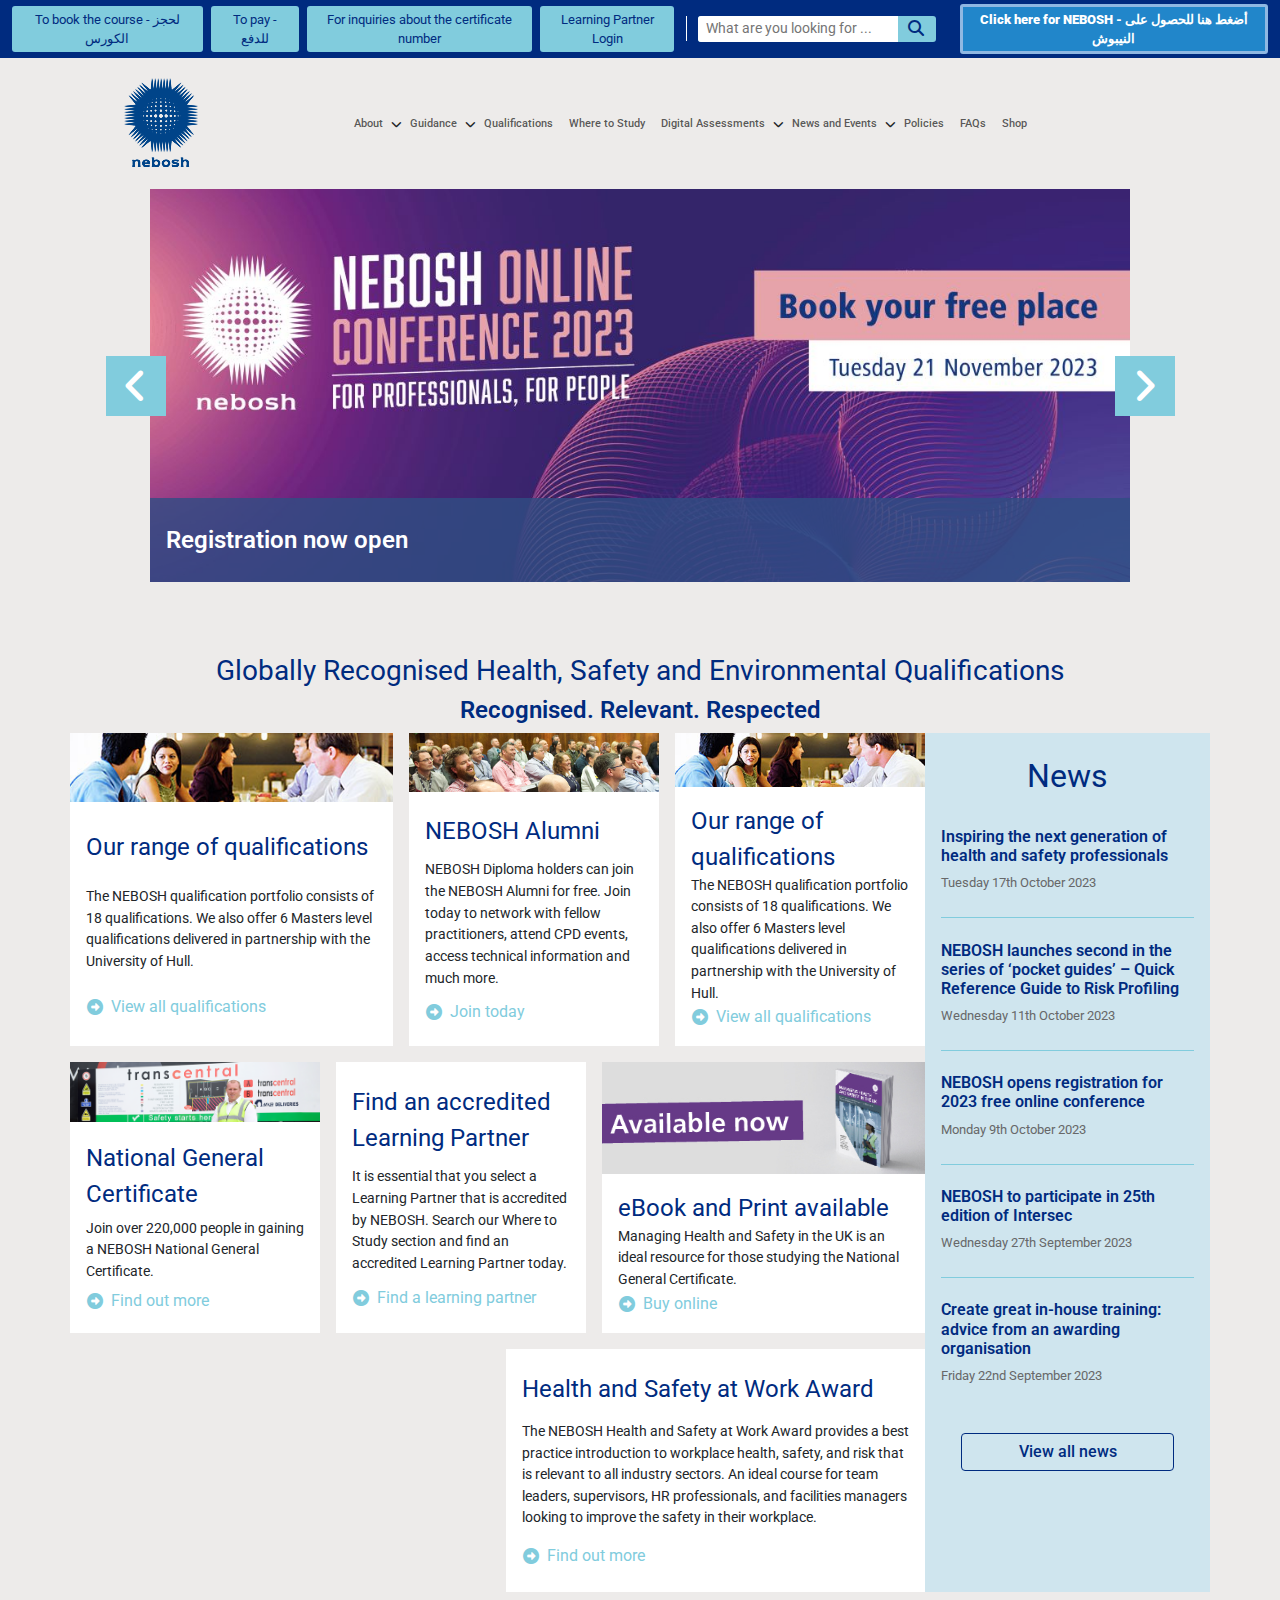
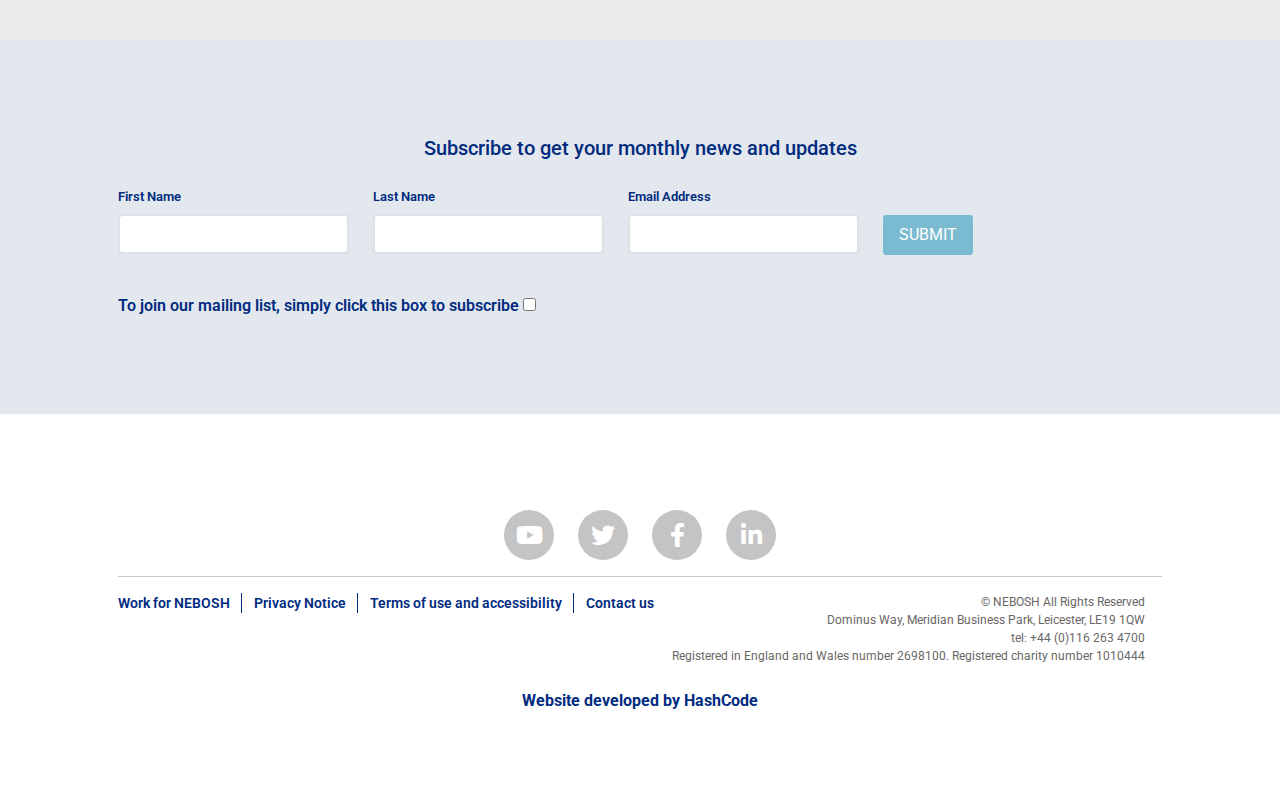
<file: index.html>
<!DOCTYPE html>
<html lang="en">

<head>
    <meta charset="UTF-8">
    <meta name="viewport" content="width=device-width, initial-scale=1.0">
    <title>NEBOSH</title>
    <link rel="shortcut icon" href="./images/corp_logo.png" type="image/x-icon">
    <!-- !CSS Files -->
    <link rel="stylesheet" href="./css/all.min.css">
    <link rel="stylesheet" href="./css/bootstrap.min.css">
    <link rel="stylesheet" href="./css/style.css">
    <!-- !Google Fonts  -->
    <link href="https://fonts.googleapis.com/css2?family=Roboto:wght@300;400;500;700;900&display=swap" rel="stylesheet">
</head>

<body>
    <!-- !-----------------------------------Header Start--------------------------->
    <header>
        <div class="header-top">
            <div class=" container-fluid  py-1 d-flex align-items-center justify-content-center  gap-4">
                <div class="d-flex flex-column flex-sm-row gap-2 ">
                    <a class="btn" href="./pages/bookCourse.html"> To book the course - لحجز الكورس </a>
                    <a class="btn" href="#">To pay - للدفع </a>
                    <a class="btn" href="./pages/certficate.html">For inquiries about the certificate number</a>
                    <a class="btn" href="#">Learning Partner Login</a>
                </div>
                <div class="search-box d-none d-lg-flex ">
                    <input type="text" placeholder="What are you looking for ...">
                    <button type="submit"><i class="fa-solid fa-magnifying-glass ms-1"></i></button>
                </div>
                <a class="btn  special-btn d-none d-lg-block" href="#">Click here for NEBOSH - أضغط هنا للحصول على
                    النيبوش</a>
            </div>
        </div>
        <!-- !--------------Navbar For Large Screens---------------->
        <nav class="navbar d-none d-lg-flex navbar-expand-lg">
            <div class="container d-flex flex-nowrap p-0 px-md-5 ">
                <a class="navbar-brand" href="./index.html"><img src="./images/corp_logo.png" alt="Logo"></a>
                <a class="btn  special-btn d-block d-lg-none " href="#">Click here for NEBOSH - أضغط هنا للحصول على
                    النيبوش</a>
                <div class="d-flex">
                    <button class="navbar-toggler" type="button" data-bs-toggle="collapse"
                        data-bs-target="#navbarSupportedContent" aria-controls="navbarSupportedContent"
                        aria-expanded="false" aria-label="Toggle navigation">
                        <span class="navbar-toggler-icon"></span>
                    </button>
                </div>
                <div class="collapse navbar-collapse" id="navbarSupportedContent">
                    <ul class="navbar-nav d-flex align-items-center mx-auto mb-2 mb-lg-0 ">
                        <li class="nav-item dropdown">
                            <a class="nav-link d-flex align-items-center gap-2" href="#" role="button"
                                data-bs-toggle="dropdown" aria-expanded="false">
                                About
                            </a>
                            <ul class="dropdown-menu d-none m-0">
                                <li><a class="dropdown-item" href="#">Our global organisation</a></li>
                                <li><a class="dropdown-item" href="#">Our Leadership</a></li>
                                <li><a class="dropdown-item" href="#">Our recognition</a></li>
                                <li><a class="dropdown-item" href="#">Our Customer Promise</a></li>
                                <li><a class="dropdown-item" href="#">Our corporate clients</a></li>
                                <li><a class="dropdown-item" href="#">Our annual reports and accounts</a></li>
                                <li><a class="dropdown-item" href="#">History of NEBOSH</a></li>
                                <li><a class="dropdown-item" href="#">Jobs at NEBOSH</a></li>
                                <li><a class="dropdown-item" href="#">Contact us</a></li>
                            </ul>
                        </li>
                        <i class="fa-solid fa-chevron-down"></i>
                        <li class="nav-item dropdown">
                            <a class="nav-link d-flex align-items-center gap-2" href="#" role="button"
                                data-bs-toggle="dropdown" aria-expanded="false">
                                Guidance
                            </a>
                            <ul class="dropdown-menu d-none m-0">
                                <li><a class="dropdown-item" href="#">Learners</a></li>
                                <li><a class="dropdown-item" href="#">Health and safety professionals</a></li>
                                <li><a class="dropdown-item" href="#">Corporate Services</a></li>
                                <li><a class="dropdown-item" href="#">Learning Partners</a></li>
                                <li><a class="dropdown-item" href="#">Examiners</a></li>
                                <li><a class="dropdown-item" href="#">NEBOSH Alumni</a></li>
                                <li><a class="dropdown-item" href="#">Funding</a></li>
                                <li><a class="dropdown-item" href="#">Careers Guide</a></li>
                                <li><a class="dropdown-item" href="#">NEBOSH Verifications</a></li>
                                <li><a class="dropdown-item" href="#">Ethical Practice Report</a></li>
                            </ul>
                        </li>
                        <i class="fa-solid fa-chevron-down"></i>
                        <li class="nav-item">
                            <a class="nav-link" href="#">Qualifications</a>
                        </li>
                        <li class="nav-item">
                            <a class="nav-link" href="#">Where to Study</a>
                        </li>
                        <li class="nav-item dropdown">
                            <a class="nav-link d-flex align-items-center gap-2" href="#" role="button"
                                data-bs-toggle="dropdown" aria-expanded="false">
                                Digital Assessments
                            </a>
                            <ul class="dropdown-menu d-none m-0">
                                <li><a class="dropdown-item" href="#">Certificate assessments</a></li>
                                <li><a class="dropdown-item" href="#">Diploma assessments</a></li>
                                <li><a class="dropdown-item" href="#">Diploma assignment submissions</a></li>
                                <li><a class="dropdown-item" href="#">Online Multiple Choice</a></li>
                            </ul>
                        </li>
                        <i class="fa-solid fa-chevron-down"></i>
                        <li class="nav-item dropdown">
                            <a class="nav-link d-flex align-items-center gap-2" href="#" role="button"
                                data-bs-toggle="dropdown" aria-expanded="false">
                                News and Events
                            </a>
                            <ul class="dropdown-menu d-none m-0">
                                <li><a class="dropdown-item" href="#">Our news</a></li>
                                <li><a class="dropdown-item" href="#">Case studies</a></li>
                                <li><a class="dropdown-item" href="#">Events</a></li>
                                <li><a class="dropdown-item" href="#">Webinars and videos</a></li>
                                <li><a class="dropdown-item" href="#">Newsletter</a></li>
                                <li><a class="dropdown-item" href="#">NEBOSH Graduation</a></li>
                                <li><a class="dropdown-item" href="#">NEBOSH Diploma Scholarship</a></li>
                                <li><a class="dropdown-item" href="#">NEBOSH L’Oréal International Bursary</a></li>
                            </ul>
                        </li>
                        <i class="fa-solid fa-chevron-down"></i>
                        <li class="nav-item">
                            <a class="nav-link" href="#">Policies</a>
                        </li>
                        <li class="nav-item">
                            <a class="nav-link" href="#">FAQs</a>
                        </li>
                        <li class="nav-item">
                            <a class="nav-link" href="#">Shop</a>
                        </li>
                    </ul>
                </div>
            </div>
        </nav>
        <!-- !--------------Navbar For Small And Medium Screens---------------->
        <nav class="navbar d-flex d-lg-none">
            <div class="container d-block  p-0">
                <div class="d-flex align-items-center justify-content-between gap-2">
                    <div>
                        <a class="navbar-brand" href="./index.html"><img src="./images/corp_logo.png" alt="Logo"></a>
                    </div>
                    <div>
                        <a class="btn  special-btn d-block d-lg-none " href="#">Click here for NEBOSH - أضغط هنا للحصول
                            على
                            النيبوش</a>
                    </div>
                    <div>
                        <button class="btn navbar-toggler shadow-none border-0">
                            <i class="fa-solid fa-bars text-blue" type="button" data-bs-toggle="offcanvas"
                                data-bs-target="#offcanvasNavbar" aria-controls="offcanvasNavbar"
                                aria-label="Toggle navigation"></i>
                        </button>
                    </div>
                </div>
                <div class="offcanvas offcanvas-start w-100 " tabindex="-1" id="offcanvasNavbar"
                    aria-labelledby="offcanvasNavbarLabel">
                    <div class="offcanvas-header">
                        <button type="button" class="btn text-white shadow-none border-0 ms-auto"
                            >
                            <i class="fa-solid fa-xmark fs-4" data-bs-dismiss="offcanvas" aria-label="Close"></i>
                        </button>
                    </div>
                    <div class="offcanvas-body p-0">
                        <ul class="navbar-nav mx-auto mb-2 mb-lg-0 ">
                            <li class="nav-item dropdown ">
                                <a class="nav-link px-3 " href="#" role="button" data-bs-toggle="dropdown"
                                    aria-expanded="false">
                                    About
                                    <i class="fa-solid fa-chevron-down"></i>
                                </a>
                                <ul class="p-4">
                                    <li><a href="#">Our global organisation</a></li>
                                    <hr>
                                    <li><a href="#">Our Leadership</a></li>
                                    <hr>
                                    <li><a href="#">Our recognition</a></li>
                                    <hr>
                                    <li><a href="#">Our Customer Promise</a></li>
                                    <hr>
                                    <li><a href="#">Our corporate clients</a></li>
                                    <hr>
                                    <li><a href="#">Our annual reports and accounts</a></li>
                                    <hr>
                                    <li><a href="#">History of NEBOSH</a></li>
                                    <hr>
                                    <li><a href="#">Jobs at NEBOSH</a></li>
                                    <hr>
                                    <li><a href="#">Contact us</a></li>
                                    <hr>
                                </ul>
                            </li>
                            <li class="nav-item dropdown">
                                <a class="nav-link px-3 " href="#" role="button" data-bs-toggle="dropdown"
                                    aria-expanded="false">
                                    Guidance
                                    <i class="fa-solid fa-chevron-down"></i>
                                </a>
                                <ul class="p-4">
                                    <li><a href="#">Learners</a></li>
                                    <hr>
                                    <li><a href="#">Health and safety professionals</a></li>
                                    <hr>
                                    <li><a href="#">Corporate Services</a></li>
                                    <hr>
                                    <li><a href="#">Learning Partners</a></li>
                                    <hr>
                                    <li><a href="#">Examiners</a></li>
                                    <hr>
                                    <li><a href="#">NEBOSH Alumni</a></li>
                                    <hr>
                                    <li><a href="#">Funding</a></li>
                                    <hr>
                                    <li><a href="#">Careers Guide</a></li>
                                    <hr>
                                    <li><a href="#">NEBOSH Verifications</a></li>
                                    <hr>
                                    <li><a href="#">Ethical Practice Report</a></li>
                                    <hr>
                                </ul>
                            </li>
                            <li class="nav-item">
                                <a class="nav-link px-3" href="#">Qualifications</a>
                            </li>
                            <hr>
                            <li class="nav-item">
                                <a class="nav-link px-3" href="#">Where to Study</a>
                            </li>
                            <hr>
                            <li class="nav-item dropdown">
                                <a class="nav-link px-3 " href="#" role="button" data-bs-toggle="dropdown"
                                    aria-expanded="false">
                                    Digital Assessments
                                    <i class="fa-solid fa-chevron-down"></i>
                                </a>
                                <ul class="p-4">
                                    <li><a href="#">Certificate assessments</a></li>
                                    <hr>
                                    <li><a href="#">Diploma assessments</a></li>
                                    <hr>
                                    <li><a href="#">Diploma assignment submissions</a></li>
                                    <hr>
                                    <li><a href="#">Online Multiple Choice</a></li>
                                    <hr>
                                </ul>
                            </li>
                            <li class="nav-item dropdown">
                                <a class="nav-link px-3 " href="#" role="button" data-bs-toggle="dropdown"
                                    aria-expanded="false">
                                    News and Events
                                    <i class="fa-solid fa-chevron-down"></i>
                                </a>
                                <ul class="p-4">
                                    <li><a href="#">Our news</a></li>
                                    <hr>
                                    <li><a href="#">Case studies</a></li>
                                    <hr>
                                    <li><a href="#">Events</a></li>
                                    <hr>
                                    <li><a href="#">Webinars and videos</a></li>
                                    <hr>
                                    <li><a href="#">Newsletter</a></li>
                                    <hr>
                                    <li><a href="#">NEBOSH Graduation</a></li>
                                    <hr>
                                    <li><a href="#">NEBOSH Diploma Scholarship</a></li>
                                    <hr>
                                    <li><a href="#">NEBOSH L’Oréal International Bursary</a></li>
                                    <hr>
                                </ul>
                            </li>
                            <li class="nav-item">
                                <a class="nav-link px-3" href="#">Policies</a>
                            </li>
                            <hr>
                            <li class="nav-item">
                                <a class="nav-link px-3" href="#">FAQs</a>
                            </li>
                            <hr>
                            <li class="na-item">
                                <a class="nav-link px-3" href="#">Shop</a>
                            </li>
                            <hr>
                        </ul>
                    </div>
                </div>
            </div>
        </nav>
    </header>
    <!-- !-----------------------------------Header End----------------------------->
    <!-- !-----------------------------------Slider Start--------------------------->
    <main>
        <h1 id="site-title">NEBOSH</h1>
        <!-- !--------------Slider For Large Screens---------------->
        <div id="carouselExampleAutoplaying" class="carousel slide d-none d-md-grid container " data-bs-ride="carousel">
            <div class="carousel-inner">
                <div class="carousel-item active position-relative">
                    <img src="./images/Slider1.jpg" class="d-block img-fluid" alt="...">
                    <a href="#" class="slider-title  position-absolute bottom-0 ">
                        Registration now open
                    </a>
                </div>
                <div class="carousel-item position-relative">
                    <img src="./images/Slider2.jpg" class="d-block img-fluid" alt="...">
                    <a href="#" class="slider-title  position-absolute bottom-0 ">
                        New Quick Reference Guide
                    </a>
                </div>
                <div class="carousel-item position-relative">
                    <img src="./images/Slider3.jpg" class="d-block img-fluid" alt="...">
                    <a href="#" class="slider-title  position-absolute bottom-0 ">
                        Meet our first NEBOSH Honorary Diploma Recipients
                    </a>
                </div>
                <div class="carousel-item">
                    <div class="d-flex gap-2">
                        <div class="position-relative">
                            <img src="./images/Slider4.jpg" class="d-block img-fluid" alt="">
                            <a href="#" class="slider-title  position-absolute bottom-0 ">
                                Learners
                            </a>
                        </div>
                        <div class="position-relative">
                            <img src="./images/Slider5.png" class="d-block img-fluid" alt="">
                            <a href="#" class="slider-title  position-absolute bottom-0 ">
                                Alumni
                            </a>
                        </div>
                        <div class="position-relative">
                            <img src="./images/Slider6.jpg" class="d-block img-fluid" alt="">
                            <a href="#" class="slider-title  position-absolute bottom-0 ">
                                Employers
                            </a>
                        </div>
                        <div class="position-relative">
                            <img src="./images/Slider7.jpg" class="d-block img-fluid" alt="">
                            <a href="#" class="slider-title  position-absolute bottom-0 ">
                                Service Leavers
                            </a>
                        </div>
                    </div>
                </div>
                <div class="carousel-item">
                    <div class="d-flex gap-2">
                        <div class="position-relative">
                            <img src="./images/Slider8.jpg" class="d-block img-fluid" alt="">
                            <a href="#" class="slider-title  position-absolute bottom-0 ">
                                Prospective Examiners
                            </a>
                        </div>
                        <div class="position-relative">
                            <img src="./images/Slider9.jpg" class="d-block img-fluid" alt="">
                            <a href="#" class="slider-title  position-absolute bottom-0 ">
                                Prospective Learning Partners
                            </a>
                        </div>
                        <div class="position-relative">
                            <img src="./images/Slider10.jpg" class="d-block img-fluid" alt="">
                            <a href="#" class="slider-title  position-absolute bottom-0 ">
                                Learning Partners
                            </a>
                        </div>
                    </div>
                </div>
                <div class="carousel-item position-relative">
                    <img src="./images/Slider11.jpg" class="d-block img-fluid" alt="...">
                    <a href="#" class="slider-title position-absolute bottom-0 ">
                        NEBOSH Verifications
                    </a>
                </div>
            </div>
            <button class="carousel-control-prev opacity-100 d-none d-md-inline-flex" type="button"
                data-bs-target="#carouselExampleAutoplaying" data-bs-slide="prev">
                <i class="bg-cyan d-flex justify-content-center align-items-center fs-1 fa-solid fa-angle-left"></i>
                <span class="visually-hidden">Previous</span>
            </button>
            <button class="carousel-control-next opacity-100 d-none d-md-inline-flex" type="button"
                data-bs-target="#carouselExampleAutoplaying" data-bs-slide="next">
                <i class=" bg-cyan d-flex justify-content-center align-items-center fs-1 fa-solid fa-angle-right "
                    aria-hidden="true"></i>
                <span class="visually-hidden">Next</span>
            </button>
        </div>
        <!-- !--------------Slider For Small Screens---------------->
        <div id="carouselExampleAutoplaying" class="carousel slide d-grid d-md-none  container p-1 "
            data-bs-ride="carousel">
            <div class="carousel-indicators  d-flex d-md-none">
                <button type="button" data-bs-target="#carouselExampleAutoplaying" data-bs-slide-to="0" class="active"
                    aria-current="true" aria-label="Slide 1"></button>
                <button type="button" data-bs-target="#carouselExampleAutoplaying" data-bs-slide-to="1"
                    aria-label="Slide 2"></button>
                <button type="button" data-bs-target="#carouselExampleAutoplaying" data-bs-slide-to="2"
                    aria-label="Slide 3"></button>
                <button type="button" data-bs-target="#carouselExampleAutoplaying" data-bs-slide-to="3"
                    aria-label="Slide 4"></button>
                <button type="button" data-bs-target="#carouselExampleAutoplaying" data-bs-slide-to="4"
                    aria-label="Slide 5"></button>
                <button type="button" data-bs-target="#carouselExampleAutoplaying" data-bs-slide-to="5"
                    aria-label="Slide 6"></button>
                <button type="button" data-bs-target="#carouselExampleAutoplaying" data-bs-slide-to="6"
                    aria-label="Slide 7"></button>
                <button type="button" data-bs-target="#carouselExampleAutoplaying" data-bs-slide-to="7"
                    aria-label="Slide 8"></button>
                <button type="button" data-bs-target="#carouselExampleAutoplaying" data-bs-slide-to="8"
                    aria-label="Slide 9"></button>
                <button type="button" data-bs-target="#carouselExampleAutoplaying" data-bs-slide-to="9"
                    aria-label="Slide 10"></button>
                <button type="button" data-bs-target="#carouselExampleAutoplaying" data-bs-slide-to="10"
                    aria-label="Slide 11"></button>
            </div>
            <div class="carousel-inner " style="height: 300px;">
                <div class="carousel-item active position-relative h-100">
                    <img src="./images/Slider1.jpg" class="d-block img-fluid h-100  " alt="...">
                    <a href="#" class="slider-title  position-absolute bottom-0 ">
                        Registration now open
                    </a>
                </div>
                <div class="carousel-item position-relative h-100 ">
                    <img src="./images/Slider2.jpg" class="d-block img-fluid h-100 " alt="...">
                    <a href="#" class="slider-title  position-absolute bottom-0 ">
                        New Quick Reference Guide
                    </a>
                </div>
                <div class="carousel-item position-relative h-100 ">
                    <img src="./images/Slider3.jpg" class="d-block img-fluid h-100 " alt="...">
                    <a href="#" class="slider-title  position-absolute bottom-0 ">
                        Meet our first NEBOSH Honorary Diploma Recipients
                    </a>
                </div>
                <div class="carousel-item position-relative h-100 ">
                    <img src="./images/Slider4.jpg" class="d-block img-fluid h-100  " alt="...">
                    <a href="#" class="slider-title  position-absolute bottom-0 ">
                        Meet our first NEBOSH Honorary Diploma Recipients
                    </a>
                </div>
                <div class="carousel-item position-relative h-100 ">
                    <img src="./images/Slider5.png" class="d-block img-fluid h-100  " alt="...">
                    <a href="#" class="slider-title  position-absolute bottom-0 ">
                        Meet our first NEBOSH Honorary Diploma Recipients
                    </a>
                </div>
                <div class="carousel-item position-relative h-100 ">
                    <img src="./images/Slider6.jpg" class="d-block img-fluid h-100 " alt="...">
                    <a href="#" class="slider-title  position-absolute bottom-0 ">
                        Meet our first NEBOSH Honorary Diploma Recipients
                    </a>
                </div>
                <div class="carousel-item position-relative h-100 ">
                    <img src="./images/Slider7.jpg" class="d-block img-fluid h-100  " alt="...">
                    <a href="#" class="slider-title  position-absolute bottom-0 ">
                        Meet our first NEBOSH Honorary Diploma Recipients
                    </a>
                </div>
                <div class="carousel-item position-relative h-100 ">
                    <img src="./images/Slider8.jpg" class="d-block img-fluid h-100  " alt="...">
                    <a href="#" class="slider-title  position-absolute bottom-0 ">
                        Meet our first NEBOSH Honorary Diploma Recipients
                    </a>
                </div>
                <div class="carousel-item position-relative h-100 ">
                    <img src="./images/Slider9.jpg" class="d-block img-fluid h-100  " alt="...">
                    <a href="#" class="slider-title  position-absolute bottom-0 ">
                        Meet our first NEBOSH Honorary Diploma Recipients
                    </a>
                </div>
                <div class="carousel-item position-relative h-100 ">
                    <img src="./images/Slider10.jpg" class="d-block img-fluid h-100 " alt="...">
                    <a href="#" class="slider-title  position-absolute bottom-0 ">
                        Meet our first NEBOSH Honorary Diploma Recipients
                    </a>
                </div>
                <div class="carousel-item position-relative h-100 ">
                    <img src="./images/Slider11.jpg" class="d-block img-fluid h-100 " alt="...">
                    <a href="#" class="slider-title position-absolute bottom-0 ">
                        NEBOSH Verifications
                    </a>
                </div>
            </div>
        </div>
    </main>
    <!-- !-----------------------------------Slider End----------------------------->
    <!-- !-----------------------------------Blogs Start---------------------------->
    <section class="container p-0 py-md-5 mt-4 py-5 blogs">
        <div class="text-center">
            <h3 class="text-blue fw-normal">Globally Recognised Health, Safety and Environmental Qualifications</h3>
            <h4 class="text-blue fw-semibold"> Recognised. Relevant. Respected</h4>
        </div>
        <div class="row justify-content-center  m-0">
            <div class="cards-box col-9 p-0">
                <div class="row mb-3 g-3 ">
                    <div class="col-12 col-lg-4 flex-grow-1 ">
                        <div class="card border-0 rounded-0 h-100">
                            <img src="./images/i-am-a-qual-widg.jpg" class="card-img-top rounded-0" alt="...">
                            <div class="card-body d-flex justify-content-around align-items-start flex-column">
                                <a href="./pages/qualifcations.html" class="card-title m-0">Our range of qualifications</a>
                                <p class="card-text  m-0">The NEBOSH qualification portfolio consists of 18
                                    qualifications.
                                    We also offer 6 Masters level qualifications delivered in partnership with the
                                    University of
                                    Hull.</p>
                                <a href="#" class="btn d-flex align-items-center gap-1 gap-md-2 p-0 "> <i
                                        class="fa-solid fa-circle-right"></i>View all
                                    qualifications</a>
                            </div>
                        </div>
                    </div>
                    <div class="col-12 col-lg-3 flex-grow-1 ">
                        <div class="card border-0 rounded-0 h-100">
                            <img src="./images/alumni-header.png" class="card-img-top rounded-0" alt="...">
                            <div class="card-body d-flex justify-content-around align-items-start flex-column">
                                <a href="./pages/alumni.html" class="card-title m-0">NEBOSH Alumni</a>
                                <p class="card-text  m-0">NEBOSH Diploma holders can join the NEBOSH Alumni for free.
                                    Join
                                    today to network with fellow practitioners, attend CPD events, access technical
                                    information and much more.</p>
                                <a href="#" class="btn d-flex align-items-center gap-1 gap-md-2 p-0 "> <i
                                        class="fa-solid fa-circle-right"></i>Join today</a>
                            </div>
                        </div>
                    </div>
                    <div class="col-12 col-lg-3  flex-grow-1 ">
                        <div class="card border-0 rounded-0 h-100">
                            <img src="./images/i-am-a-qual-widg.jpg" class="card-img-top rounded-0" alt="...">
                            <div class="card-body d-flex justify-content-around align-items-start flex-column">
                                <a href="./pages/caseStudy.html" class="card-title m-0">Our range of qualifications</a>
                                <p class="card-text  m-0">The NEBOSH qualification portfolio consists of 18
                                    qualifications.
                                    We also offer 6 Masters level qualifications delivered in partnership with the
                                    University of
                                    Hull.</p>
                                <a href="#" class="btn d-flex align-items-center gap-1 gap-md-2 p-0 "> <i
                                        class="fa-solid fa-circle-right"></i>View all
                                    qualifications</a>
                            </div>
                        </div>
                    </div>
                </div>
                <div class="row mb-3 g-3">
                    <div class="col-12 col-lg-3  flex-grow-1 ">
                        <div class="card border-0 rounded-0 h-100">
                            <img src="./images/chad-bott.png" class="card-img-top rounded-0" alt="...">
                            <div class="card-body d-flex justify-content-around align-items-start flex-column">
                                <a href="./pages/generalCertifcate.html" class="card-title m-0">National General Certificate</a>
                                <p class="card-text  m-0">Join over 220,000 people in gaining a NEBOSH National General
                                    Certificate.</p>
                                <a href="#" class="btn d-flex align-items-center gap-1 gap-md-2 p-0 "> <i
                                        class="fa-solid fa-circle-right"></i>Find out more</a>
                            </div>
                        </div>
                    </div>
                    <div class="col-12 col-lg-3  flex-grow-1 ">
                        <div class="card border-0 rounded-0 h-100">
                            <div class="card-body d-flex justify-content-around align-items-start flex-column">
                                <a href="./pages/caseStudy.html" class="card-title m-0">Find an accredited Learning Partner</a>
                                <p class="card-text  m-0">It is essential that you select a Learning Partner that is
                                    accredited by NEBOSH. Search our Where to Study section and find an accredited
                                    Learning Partner today.</p>
                                <a href="#" class="btn d-flex align-items-center gap-1 gap-md-2 p-0 "> <i
                                        class="fa-solid fa-circle-right"></i>Find a learning
                                    partner</a>
                            </div>
                        </div>
                    </div>
                    <div class="col-12 col-lg-4 flex-grow-1 ">
                        <div class="card border-0 rounded-0 h-100">
                            <img src="./images/0313.05-ng-website-image.jpg" class="card-img-top rounded-0" alt="...">
                            <div class="card-body d-flex justify-content-around align-items-start flex-column">
                                <a href="./pages/alumni.html" class="card-title m-0">eBook and Print available</a>
                                <p class="card-text  m-0">Managing Health and Safety in the UK is an ideal resource for
                                    those
                                    studying the National General Certificate.
                                </p>
                                <a href="#" class="btn d-flex align-items-center gap-1 gap-md-2 p-0 "> <i
                                        class="fa-solid fa-circle-right"></i>Buy online</a>
                            </div>
                        </div>
                    </div>
                </div>
                <div class="row g-3 ">
                    <div class="col-12 col-md-6  flex-grow-1 ">
                        <iframe class="w-100 h-100" src="https://www.youtube.com/embed/GX7egJl8CZ0" frameborder="0"
                            style="aspect-ratio: 16 / 9;"></iframe>
                    </div>
                    <div class="col-12 col-md-6  ">
                        <div class="card border-0 rounded-0 h-100">
                            <div class="card-body d-flex justify-content-around align-items-start flex-column">
                                <a href="./pages/healthAndSafety.html" class="card-title m-0">Health and Safety at Work Award</a>
                                <p class="card-text  m-0">The NEBOSH Health and Safety at Work Award provides a best
                                    practice
                                    introduction to workplace health, safety, and risk that is relevant to all industry
                                    sectors.
                                    An ideal course for team leaders, supervisors, HR professionals, and facilities
                                    managers looking to improve the safety in their workplace.</p>
                                <a href="#" class="btn d-flex align-items-center gap-1 gap-md-2 p-0 "> <i
                                        class="fa-solid fa-circle-right"></i>Find out more</a>
                            </div>
                        </div>
                    </div>
                </div>
            </div>
            <aside class="news-section col col-lg-3 p-0 mt-3 mt-md-0 ">
                <div class="mt-4">
                    <h2 class="text-center fw-normal">News</h2>
                    <div class="d-flex flex-wrap ">
                        <a href="#">
                            <div class=" my-4 mx-3">
                                <h4>Inspiring the next generation of health and safety professionals</h4>
                                <span>Tuesday 17th October 2023</span>
                            </div>
                        </a>
                        <a href="#">
                            <div class=" my-4 mx-3">
                                <h4>NEBOSH launches second in the series of ‘pocket guides’ – Quick Reference Guide to
                                    Risk Profiling</h4>
                                <span>Wednesday 11th October 2023</span>
                            </div>
                        </a>
                        <a href="#">
                            <div class=" my-4 mx-3">
                                <h4>NEBOSH opens registration for 2023 free online conference</h4>
                                <span>Monday 9th October 2023</span>
                            </div>
                        </a>
                        <a href="#">
                            <div class=" my-4 mx-3">
                                <h4>NEBOSH to participate in 25th edition of Intersec</h4>
                                <span>Wednesday 27th September 2023</span>
                            </div>
                        </a>
                        <a href="#">
                            <div class="my-4 mx-3">
                                <h4>Create great in-house training: advice from an awarding organisation</h4>
                                <span>Friday 22nd September 2023</span>
                            </div>
                        </a>
                    </div>
                    <div class="text-center">
                        <a href="#" class="btn my-4 fw-medium w-75">View all news</a>
                    </div>
                </div>
            </aside>
        </div>
    </section>
    <!-- !-----------------------------------Blogs End------------------------------>
    <!-- !-----------------------------------Subscribe Start------------------------>
    <section class="subscribe py-5">
        <div class="container p-2 p-md-5">
            <h4 class="text-center h5">Subscribe to get your monthly news and updates</h4>
            <form class="d-flex align-items-center flex-column flex-md-row gap-4 my-4">
                <div class="mb-3 ">
                    <label for="firstName" class="form-label fw-semibold">First Name</label>
                    <input type="text" class="form-control shadow-none border-2  rounded-1" id="firstName">
                </div>
                <div class="mb-3 ">
                    <label for="lastName" class="form-label fw-semibold">Last Name</label>
                    <input type="text" class="form-control shadow-none border-2  rounded-1" id="lastName">
                </div>
                <div class="mb-3 ">
                    <label for="email" class="form-label fw-semibold">Email Address</label>
                    <input type="email" class="form-control shadow-none border-2  rounded-1" id="email">
                </div>
                <div class="mt-3 mx-auto mx-md-0">
                    <button type="submit">SUBMIT</button>
                </div>
            </form>
            <div>
                <span class="fw-semibold">To join our mailing list, simply click this box to subscribe <input
                        type="checkbox"></span>
            </div>
        </div>
    </section>
    <!-- !-----------------------------------Subscribe End-------------------------->
    <!-- !-----------------------------------Footer Start--------------------------->
    <footer class="py-5">
        <div class="container p-0 p-md-5">
            <ul class="social-icons d-flex justify-content-center p-0 gap-4">
                <li>
                    <a href="#"><i class="fa-brands fa-youtube"></i></a>
                </li>
                <li>
                    <a href="#"><i class="fa-brands fa-twitter"></i></a>
                </li>
                <li>
                    <a href="#"><i class="fa-brands fa-facebook-f"></i></a>
                </li>
                <li>
                    <a href="#"><i class="fa-brands fa-linkedin-in"></i></a>
                </li>
            </ul>
            <hr>
            <div class=" footer-bottom d-flex flex-wrap  justify-content-between">
                <div class="footer-bottom-left">
                    <ul class=" d-flex flex-wrap justify-content-center p-0 gap-3 gap-md-4">
                        <li>
                            <a href="#">Work for NEBOSH </a>
                        </li>
                        <li>
                            <a href="#">Privacy Notice</a>
                        </li>
                        <li>
                            <a href="#">Terms of use and accessibility</a>
                        </li>
                        <li>
                            <a href="#">Contact us</a>
                        </li>
                    </ul>
                </div>
                <div class=" footer-bottom-right mx-0 mx-md-auto text-center text-lg-end">
                    <p> © NEBOSH All Rights Reserved</p>
                    <p> Dominus Way, Meridian Business Park, Leicester, LE19 1QW</p>
                    <p>tel: +44 (0)116 263 4700</p>
                    <p> Registered in England and Wales number 2698100. Registered charity number 1010444</p>
                </div>
                <div class="text-center mt-4 w-100">
                    <a class="fw-bold" href="https://www.facebook.com/hashcode.company" target="_blank">Website
                        developed by HashCode</a>
                </div>
            </div>
        </div>
    </footer>
    <!-- !-----------------------------------Footer End----------------------------->
    <script src="./js/bootstrap.bundle.min.js"></script>
    <script src="./js/main.js"></script>
</body>

</html>
</file>
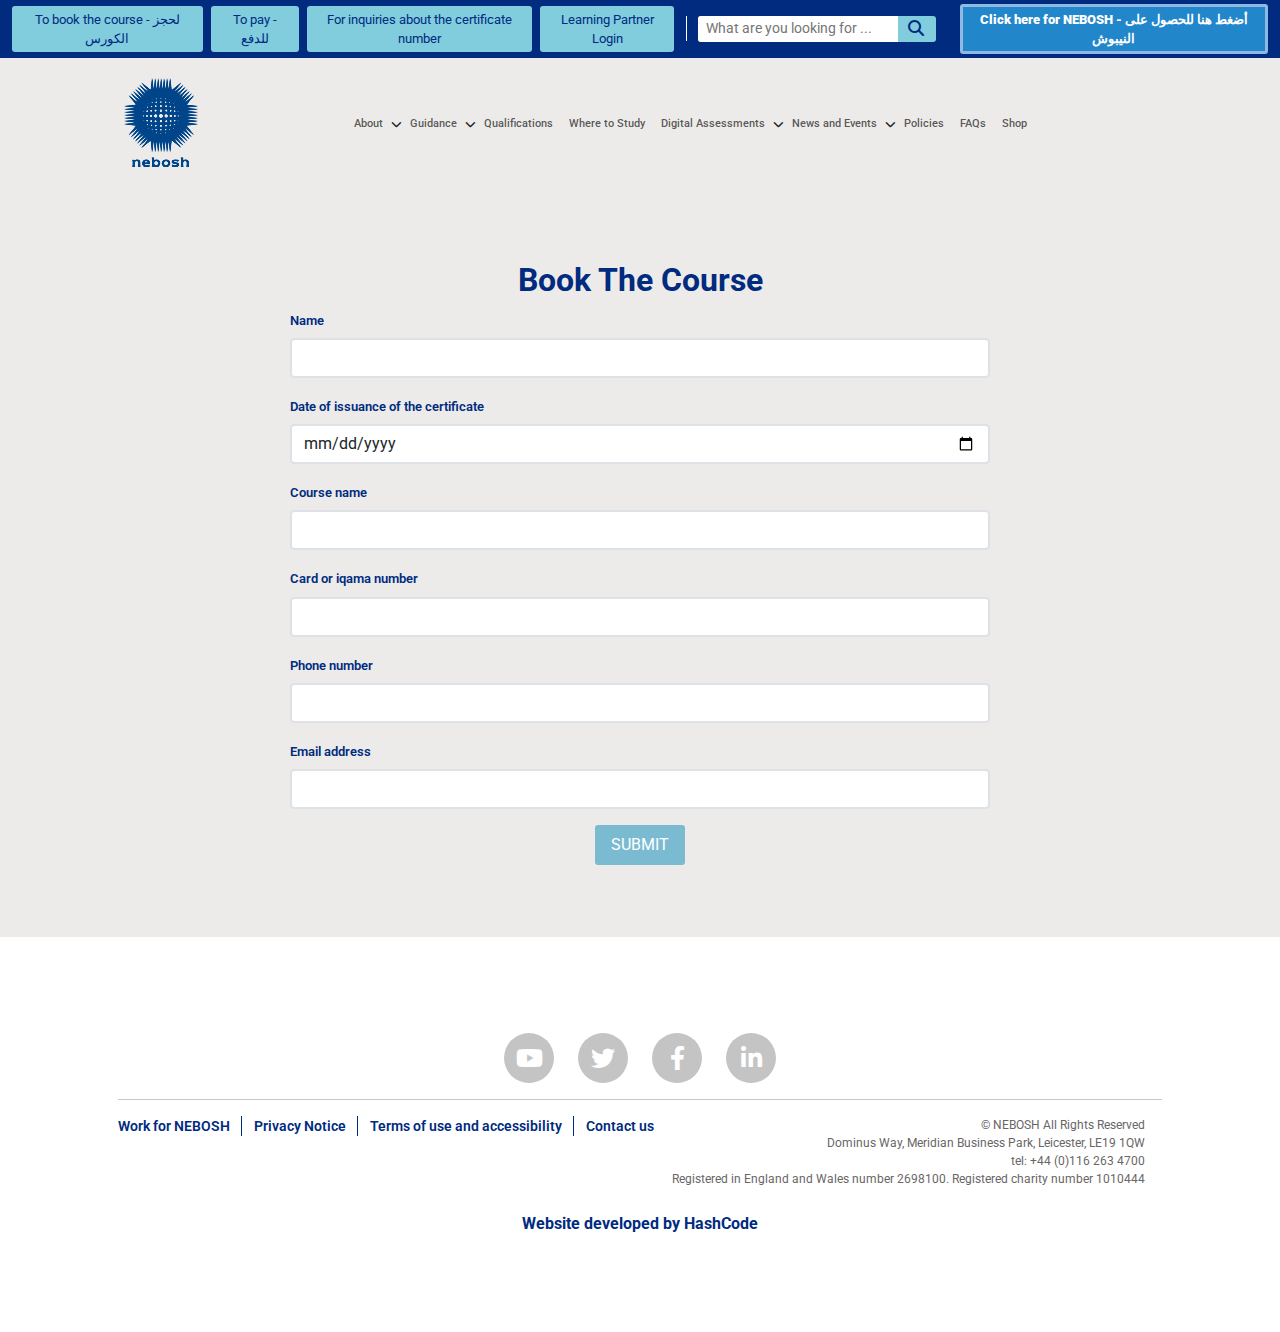
<file: bookCourse.html>
<!DOCTYPE html>
<html lang="en">

<head>
    <meta charset="UTF-8">
    <meta name="viewport" content="width=device-width, initial-scale=1.0">
    <title>Book Course</title>
    <link rel="shortcut icon" href="./images/corp_logo.png" type="image/x-icon">
    <!-- ! CSS Files  -->
    <link rel="stylesheet" href="./css/all.min.css">
    <link rel="stylesheet" href="./css/bootstrap.min.css">
    <link rel="stylesheet" href="./css/style.css">
    <!-- !Goole Fonts -->
    <link href="https://fonts.googleapis.com/css2?family=Roboto:wght@300;400;500;700;900&display=swap" rel="stylesheet">
</head>

<body>
    <!-- !-----------------------------------Header Start--------------------------->
    <header>
        <div class="header-top">
            <div class=" container-fluid  py-1 d-flex align-items-center justify-content-center  gap-4">
                <div class="d-flex flex-column flex-sm-row gap-2 ">
                    <a class="btn" href="bookCourse.html"> To book the course - لحجز الكورس </a>
                    <a class="btn" href="#">To pay - للدفع </a>
                    <a class="btn" href="certficate.html">For inquiries about the certificate number</a>
                    <a class="btn" href="#">Learning Partner Login</a>
                </div>
                <div class="search-box d-none d-lg-flex ">
                    <input type="text" placeholder="What are you looking for ...">
                    <button type="submit"><i class="fa-solid fa-magnifying-glass ms-1"></i></button>
                </div>
                <a class="btn  special-btn d-none d-lg-block" href="#">Click here for NEBOSH - أضغط هنا للحصول على
                    النيبوش</a>
            </div>
        </div>
        <!-- !--------------Navbar For Large Screens---------------->
        <nav class="navbar d-none d-lg-flex navbar-expand-lg">
            <div class="container d-flex flex-nowrap p-0 px-md-5 ">
                <a class="navbar-brand" href="./index.html"><img src="./images/corp_logo.png" alt="Logo"></a>
                <a class="btn  special-btn d-block d-lg-none " href="#">Click here for NEBOSH - أضغط هنا للحصول على
                    النيبوش</a>
                <div class="d-flex">

                    <button class="navbar-toggler" type="button" data-bs-toggle="collapse"
                        data-bs-target="#navbarSupportedContent" aria-controls="navbarSupportedContent"
                        aria-expanded="false" aria-label="Toggle navigation">
                        <span class="navbar-toggler-icon"></span>
                    </button>
                </div>

                <div class="collapse navbar-collapse" id="navbarSupportedContent">
                    <ul class="navbar-nav d-flex align-items-center mx-auto mb-2 mb-lg-0 ">
                        <li class="nav-item dropdown">
                            <a class="nav-link d-flex align-items-center gap-2" href="#" role="button"
                                data-bs-toggle="dropdown" aria-expanded="false">
                                About
                            </a>
                            <ul class="dropdown-menu d-none m-0">
                                <li><a class="dropdown-item" href="#">Our global organisation</a></li>
                                <li><a class="dropdown-item" href="#">Our Leadership</a></li>
                                <li><a class="dropdown-item" href="#">Our recognition</a></li>
                                <li><a class="dropdown-item" href="#">Our Customer Promise</a></li>
                                <li><a class="dropdown-item" href="#">Our corporate clients</a></li>
                                <li><a class="dropdown-item" href="#">Our annual reports and accounts</a></li>
                                <li><a class="dropdown-item" href="#">History of NEBOSH</a></li>
                                <li><a class="dropdown-item" href="#">Jobs at NEBOSH</a></li>
                                <li><a class="dropdown-item" href="#">Contact us</a></li>
                            </ul>
                        </li>
                        <i class="fa-solid fa-chevron-down"></i>
                        <li class="nav-item dropdown">
                            <a class="nav-link d-flex align-items-center gap-2" href="#" role="button"
                                data-bs-toggle="dropdown" aria-expanded="false">
                                Guidance

                            </a>
                            <ul class="dropdown-menu d-none m-0">
                                <li><a class="dropdown-item" href="#">Learners</a></li>
                                <li><a class="dropdown-item" href="#">Health and safety professionals</a></li>
                                <li><a class="dropdown-item" href="#">Corporate Services</a></li>
                                <li><a class="dropdown-item" href="#">Learning Partners</a></li>
                                <li><a class="dropdown-item" href="#">Examiners</a></li>
                                <li><a class="dropdown-item" href="#">NEBOSH Alumni</a></li>
                                <li><a class="dropdown-item" href="#">Funding</a></li>
                                <li><a class="dropdown-item" href="#">Careers Guide</a></li>
                                <li><a class="dropdown-item" href="#">NEBOSH Verifications</a></li>
                                <li><a class="dropdown-item" href="#">Ethical Practice Report</a></li>
                            </ul>
                        </li>
                        <i class="fa-solid fa-chevron-down"></i>
                        <li class="nav-item">
                            <a class="nav-link" href="#">Qualifications</a>
                        </li>
                        <li class="nav-item">
                            <a class="nav-link" href="#">Where to Study</a>
                        </li>
                        <li class="nav-item dropdown">
                            <a class="nav-link d-flex align-items-center gap-2" href="#" role="button"
                                data-bs-toggle="dropdown" aria-expanded="false">
                                Digital Assessments

                            </a>
                            <ul class="dropdown-menu d-none m-0">
                                <li><a class="dropdown-item" href="#">Certificate assessments</a></li>
                                <li><a class="dropdown-item" href="#">Diploma assessments</a></li>
                                <li><a class="dropdown-item" href="#">Diploma assignment submissions</a></li>
                                <li><a class="dropdown-item" href="#">Online Multiple Choice</a></li>
                            </ul>
                        </li>
                        <i class="fa-solid fa-chevron-down"></i>
                        <li class="nav-item dropdown">
                            <a class="nav-link d-flex align-items-center gap-2" href="#" role="button"
                                data-bs-toggle="dropdown" aria-expanded="false">
                                News and Events

                            </a>
                            <ul class="dropdown-menu d-none m-0">
                                <li><a class="dropdown-item" href="#">Our news</a></li>
                                <li><a class="dropdown-item" href="#">Case studies</a></li>
                                <li><a class="dropdown-item" href="#">Events</a></li>
                                <li><a class="dropdown-item" href="#">Webinars and videos</a></li>
                                <li><a class="dropdown-item" href="#">Newsletter</a></li>
                                <li><a class="dropdown-item" href="#">NEBOSH Graduation</a></li>
                                <li><a class="dropdown-item" href="#">NEBOSH Diploma Scholarship</a></li>
                                <li><a class="dropdown-item" href="#">NEBOSH L’Oréal International Bursary</a></li>
                            </ul>
                        </li>
                        <i class="fa-solid fa-chevron-down"></i>
                        <li class="nav-item">
                            <a class="nav-link" href="#">Policies</a>
                        </li>
                        <li class="nav-item">
                            <a class="nav-link" href="#">FAQs</a>
                        </li>
                        <li class="nav-item">
                            <a class="nav-link" href="#">Shop</a>
                        </li>
                    </ul>
                </div>
            </div>
        </nav>
        <!-- !--------------Navbar For Small And Medium Screens---------------->
        <nav class="navbar d-flex d-lg-none">
            <div class="container d-block  p-0">
                <div class="d-flex align-items-center justify-content-between gap-2">
                    <div>
                        <a class="navbar-brand" href="./index.html"><img src="./images/corp_logo.png" alt="Logo"></a>
                    </div>
                    <div>
                        <a class="btn  special-btn d-block d-lg-none " href="#">Click here for NEBOSH - أضغط هنا للحصول
                            على
                            النيبوش</a>
                    </div>
                    <div>
                        <button class="btn navbar-toggler shadow-none border-0">
                            <i class="fa-solid fa-bars text-blue" type="button" data-bs-toggle="offcanvas"
                                data-bs-target="#offcanvasNavbar" aria-controls="offcanvasNavbar"
                                aria-label="Toggle navigation"></i>
                        </button>
                    </div>
                </div>
                <div class="offcanvas offcanvas-start w-100 " tabindex="-1" id="offcanvasNavbar"
                    aria-labelledby="offcanvasNavbarLabel">
                    <div class="offcanvas-header">
                        <button type="button" class="btn text-white shadow-none border-0 ms-auto"
                            >
                            <i class="fa-solid fa-xmark fs-4" data-bs-dismiss="offcanvas" aria-label="Close"></i>
                        </button>
                    </div>
                    <div class="offcanvas-body p-0">
                        <ul class="navbar-nav mx-auto mb-2 mb-lg-0 ">
                            <li class="nav-item dropdown ">
                                <a class="nav-link px-3 " href="#" role="button" data-bs-toggle="dropdown"
                                    aria-expanded="false">
                                    About
                                    <i class="fa-solid fa-chevron-down"></i>
                                </a>
                                <ul class="p-4">
                                    <li><a href="#">Our global organisation</a></li>
                                    <hr>
                                    <li><a href="#">Our Leadership</a></li>
                                    <hr>
                                    <li><a href="#">Our recognition</a></li>
                                    <hr>
                                    <li><a href="#">Our Customer Promise</a></li>
                                    <hr>
                                    <li><a href="#">Our corporate clients</a></li>
                                    <hr>
                                    <li><a href="#">Our annual reports and accounts</a></li>
                                    <hr>
                                    <li><a href="#">History of NEBOSH</a></li>
                                    <hr>
                                    <li><a href="#">Jobs at NEBOSH</a></li>
                                    <hr>
                                    <li><a href="#">Contact us</a></li>
                                    <hr>
                                </ul>
                            </li>
                            <li class="nav-item dropdown">
                                <a class="nav-link px-3 " href="#" role="button" data-bs-toggle="dropdown"
                                    aria-expanded="false">
                                    Guidance
                                    <i class="fa-solid fa-chevron-down"></i>
                                </a>

                                <ul class="p-4">
                                    <li><a href="#">Learners</a></li>
                                    <hr>
                                    <li><a href="#">Health and safety professionals</a></li>
                                    <hr>
                                    <li><a href="#">Corporate Services</a></li>
                                    <hr>
                                    <li><a href="#">Learning Partners</a></li>
                                    <hr>
                                    <li><a href="#">Examiners</a></li>
                                    <hr>
                                    <li><a href="#">NEBOSH Alumni</a></li>
                                    <hr>
                                    <li><a href="#">Funding</a></li>
                                    <hr>
                                    <li><a href="#">Careers Guide</a></li>
                                    <hr>
                                    <li><a href="#">NEBOSH Verifications</a></li>
                                    <hr>
                                    <li><a href="#">Ethical Practice Report</a></li>
                                    <hr>
                                </ul>
                            </li>
                            <li class="nav-item">
                                <a class="nav-link px-3" href="#">Qualifications</a>
                            </li>
                            <hr>
                            <li class="nav-item">
                                <a class="nav-link px-3" href="#">Where to Study</a>
                            </li>
                            <hr>
                            <li class="nav-item dropdown">
                                <a class="nav-link px-3 " href="#" role="button" data-bs-toggle="dropdown"
                                    aria-expanded="false">
                                    Digital Assessments
                                    <i class="fa-solid fa-chevron-down"></i>
                                </a>

                                <ul class="p-4">
                                    <li><a href="#">Certificate assessments</a></li>
                                    <hr>
                                    <li><a href="#">Diploma assessments</a></li>
                                    <hr>
                                    <li><a href="#">Diploma assignment submissions</a></li>
                                    <hr>
                                    <li><a href="#">Online Multiple Choice</a></li>
                                    <hr>
                                </ul>
                            </li>
                            <li class="nav-item dropdown">
                                <a class="nav-link px-3 " href="#" role="button" data-bs-toggle="dropdown"
                                    aria-expanded="false">
                                    News and Events
                                    <i class="fa-solid fa-chevron-down"></i>
                                </a>

                                <ul class="p-4">
                                    <li><a href="#">Our news</a></li>
                                    <hr>
                                    <li><a href="#">Case studies</a></li>
                                    <hr>
                                    <li><a href="#">Events</a></li>
                                    <hr>
                                    <li><a href="#">Webinars and videos</a></li>
                                    <hr>
                                    <li><a href="#">Newsletter</a></li>
                                    <hr>
                                    <li><a href="#">NEBOSH Graduation</a></li>
                                    <hr>
                                    <li><a href="#">NEBOSH Diploma Scholarship</a></li>
                                    <hr>
                                    <li><a href="#">NEBOSH L’Oréal International Bursary</a></li>
                                    <hr>
                                </ul>
                            </li>
                            <li class="nav-item">
                                <a class="nav-link px-3" href="#">Policies</a>
                            </li>
                            <hr>
                            <li class="nav-item">
                                <a class="nav-link px-3" href="#">FAQs</a>
                            </li>
                            <hr>
                            <li class="na-item">
                                <a class="nav-link px-3" href="#">Shop</a>
                            </li>
                            <hr>
                        </ul>
                    </div>
                </div>
            </div>
        </nav>
    </header>
    <!-- !-----------------------------------Header End----------------------------->
    <!-- !-----------------------------------Book Course Start---------------------->
    <section class="container p-2 p-md-5 book-course my-4">
        <h2 class="text-center fw-bolder">Book The Course</h2>
        <form class="m-auto" style="max-width: 700px;">
            <div class="mb-3 ">
                <label for="name" class="form-label fw-semibold">Name</label>
                <input type="text" class="form-control shadow-none border-2  rounded-1" id="name">
            </div>
            <div class="mb-3 ">
                <label for="date" class="form-label fw-semibold">Date of issuance of the certificate</label>
                <input type="date" class="form-control shadow-none border-2  rounded-1" id="date">
            </div>
            <div class="mb-3 ">
                <label for="courseName" class="form-label fw-semibold">Course name</label>
                <input type="text" class="form-control shadow-none border-2  rounded-1" id="courseName">
            </div>
            <div class="mb-3 ">
                <label for="cardNumber" class="form-label fw-semibold">Card or iqama number</label>
                <input type="number" class="form-control shadow-none border-2  rounded-1" id="cardNumber">
            </div>
            <div class="mb-3 ">
                <label for="phoneNumber" class="form-label fw-semibold">Phone number</label>
                <input type="tel" class="form-control shadow-none border-2  rounded-1" id="phoneNumber">
            </div>
            <div class="mb-3 ">
                <label for="email" class="form-label fw-semibold">Email address</label>
                <input type="email" class="form-control shadow-none border-2  rounded-1" id="email">
            </div>
            <div class="mt-3 text-center ">
                <button type="submit">SUBMIT</button>
            </div>
        </form>
    </section>
    <!-- !-----------------------------------Book Course End------------------------>
    <!-- !-----------------------------------Footer Start--------------------------->
    <footer class="py-5">
        <div class="container p-0 p-md-5">
            <ul class="social-icons d-flex justify-content-center p-0 gap-4">
                <li>
                    <a href="#"><i class="fa-brands fa-youtube"></i></a>
                </li>
                <li>
                    <a href="#"><i class="fa-brands fa-twitter"></i></a>
                </li>
                <li>
                    <a href="#"><i class="fa-brands fa-facebook-f"></i></a>
                </li>
                <li>
                    <a href="#"><i class="fa-brands fa-linkedin-in"></i></a>
                </li>
            </ul>
            <hr>
            <div class=" footer-bottom d-flex flex-wrap  justify-content-between">
                <div class="footer-bottom-left">
                    <ul class=" d-flex flex-wrap justify-content-center p-0 gap-3 gap-md-4">
                        <li>
                            <a href="#">Work for NEBOSH </a>
                        </li>
                        <li>
                            <a href="#">Privacy Notice</a>
                        </li>
                        <li>
                            <a href="#">Terms of use and accessibility</a>
                        </li>
                        <li>
                            <a href="#">Contact us</a>
                        </li>
                    </ul>
                </div>
                <div class=" footer-bottom-right mx-0 mx-md-auto text-center text-lg-end">
                    <p> © NEBOSH All Rights Reserved</p>
                    <p> Dominus Way, Meridian Business Park, Leicester, LE19 1QW</p>
                    <p>tel: +44 (0)116 263 4700</p>
                    <p> Registered in England and Wales number 2698100. Registered charity number 1010444</p>
                </div>
                <div class="text-center mt-4 w-100">
                    <a class="fw-bold" href="https://www.facebook.com/hashcode.company" target="_blank">Website
                        developed by HashCode</a>
                </div>
            </div>
        </div>
    </footer>
    <!-- !-----------------------------------Footer End----------------------------->
    <script src="./js/bootstrap.bundle.min.js"></script>
</body>

</html>
</file>
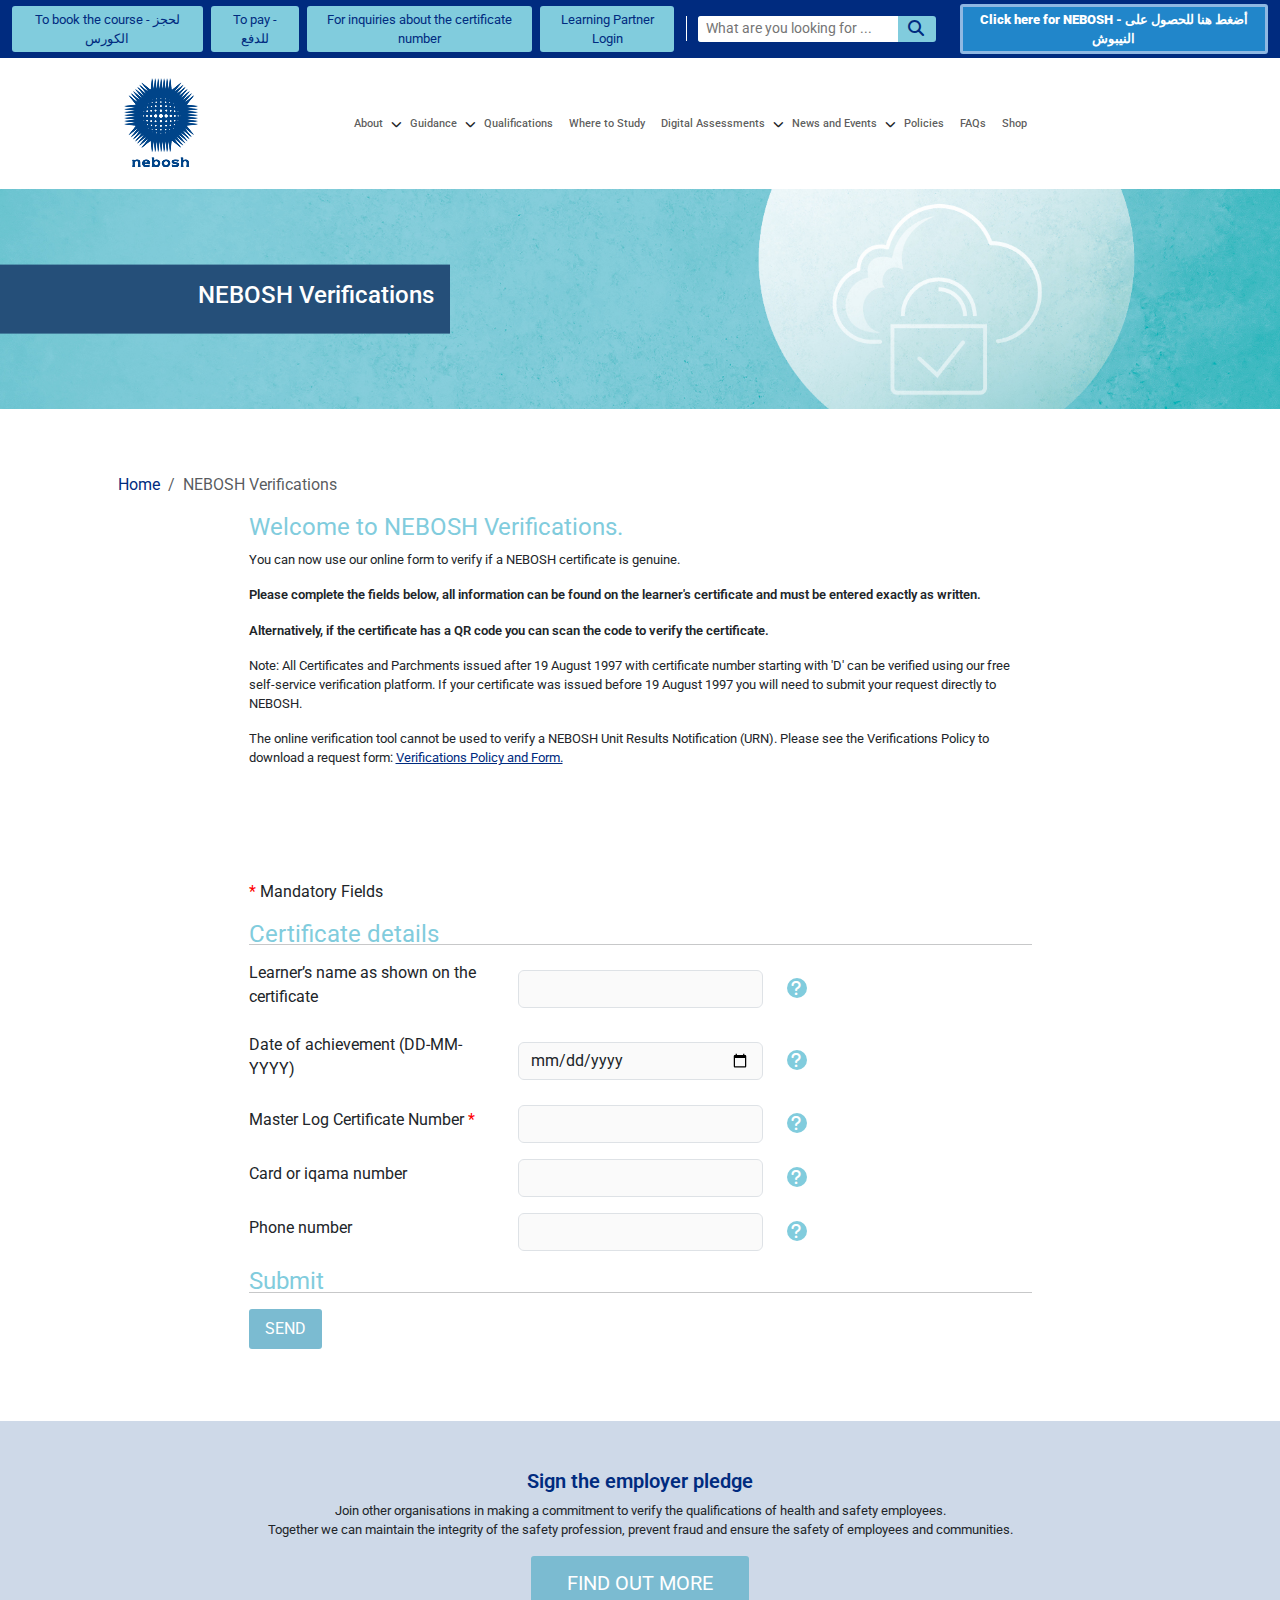
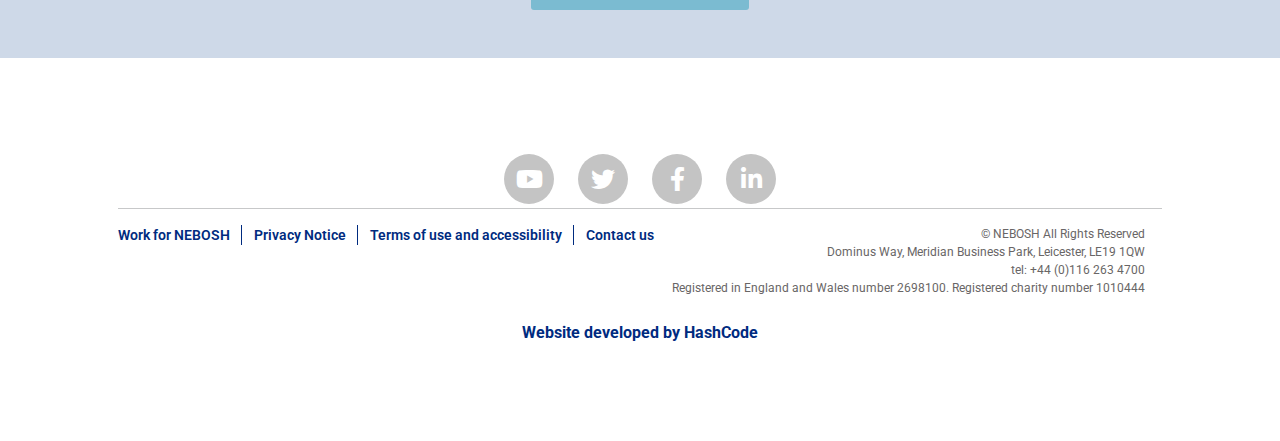
<file: certficate.html>
<!DOCTYPE html>
<html lang="en">

<head>
    <meta charset="UTF-8">
    <meta name="viewport" content="width=device-width, initial-scale=1.0">
    <title>NEBOSH Verifications</title>
    <link rel="shortcut icon" href="./images/corp_logo.png" type="image/x-icon">
    <!-- ! CSS Files  -->
    <link rel="stylesheet" href="./css/all.min.css">
    <link rel="stylesheet" href="./css/bootstrap.min.css">
    <link rel="stylesheet" href="./css/style.css">
    <link rel="stylesheet" href="./css/certficate.css">
    <!-- !Goole Fonts -->
    <link href="https://fonts.googleapis.com/css2?family=Roboto:wght@300;400;500;700;900&display=swap" rel="stylesheet">
</head>

<body class="bg-white">
    <!-- !-----------------------------------Header Start--------------------------->
    <header>
        <div class="header-top">
            <div class=" container-fluid  py-1 d-flex align-items-center justify-content-center  gap-4">
                <div class="d-flex flex-column flex-sm-row gap-2 ">
                    <a class="btn" href="bookCourse.html"> To book the course - لحجز الكورس </a>
                    <a class="btn" href="#">To pay - للدفع </a>
                    <a class="btn" href="certficate.html">For inquiries about the certificate number</a>
                    <a class="btn" href="#">Learning Partner Login</a>
                </div>
                <div class="search-box d-none d-lg-flex ">
                    <input type="text" placeholder="What are you looking for ...">
                    <button type="submit"><i class="fa-solid fa-magnifying-glass ms-1"></i></button>
                </div>
                <a class="btn  special-btn d-none d-lg-block" href="#">Click here for NEBOSH - أضغط هنا للحصول على
                    النيبوش</a>
            </div>
        </div>
        <!-- !--------------Navbar For Large Screens---------------->
        <nav class="navbar d-none d-lg-flex navbar-expand-lg">
            <div class="container d-flex flex-nowrap p-0 px-md-5 ">
                <a class="navbar-brand" href="./index.html"><img src="./images/corp_logo.png" alt="Logo"></a>
                <a class="btn  special-btn d-block d-lg-none " href="#">Click here for NEBOSH - أضغط هنا للحصول على
                    النيبوش</a>
                <div class="d-flex">

                    <button class="navbar-toggler" type="button" data-bs-toggle="collapse"
                        data-bs-target="#navbarSupportedContent" aria-controls="navbarSupportedContent"
                        aria-expanded="false" aria-label="Toggle navigation">
                        <span class="navbar-toggler-icon"></span>
                    </button>
                </div>

                <div class="collapse navbar-collapse" id="navbarSupportedContent">
                    <ul class="navbar-nav d-flex align-items-center mx-auto mb-2 mb-lg-0 ">
                        <li class="nav-item dropdown">
                            <a class="nav-link d-flex align-items-center gap-2" href="#" role="button"
                                data-bs-toggle="dropdown" aria-expanded="false">
                                About
                            </a>
                            <ul class="dropdown-menu d-none m-0">
                                <li><a class="dropdown-item" href="#">Our global organisation</a></li>
                                <li><a class="dropdown-item" href="#">Our Leadership</a></li>
                                <li><a class="dropdown-item" href="#">Our recognition</a></li>
                                <li><a class="dropdown-item" href="#">Our Customer Promise</a></li>
                                <li><a class="dropdown-item" href="#">Our corporate clients</a></li>
                                <li><a class="dropdown-item" href="#">Our annual reports and accounts</a></li>
                                <li><a class="dropdown-item" href="#">History of NEBOSH</a></li>
                                <li><a class="dropdown-item" href="#">Jobs at NEBOSH</a></li>
                                <li><a class="dropdown-item" href="#">Contact us</a></li>
                            </ul>
                        </li>
                        <i class="fa-solid fa-chevron-down"></i>
                        <li class="nav-item dropdown">
                            <a class="nav-link d-flex align-items-center gap-2" href="#" role="button"
                                data-bs-toggle="dropdown" aria-expanded="false">
                                Guidance

                            </a>
                            <ul class="dropdown-menu d-none m-0">
                                <li><a class="dropdown-item" href="#">Learners</a></li>
                                <li><a class="dropdown-item" href="#">Health and safety professionals</a></li>
                                <li><a class="dropdown-item" href="#">Corporate Services</a></li>
                                <li><a class="dropdown-item" href="#">Learning Partners</a></li>
                                <li><a class="dropdown-item" href="#">Examiners</a></li>
                                <li><a class="dropdown-item" href="#">NEBOSH Alumni</a></li>
                                <li><a class="dropdown-item" href="#">Funding</a></li>
                                <li><a class="dropdown-item" href="#">Careers Guide</a></li>
                                <li><a class="dropdown-item" href="#">NEBOSH Verifications</a></li>
                                <li><a class="dropdown-item" href="#">Ethical Practice Report</a></li>
                            </ul>
                        </li>
                        <i class="fa-solid fa-chevron-down"></i>
                        <li class="nav-item">
                            <a class="nav-link" href="#">Qualifications</a>
                        </li>
                        <li class="nav-item">
                            <a class="nav-link" href="#">Where to Study</a>
                        </li>
                        <li class="nav-item dropdown">
                            <a class="nav-link d-flex align-items-center gap-2" href="#" role="button"
                                data-bs-toggle="dropdown" aria-expanded="false">
                                Digital Assessments

                            </a>
                            <ul class="dropdown-menu d-none m-0">
                                <li><a class="dropdown-item" href="#">Certificate assessments</a></li>
                                <li><a class="dropdown-item" href="#">Diploma assessments</a></li>
                                <li><a class="dropdown-item" href="#">Diploma assignment submissions</a></li>
                                <li><a class="dropdown-item" href="#">Online Multiple Choice</a></li>
                            </ul>
                        </li>
                        <i class="fa-solid fa-chevron-down"></i>
                        <li class="nav-item dropdown">
                            <a class="nav-link d-flex align-items-center gap-2" href="#" role="button"
                                data-bs-toggle="dropdown" aria-expanded="false">
                                News and Events

                            </a>
                            <ul class="dropdown-menu d-none m-0">
                                <li><a class="dropdown-item" href="#">Our news</a></li>
                                <li><a class="dropdown-item" href="#">Case studies</a></li>
                                <li><a class="dropdown-item" href="#">Events</a></li>
                                <li><a class="dropdown-item" href="#">Webinars and videos</a></li>
                                <li><a class="dropdown-item" href="#">Newsletter</a></li>
                                <li><a class="dropdown-item" href="#">NEBOSH Graduation</a></li>
                                <li><a class="dropdown-item" href="#">NEBOSH Diploma Scholarship</a></li>
                                <li><a class="dropdown-item" href="#">NEBOSH L’Oréal International Bursary</a></li>
                            </ul>
                        </li>
                        <i class="fa-solid fa-chevron-down"></i>
                        <li class="nav-item">
                            <a class="nav-link" href="#">Policies</a>
                        </li>
                        <li class="nav-item">
                            <a class="nav-link" href="#">FAQs</a>
                        </li>
                        <li class="nav-item">
                            <a class="nav-link" href="#">Shop</a>
                        </li>
                    </ul>
                </div>
            </div>
        </nav>
        <!-- !--------------Navbar For Small And Medium Screens---------------->
        <nav class="navbar d-flex d-lg-none">
            <div class="container d-block  p-0">
                <div class="d-flex align-items-center justify-content-between gap-2">
                    <div>
                        <a class="navbar-brand" href="./index.html"><img src="./images/corp_logo.png" alt="Logo"></a>
                    </div>
                    <div>
                        <a class="btn  special-btn d-block d-lg-none " href="#">Click here for NEBOSH - أضغط هنا للحصول
                            على
                            النيبوش</a>
                    </div>
                    <div>
                        <button class="btn navbar-toggler shadow-none border-0">
                            <i class="fa-solid fa-bars text-blue" type="button" data-bs-toggle="offcanvas"
                                data-bs-target="#offcanvasNavbar" aria-controls="offcanvasNavbar"
                                aria-label="Toggle navigation"></i>
                        </button>
                    </div>
                </div>
                <div class="offcanvas offcanvas-start w-100 " tabindex="-1" id="offcanvasNavbar"
                    aria-labelledby="offcanvasNavbarLabel">
                    <div class="offcanvas-header">
                        <button type="button" class="btn text-white shadow-none border-0 ms-auto"
                            >
                            <i class="fa-solid fa-xmark fs-4" data-bs-dismiss="offcanvas" aria-label="Close"></i>
                        </button>
                    </div>
                    <div class="offcanvas-body p-0">
                        <ul class="navbar-nav mx-auto mb-2 mb-lg-0 ">
                            <li class="nav-item dropdown ">
                                <a class="nav-link px-3 " href="#" role="button" data-bs-toggle="dropdown"
                                    aria-expanded="false">
                                    About
                                    <i class="fa-solid fa-chevron-down"></i>
                                </a>
                                <ul class="p-4">
                                    <li><a href="#">Our global organisation</a></li>
                                    <hr>
                                    <li><a href="#">Our Leadership</a></li>
                                    <hr>
                                    <li><a href="#">Our recognition</a></li>
                                    <hr>
                                    <li><a href="#">Our Customer Promise</a></li>
                                    <hr>
                                    <li><a href="#">Our corporate clients</a></li>
                                    <hr>
                                    <li><a href="#">Our annual reports and accounts</a></li>
                                    <hr>
                                    <li><a href="#">History of NEBOSH</a></li>
                                    <hr>
                                    <li><a href="#">Jobs at NEBOSH</a></li>
                                    <hr>
                                    <li><a href="#">Contact us</a></li>
                                    <hr>
                                </ul>
                            </li>
                            <li class="nav-item dropdown">
                                <a class="nav-link px-3 " href="#" role="button" data-bs-toggle="dropdown"
                                    aria-expanded="false">
                                    Guidance
                                    <i class="fa-solid fa-chevron-down"></i>
                                </a>

                                <ul class="p-4">
                                    <li><a href="#">Learners</a></li>
                                    <hr>
                                    <li><a href="#">Health and safety professionals</a></li>
                                    <hr>
                                    <li><a href="#">Corporate Services</a></li>
                                    <hr>
                                    <li><a href="#">Learning Partners</a></li>
                                    <hr>
                                    <li><a href="#">Examiners</a></li>
                                    <hr>
                                    <li><a href="#">NEBOSH Alumni</a></li>
                                    <hr>
                                    <li><a href="#">Funding</a></li>
                                    <hr>
                                    <li><a href="#">Careers Guide</a></li>
                                    <hr>
                                    <li><a href="#">NEBOSH Verifications</a></li>
                                    <hr>
                                    <li><a href="#">Ethical Practice Report</a></li>
                                    <hr>
                                </ul>
                            </li>
                            <li class="nav-item">
                                <a class="nav-link px-3" href="#">Qualifications</a>
                            </li>
                            <hr>
                            <li class="nav-item">
                                <a class="nav-link px-3" href="#">Where to Study</a>
                            </li>
                            <hr>
                            <li class="nav-item dropdown">
                                <a class="nav-link px-3 " href="#" role="button" data-bs-toggle="dropdown"
                                    aria-expanded="false">
                                    Digital Assessments
                                    <i class="fa-solid fa-chevron-down"></i>
                                </a>

                                <ul class="p-4">
                                    <li><a href="#">Certificate assessments</a></li>
                                    <hr>
                                    <li><a href="#">Diploma assessments</a></li>
                                    <hr>
                                    <li><a href="#">Diploma assignment submissions</a></li>
                                    <hr>
                                    <li><a href="#">Online Multiple Choice</a></li>
                                    <hr>
                                </ul>
                            </li>
                            <li class="nav-item dropdown">
                                <a class="nav-link px-3 " href="#" role="button" data-bs-toggle="dropdown"
                                    aria-expanded="false">
                                    News and Events
                                    <i class="fa-solid fa-chevron-down"></i>
                                </a>

                                <ul class="p-4">
                                    <li><a href="#">Our news</a></li>
                                    <hr>
                                    <li><a href="#">Case studies</a></li>
                                    <hr>
                                    <li><a href="#">Events</a></li>
                                    <hr>
                                    <li><a href="#">Webinars and videos</a></li>
                                    <hr>
                                    <li><a href="#">Newsletter</a></li>
                                    <hr>
                                    <li><a href="#">NEBOSH Graduation</a></li>
                                    <hr>
                                    <li><a href="#">NEBOSH Diploma Scholarship</a></li>
                                    <hr>
                                    <li><a href="#">NEBOSH L’Oréal International Bursary</a></li>
                                    <hr>
                                </ul>
                            </li>
                            <li class="nav-item">
                                <a class="nav-link px-3" href="#">Policies</a>
                            </li>
                            <hr>
                            <li class="nav-item">
                                <a class="nav-link px-3" href="#">FAQs</a>
                            </li>
                            <hr>
                            <li class="na-item">
                                <a class="nav-link px-3" href="#">Shop</a>
                            </li>
                            <hr>
                        </ul>
                    </div>
                </div>
            </div>
        </nav>
    </header>
    <!-- !-----------------------------------Header End----------------------------->
    <!-- !-----------------------------------verification-content Start------------->
    <section class="verification">
        <div class="verification-img position-relative">

            <div class="verification-title">
                <h4>NEBOSH Verifications</h4>
            </div>
        </div>
        <div class="container p-0 p-md-5 mt-3">
            <nav aria-label="breadcrumb">
                <ol class="breadcrumb">
                    <li class="breadcrumb-item text-blue "><a href="index.html">Home</a></li>
                    <li class="breadcrumb-item active" aria-current="page">NEBOSH Verifications</li>
                </ol>
            </nav>
            <div class=" verification-content w-75 mx-auto">
                <h4 class="text-cyan fw-normal">Welcome to NEBOSH Verifications.</h4>
                <p>You can now use our online form to verify if a NEBOSH certificate is genuine.</p>
                <p class="fw-semibold">Please complete the fields below, all information can be found on the learner's
                    certificate and must
                    be entered exactly as written.</p>
                <p class="fw-semibold">Alternatively, if the certificate has a QR code you can scan the code to verify
                    the certificate.</p>
                <p>Note: All Certificates and Parchments issued after 19 August 1997 with certificate number starting
                    with 'D' can be verified using our free self-service verification platform. If your certificate was
                    issued before 19 August 1997 you will need to submit your request directly to NEBOSH.</p>
                <p>The online verification tool cannot be used to verify a NEBOSH Unit Results Notification (URN).
                    Please see the Verifications Policy to download a request form: <a
                        class="text-blue text-decoration-underline" href="#">Verifications Policy and Form.</a> </p>
            </div>
        </div>
    </section>
    <!-- !-----------------------------------verification-content End--------------->

    <!-- !-----------------------------------Certificate details Start-------------->
    <section class="container p-0 p-md-5 d-flex justify-content-center certificate-details">
        <div class="w-75 m-auto">
            <p> <span class="star">*</span> Mandatory Fields</p>
            <h4 class="text-cyan fw-normal">Certificate details</h4>
            <hr>
            <form>
                <div class="mb-3 row flex-column flex-lg-row align-items-center">
                    <div class="col">
                        <label for="certficateName" class="form-label">Learner’s name as shown on the
                            certificate</label>
                    </div>
                    <div class="col">
                        <input type="text" class="form-control shadow-none" id="certficateName">
                    </div>
                    <div class="col ">
                        <span class="d-inline-block   " tabindex="0" data-bs-toggle="popover"
                            data-bs-trigger="hover focus"
                            data-bs-content="The learner name must be entered exactly as shown on the certficate.">
                            <i class="fa-solid fa-question bg-cyan"></i>
                        </span>
                    </div>
                </div>

                <div class="mb-3  row flex-column flex-lg-row align-items-center">
                    <div class="col">
                        <label for="date" class="form-label">Date of achievement
                            (DD-MM-YYYY)</label>
                    </div>
                    <div class="col">
                        <input type="date" class="form-control shadow-none" id="date">
                    </div>
                    <div class="col">
                        <span class="d-inline-block   " tabindex="0" data-bs-toggle="popover"
                            data-bs-trigger="hover focus"
                            data-bs-content="This is the date that the Learner’s results were officially declared. In most cases this will be the only date on the certficate.">
                            <i class="fa-solid fa-question bg-cyan"></i>
                        </span>
                    </div>
                </div>

                <div class="mb-3  row flex-column flex-lg-row align-items-center">
                    <div class="col">
                        <label for="certficateNumber" class="form-label">Master Log Certificate Number <span
                                class="star">*</span></label>
                    </div>
                    <div class="col">
                        <input type="number" class="form-control shadow-none" id="certficateNumber">
                    </div>
                    <div class="col">
                        <span class="d-inline-block    " tabindex="0" data-bs-toggle="popover"
                            data-bs-trigger="hover focus"
                            data-bs-content="This number is linked to the Learner’s name and will enable us to verify your request. Please enter in the full Master Log Certificate number in the bottom left hand corner of your certficate including the forword slash (/) character. You should not enter the SQA Ref details">
                            <i class="fa-solid fa-question bg-cyan"></i>
                        </span>
                    </div>
                </div>

                <div class="mb-3  row flex-column flex-lg-row align-items-center">
                    <div class="col">
                        <label for="cardNumber" class="form-label">Card or iqama number</label>
                    </div>
                    <div class="col">
                        <input type="number" class="form-control shadow-none" id="cardNumber">
                    </div>
                    <div class="col">
                        <span class="d-inline-block   " tabindex="0" data-bs-toggle="popover"
                            data-bs-trigger="hover focus"
                            data-bs-content="The card or Iqama number of the learner in the certificate">
                            <i class="fa-solid fa-question bg-cyan"></i>
                        </span>
                    </div>
                </div>

                <div class="mb-3  row flex-column flex-lg-row align-items-center">
                    <div class="col">
                        <label for="phoneNumber" class="form-label">Phone number</label>
                    </div>
                    <div class="col">
                        <input type="number" class="form-control shadow-none" id="phoneNumber">
                    </div>
                    <div class="col">
                        <span class="d-inline-block   " tabindex="0" data-bs-toggle="popover"
                            data-bs-trigger="hover focus"
                            data-bs-content="The phone number of the learner in the certificate">
                            <i class="fa-solid fa-question bg-cyan"></i>
                        </span>
                    </div>
                </div>
                <h4 class="text-cyan fw-normal">Submit</h4>
                <hr>
                <div class="mt-3 ">
                    <button type="submit">SEND</button>
                </div>

            </form>
        </div>
    </section>
    <!-- !-----------------------------------Certificate details End---------------->
    <!-- !-----------------------------------Find Out Start------------------------->
    <section class="find-out">
        <div class="container p-0 p-md-5 text-center py-5 mt-4">
            <h5 class="text-blue fw-semibold">Sign the employer pledge</h5>
            <p>Join other organisations in making a commitment to verify the qualifications of health and safety
                employees. <br> Together we can maintain the integrity of the safety profession, prevent fraud and
                ensure the safety of
                employees and communities.</p>
            <div>
                <button class="btn">FIND OUT MORE</button>
            </div>
        </div>
    </section>
    <!-- !-----------------------------------Find Out End--------------------------->
    <!-- !-----------------------------------Footer Start--------------------------->
    <footer class="py-5">
        <div class="container p-0 p-md-5">
            <ul class="social-icons d-flex justify-content-center p-0 gap-4">
                <li>
                    <a href="#"><i class="fa-brands fa-youtube"></i></a>
                </li>
                <li>
                    <a href="#"><i class="fa-brands fa-twitter"></i></a>
                </li>
                <li>
                    <a href="#"><i class="fa-brands fa-facebook-f"></i></a>
                </li>
                <li>
                    <a href="#"><i class="fa-brands fa-linkedin-in"></i></a>
                </li>
            </ul>
            <hr>
            <div class=" footer-bottom d-flex flex-wrap  justify-content-between">
                <div class="footer-bottom-left">
                    <ul class=" d-flex flex-wrap justify-content-center p-0 gap-3 gap-md-4">
                        <li>
                            <a href="#">Work for NEBOSH </a>
                        </li>
                        <li>
                            <a href="#">Privacy Notice</a>
                        </li>
                        <li>
                            <a href="#">Terms of use and accessibility</a>
                        </li>
                        <li>
                            <a href="#">Contact us</a>
                        </li>
                    </ul>
                </div>
                <div class=" footer-bottom-right mx-0 mx-md-auto text-center text-lg-end">
                    <p> © NEBOSH All Rights Reserved</p>
                    <p> Dominus Way, Meridian Business Park, Leicester, LE19 1QW</p>
                    <p>tel: +44 (0)116 263 4700</p>
                    <p> Registered in England and Wales number 2698100. Registered charity number 1010444</p>
                </div>
                <div class="text-center mt-4 w-100">
                    <a class="fw-bold" href="https://www.facebook.com/hashcode.company" target="_blank">Website
                        developed by HashCode</a>
                </div>
            </div>
        </div>
    </footer>
    <!-- !-----------------------------------Footer End----------------------------->
    <script src="./js/bootstrap.bundle.min.js"></script>
    <script src="./js/main.js"></script>
</body>

</html>
</file>
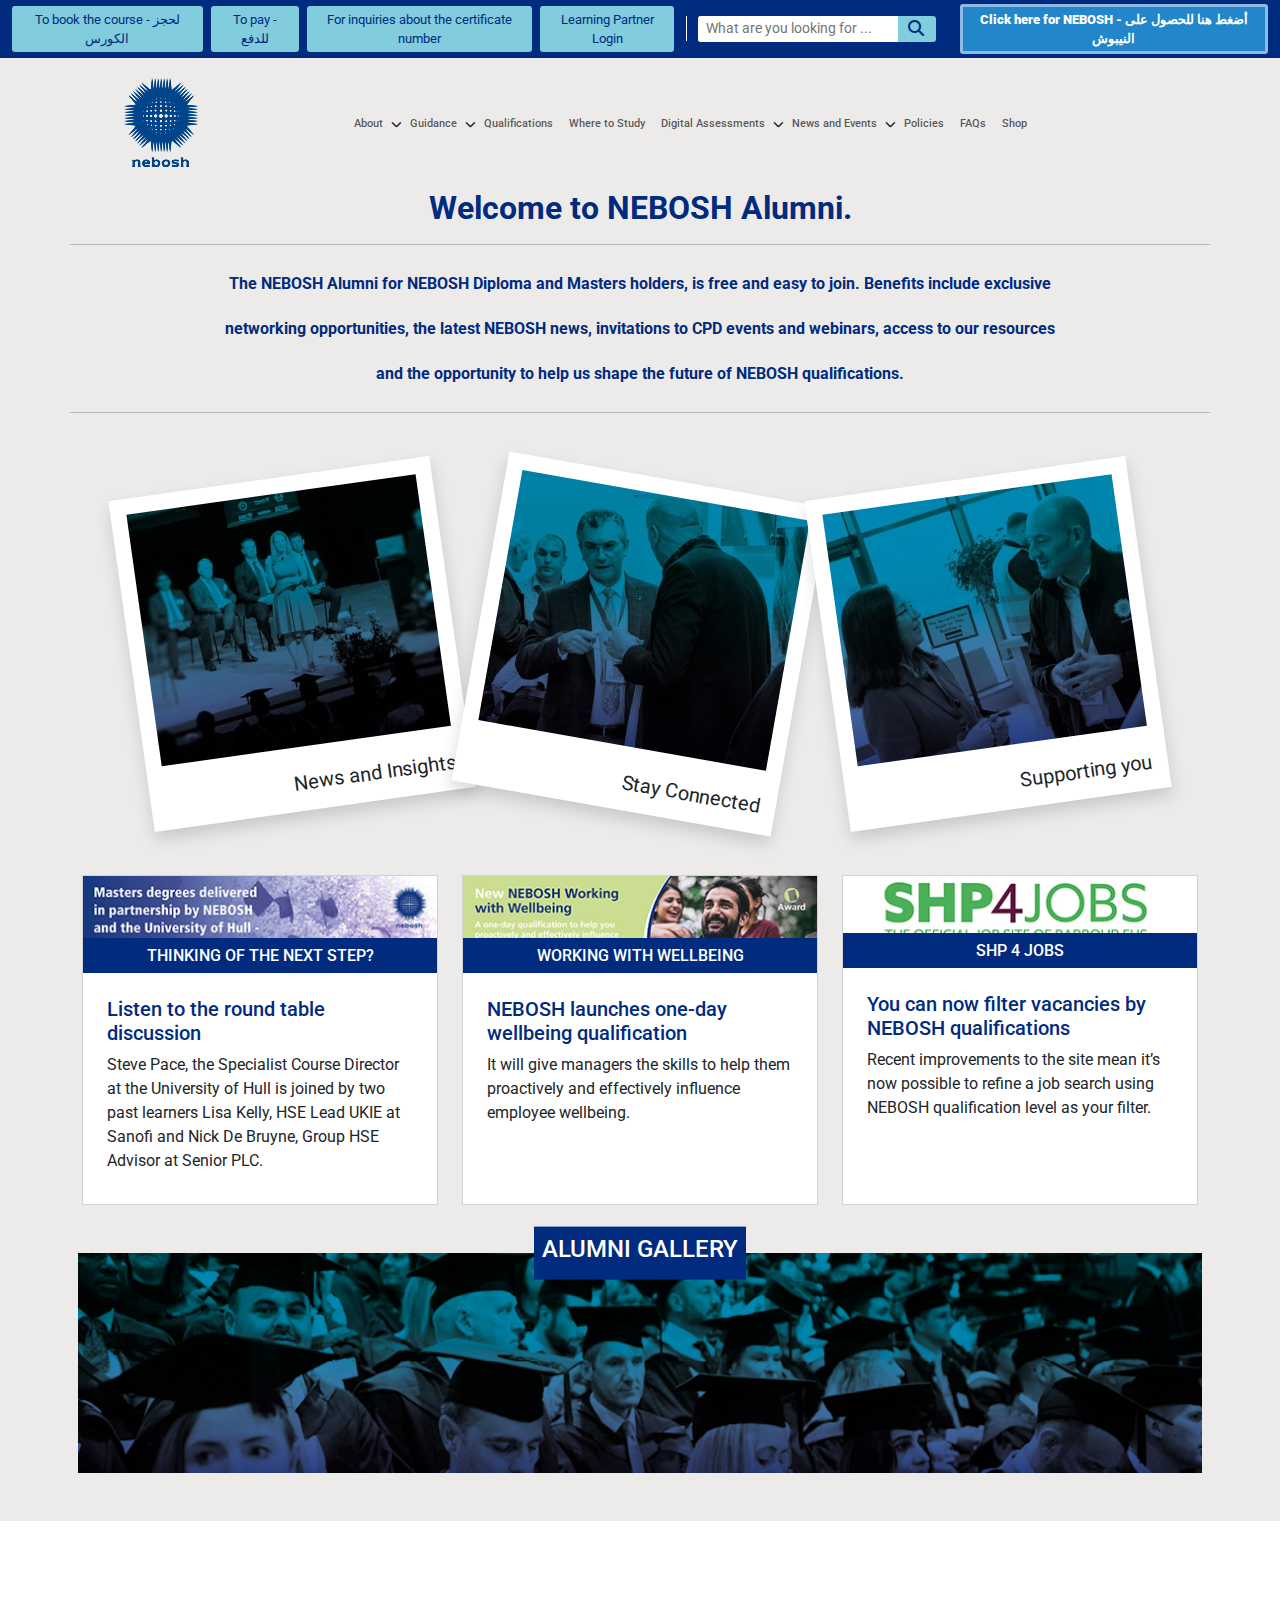
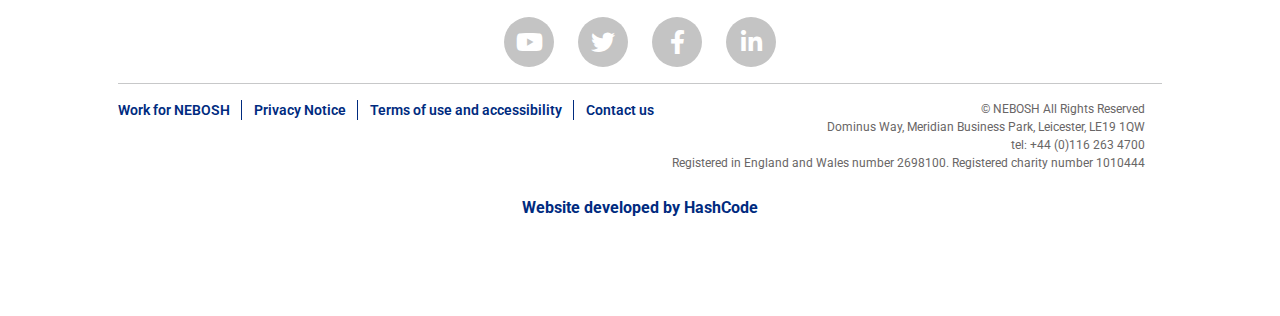
<file: pages/alumni.html>
<!DOCTYPE html>
<html lang="en">

<head>
    <meta charset="UTF-8">
    <meta name="viewport" content="width=device-width, initial-scale=1.0">
    <title>NEBOSH Alumni</title>
    <link rel="shortcut icon" href="../images/corp_logo.png" type="image/x-icon">
    <!-- !CSS Files -->
    <link rel="stylesheet" href="../css/all.min.css">
    <link rel="stylesheet" href="../css/bootstrap.min.css">
    <link rel="stylesheet" href="../css/style.css">
    <link rel="stylesheet" href="../css/alumni.css">
    <!-- !Google Fonts  -->
    <link href="https://fonts.googleapis.com/css2?family=Roboto:wght@300;400;500;700;900&display=swap" rel="stylesheet">
</head>

<body>
    <!-- !-----------------------------------Header Start--------------------------->
    <header>
        <div class="header-top">
            <div class=" container-fluid  py-1 d-flex align-items-center justify-content-center  gap-4">
                <div class="d-flex flex-column flex-sm-row gap-2 ">
                    <a class="btn" href="bookCourse.html"> To book the course - لحجز الكورس </a>
                    <a class="btn" href="#">To pay - للدفع </a>
                    <a class="btn" href="certficate.html">For inquiries about the certificate number</a>
                    <a class="btn" href="#">Learning Partner Login</a>
                </div>
                <div class="search-box d-none d-lg-flex ">
                    <input type="text" placeholder="What are you looking for ...">
                    <button type="submit"><i class="fa-solid fa-magnifying-glass ms-1"></i></button>
                </div>
                <a class="btn  special-btn d-none d-lg-block" href="#">Click here for NEBOSH - أضغط هنا للحصول على
                    النيبوش</a>
            </div>
        </div>
        <!-- !--------------Navbar For Large Screens---------------->
        <nav class="navbar d-none d-lg-flex navbar-expand-lg">
            <div class="container d-flex flex-nowrap p-0 px-md-5 ">
                <a class="navbar-brand" href="../index.html"><img src="../images/corp_logo.png" alt="Logo"></a>
                <a class="btn  special-btn d-block d-lg-none " href="#">Click here for NEBOSH - أضغط هنا للحصول على
                    النيبوش</a>
                <div class="d-flex">
                    <button class="navbar-toggler" type="button" data-bs-toggle="collapse"
                        data-bs-target="#navbarSupportedContent" aria-controls="navbarSupportedContent"
                        aria-expanded="false" aria-label="Toggle navigation">
                        <span class="navbar-toggler-icon"></span>
                    </button>
                </div>
                <div class="collapse navbar-collapse" id="navbarSupportedContent">
                    <ul class="navbar-nav d-flex align-items-center mx-auto mb-2 mb-lg-0 ">
                        <li class="nav-item dropdown">
                            <a class="nav-link d-flex align-items-center gap-2" href="#" role="button"
                                data-bs-toggle="dropdown" aria-expanded="false">
                                About
                            </a>
                            <ul class="dropdown-menu d-none m-0">
                                <li><a class="dropdown-item" href="#">Our global organisation</a></li>
                                <li><a class="dropdown-item" href="#">Our Leadership</a></li>
                                <li><a class="dropdown-item" href="#">Our recognition</a></li>
                                <li><a class="dropdown-item" href="#">Our Customer Promise</a></li>
                                <li><a class="dropdown-item" href="#">Our corporate clients</a></li>
                                <li><a class="dropdown-item" href="#">Our annual reports and accounts</a></li>
                                <li><a class="dropdown-item" href="#">History of NEBOSH</a></li>
                                <li><a class="dropdown-item" href="#">Jobs at NEBOSH</a></li>
                                <li><a class="dropdown-item" href="#">Contact us</a></li>
                            </ul>
                        </li>
                        <i class="fa-solid fa-chevron-down"></i>
                        <li class="nav-item dropdown">
                            <a class="nav-link d-flex align-items-center gap-2" href="#" role="button"
                                data-bs-toggle="dropdown" aria-expanded="false">
                                Guidance
                            </a>
                            <ul class="dropdown-menu d-none m-0">
                                <li><a class="dropdown-item" href="#">Learners</a></li>
                                <li><a class="dropdown-item" href="#">Health and safety professionals</a></li>
                                <li><a class="dropdown-item" href="#">Corporate Services</a></li>
                                <li><a class="dropdown-item" href="#">Learning Partners</a></li>
                                <li><a class="dropdown-item" href="#">Examiners</a></li>
                                <li><a class="dropdown-item" href="#">NEBOSH Alumni</a></li>
                                <li><a class="dropdown-item" href="#">Funding</a></li>
                                <li><a class="dropdown-item" href="#">Careers Guide</a></li>
                                <li><a class="dropdown-item" href="#">NEBOSH Verifications</a></li>
                                <li><a class="dropdown-item" href="#">Ethical Practice Report</a></li>
                            </ul>
                        </li>
                        <i class="fa-solid fa-chevron-down"></i>
                        <li class="nav-item">
                            <a class="nav-link" href="#">Qualifications</a>
                        </li>
                        <li class="nav-item">
                            <a class="nav-link" href="#">Where to Study</a>
                        </li>
                        <li class="nav-item dropdown">
                            <a class="nav-link d-flex align-items-center gap-2" href="#" role="button"
                                data-bs-toggle="dropdown" aria-expanded="false">
                                Digital Assessments
                            </a>
                            <ul class="dropdown-menu d-none m-0">
                                <li><a class="dropdown-item" href="#">Certificate assessments</a></li>
                                <li><a class="dropdown-item" href="#">Diploma assessments</a></li>
                                <li><a class="dropdown-item" href="#">Diploma assignment submissions</a></li>
                                <li><a class="dropdown-item" href="#">Online Multiple Choice</a></li>
                            </ul>
                        </li>
                        <i class="fa-solid fa-chevron-down"></i>
                        <li class="nav-item dropdown">
                            <a class="nav-link d-flex align-items-center gap-2" href="#" role="button"
                                data-bs-toggle="dropdown" aria-expanded="false">
                                News and Events
                            </a>
                            <ul class="dropdown-menu d-none m-0">
                                <li><a class="dropdown-item" href="#">Our news</a></li>
                                <li><a class="dropdown-item" href="#">Case studies</a></li>
                                <li><a class="dropdown-item" href="#">Events</a></li>
                                <li><a class="dropdown-item" href="#">Webinars and videos</a></li>
                                <li><a class="dropdown-item" href="#">Newsletter</a></li>
                                <li><a class="dropdown-item" href="#">NEBOSH Graduation</a></li>
                                <li><a class="dropdown-item" href="#">NEBOSH Diploma Scholarship</a></li>
                                <li><a class="dropdown-item" href="#">NEBOSH L’Oréal International Bursary</a></li>
                            </ul>
                        </li>
                        <i class="fa-solid fa-chevron-down"></i>
                        <li class="nav-item">
                            <a class="nav-link" href="#">Policies</a>
                        </li>
                        <li class="nav-item">
                            <a class="nav-link" href="#">FAQs</a>
                        </li>
                        <li class="nav-item">
                            <a class="nav-link" href="#">Shop</a>
                        </li>
                    </ul>
                </div>
            </div>
        </nav>
        <!-- !--------------Navbar For Small And Medium Screens---------------->
        <nav class="navbar d-flex d-lg-none">
            <div class="container d-block  p-0">
                <div class="d-flex align-items-center justify-content-between gap-2">
                    <div>
                        <a class="navbar-brand" href="../index.html"><img src="../images/corp_logo.png" alt="Logo"></a>
                    </div>
                    <div>
                        <a class="btn  special-btn d-block d-lg-none " href="#">Click here for NEBOSH - أضغط هنا للحصول
                            على
                            النيبوش</a>
                    </div>
                    <div>
                        <button class="btn navbar-toggler shadow-none border-0">
                            <i class="fa-solid fa-bars text-blue" type="button" data-bs-toggle="offcanvas"
                                data-bs-target="#offcanvasNavbar" aria-controls="offcanvasNavbar"
                                aria-label="Toggle navigation"></i>
                        </button>
                    </div>
                </div>
                <div class="offcanvas offcanvas-start w-100 " tabindex="-1" id="offcanvasNavbar"
                    aria-labelledby="offcanvasNavbarLabel">
                    <div class="offcanvas-header">
                        <button type="button" class="btn text-white shadow-none border-0 ms-auto">
                            <i class="fa-solid fa-xmark fs-4" data-bs-dismiss="offcanvas" aria-label="Close"></i>
                        </button>
                    </div>
                    <div class="offcanvas-body p-0">
                        <ul class="navbar-nav mx-auto mb-2 mb-lg-0 ">
                            <li class="nav-item dropdown ">
                                <a class="nav-link px-3 " href="#" role="button" data-bs-toggle="dropdown"
                                    aria-expanded="false">
                                    About
                                    <i class="fa-solid fa-chevron-down"></i>
                                </a>
                                <ul class="p-4">
                                    <li><a href="#">Our global organisation</a></li>
                                    <hr>
                                    <li><a href="#">Our Leadership</a></li>
                                    <hr>
                                    <li><a href="#">Our recognition</a></li>
                                    <hr>
                                    <li><a href="#">Our Customer Promise</a></li>
                                    <hr>
                                    <li><a href="#">Our corporate clients</a></li>
                                    <hr>
                                    <li><a href="#">Our annual reports and accounts</a></li>
                                    <hr>
                                    <li><a href="#">History of NEBOSH</a></li>
                                    <hr>
                                    <li><a href="#">Jobs at NEBOSH</a></li>
                                    <hr>
                                    <li><a href="#">Contact us</a></li>
                                    <hr>
                                </ul>
                            </li>
                            <li class="nav-item dropdown">
                                <a class="nav-link px-3 " href="#" role="button" data-bs-toggle="dropdown"
                                    aria-expanded="false">
                                    Guidance
                                    <i class="fa-solid fa-chevron-down"></i>
                                </a>
                                <ul class="p-4">
                                    <li><a href="#">Learners</a></li>
                                    <hr>
                                    <li><a href="#">Health and safety professionals</a></li>
                                    <hr>
                                    <li><a href="#">Corporate Services</a></li>
                                    <hr>
                                    <li><a href="#">Learning Partners</a></li>
                                    <hr>
                                    <li><a href="#">Examiners</a></li>
                                    <hr>
                                    <li><a href="#">NEBOSH Alumni</a></li>
                                    <hr>
                                    <li><a href="#">Funding</a></li>
                                    <hr>
                                    <li><a href="#">Careers Guide</a></li>
                                    <hr>
                                    <li><a href="#">NEBOSH Verifications</a></li>
                                    <hr>
                                    <li><a href="#">Ethical Practice Report</a></li>
                                    <hr>
                                </ul>
                            </li>
                            <li class="nav-item">
                                <a class="nav-link px-3" href="#">Qualifications</a>
                            </li>
                            <hr>
                            <li class="nav-item">
                                <a class="nav-link px-3" href="#">Where to Study</a>
                            </li>
                            <hr>
                            <li class="nav-item dropdown">
                                <a class="nav-link px-3 " href="#" role="button" data-bs-toggle="dropdown"
                                    aria-expanded="false">
                                    Digital Assessments
                                    <i class="fa-solid fa-chevron-down"></i>
                                </a>
                                <ul class="p-4">
                                    <li><a href="#">Certificate assessments</a></li>
                                    <hr>
                                    <li><a href="#">Diploma assessments</a></li>
                                    <hr>
                                    <li><a href="#">Diploma assignment submissions</a></li>
                                    <hr>
                                    <li><a href="#">Online Multiple Choice</a></li>
                                    <hr>
                                </ul>
                            </li>
                            <li class="nav-item dropdown">
                                <a class="nav-link px-3 " href="#" role="button" data-bs-toggle="dropdown"
                                    aria-expanded="false">
                                    News and Events
                                    <i class="fa-solid fa-chevron-down"></i>
                                </a>
                                <ul class="p-4">
                                    <li><a href="#">Our news</a></li>
                                    <hr>
                                    <li><a href="#">Case studies</a></li>
                                    <hr>
                                    <li><a href="#">Events</a></li>
                                    <hr>
                                    <li><a href="#">Webinars and videos</a></li>
                                    <hr>
                                    <li><a href="#">Newsletter</a></li>
                                    <hr>
                                    <li><a href="#">NEBOSH Graduation</a></li>
                                    <hr>
                                    <li><a href="#">NEBOSH Diploma Scholarship</a></li>
                                    <hr>
                                    <li><a href="#">NEBOSH L’Oréal International Bursary</a></li>
                                    <hr>
                                </ul>
                            </li>
                            <li class="nav-item">
                                <a class="nav-link px-3" href="#">Policies</a>
                            </li>
                            <hr>
                            <li class="nav-item">
                                <a class="nav-link px-3" href="#">FAQs</a>
                            </li>
                            <hr>
                            <li class="na-item">
                                <a class="nav-link px-3" href="#">Shop</a>
                            </li>
                            <hr>
                        </ul>
                    </div>
                </div>
            </div>
        </nav>
    </header>
    <!-- !-----------------------------------Header End----------------------------->
    <section class="container p-0">
        <div class="main-section text-center">
            <h2 class=" text-blue fw-bold">Welcome to NEBOSH Alumni. </h2>
            <hr>
            <p class="text-blue fw-bold w-75 mx-auto">The NEBOSH Alumni for NEBOSH Diploma and Masters holders, is free and easy to join. Benefits include
                exclusive networking opportunities, the latest NEBOSH news, invitations to CPD events and webinars,
                access
                to our resources and the opportunity to help us shape the future of NEBOSH qualifications.</p>
            <hr>
        </div>
        <div class="main-imgs row row-cols-1 row-cols-md-2 row-cols-lg-3 gy-3 justify-content-center my-5 mx-0 px-md-5">
            <div class="col">
                <a href="#" class="card border-0 rounded-0 shadow" title="News and Insights">
                    <img src="../images/0141-homepage-images-600x523-5.jpg" class="p-3" alt="...">
                    <div class="card-footer bg-transparent text-center text-md-end border-0">
                        <h5 class="fw-normal">News and Insights</h5>
                    </div>
                </a>
            </div>
            <div class="col">
                <a href="#" class="card border-0 rounded-0 shadow" title="News and Insights">
                    <img src="../images/0141-homepage-images-600x523-3.jpg" class="p-3" alt="...">
                    <div class="card-footer bg-transparent text-center text-md-end border-0">
                        <h5 class="fw-normal">Stay Connected</h5>
                    </div>
                </a>
            </div>
            <div class="col">
                <a href="#" class="card border-0 rounded-0 shadow" title="News and Insights">
                    <img src="../images/0141-homepage-images-600x523-4.jpg" class="p-3" alt="...">
                    <div class="card-footer bg-transparent text-center text-md-end border-0">
                        <h5 class="fw-normal">Supporting you</h5>
                    </div>
                </a>
            </div>
        </div>
        <div class="row row-cols-1 row-cols-md-2 row-cols-lg-3 gy-3 justify-content-center my-3 mx-0">
            <div class="col">
                <div class="card rounded-0" style="height: 330px;">
                    <div class="position-relative d-flex justify-content-center">
                        <img src="../images/0182-masters-roundtable-1-header-for-website.jpg" class="w-100" alt="...">
                        <h6 class="position-absolute bottom-0 bg-blue text-white mb-0 text-center w-100 px-4 py-2">THINKING OF THE
                            NEXT STEP?</h6>
                    </div>
                    <div class="card-body p-4">
                        <h5 class="card-title text-blue">Listen to the round table discussion</h5>
                        <p class="card-text">Steve Pace, the Specialist Course Director at the University of Hull is
                            joined
                            by two past learners Lisa Kelly, HSE Lead UKIE at Sanofi and Nick De Bruyne, Group HSE
                            Advisor
                            at Senior PLC.</p>
                    </div>
                </div>
            </div>
            <div class="col">
                <div class="card rounded-0" style="height: 330px;">
                    <div class="position-relative d-flex justify-content-center">
                        <img src="../images/alumni-wellbeing.gif" class="w-100" alt="...">
                        <h6 class="position-absolute bottom-0 bg-blue text-white mb-0 text-center w-100 px-4 py-2">WORKING WITH
                            WELLBEING</h6>
                    </div>
                    <div class="card-body p-4">
                        <h5 class="card-title text-blue">NEBOSH launches one-day wellbeing qualification</h5>
                        <p class="card-text">It will give managers the skills to help them proactively and effectively
                            influence employee wellbeing.</p>
                    </div>
                </div>
            </div>
            <div class="col">
                <div class="card rounded-0" style="height: 330px;">
                    <div class="position-relative d-flex justify-content-center">
                        <img src="../images/shp-4-jobs-new.jpg" class="w-100" alt="...">
                        <h6 class="position-absolute bottom-0 bg-blue text-white mb-0 text-center w-100 px-4 py-2">SHP 4 JOBS</h6>
                    </div>
                    <div class="card-body p-4">
                        <h5 class="card-title text-blue">You can now filter vacancies by NEBOSH qualifications</h5>
                        <p class="card-text">Recent improvements to the site mean it’s now possible to refine a job
                            search using NEBOSH qualification level as your filter.</p>
                    </div>
                </div>
            </div>
        </div>
    </section>
    <section class="alumni-gallery container my-5 px-2">
        <div class="alumni-gallery-img position-relative">
            <div class="alumni-gallery-title">
                <h4>ALUMNI GALLERY</h4>
            </div>
        </div>
    </section>
    <!-- !-----------------------------------Footer Start--------------------------->
    <footer class="py-5">
        <div class="container p-0 p-md-5">
            <ul class="social-icons d-flex justify-content-center p-0 gap-4">
                <li>
                    <a href="#"><i class="fa-brands fa-youtube"></i></a>
                </li>
                <li>
                    <a href="#"><i class="fa-brands fa-twitter"></i></a>
                </li>
                <li>
                    <a href="#"><i class="fa-brands fa-facebook-f"></i></a>
                </li>
                <li>
                    <a href="#"><i class="fa-brands fa-linkedin-in"></i></a>
                </li>
            </ul>
            <hr>
            <div class=" footer-bottom d-flex flex-wrap  justify-content-between">
                <div class="footer-bottom-left">
                    <ul class=" d-flex flex-wrap justify-content-center p-0 gap-3 gap-md-4">
                        <li>
                            <a href="#">Work for NEBOSH </a>
                        </li>
                        <li>
                            <a href="#">Privacy Notice</a>
                        </li>
                        <li>
                            <a href="#">Terms of use and accessibility</a>
                        </li>
                        <li>
                            <a href="#">Contact us</a>
                        </li>
                    </ul>
                </div>
                <div class=" footer-bottom-right mx-0 mx-md-auto text-center text-lg-end">
                    <p> © NEBOSH All Rights Reserved</p>
                    <p> Dominus Way, Meridian Business Park, Leicester, LE19 1QW</p>
                    <p>tel: +44 (0)116 263 4700</p>
                    <p> Registered in England and Wales number 2698100. Registered charity number 1010444</p>
                </div>
                <div class="text-center mt-4 w-100">
                    <a class="fw-bold" href="https://www.facebook.com/hashcode.company" target="_blank">Website
                        developed by HashCode</a>
                </div>
            </div>
        </div>
    </footer>
    <!-- !-----------------------------------Footer End----------------------------->
    <script src="../js/bootstrap.bundle.min.js"></script>
</body>

</html>
</file>
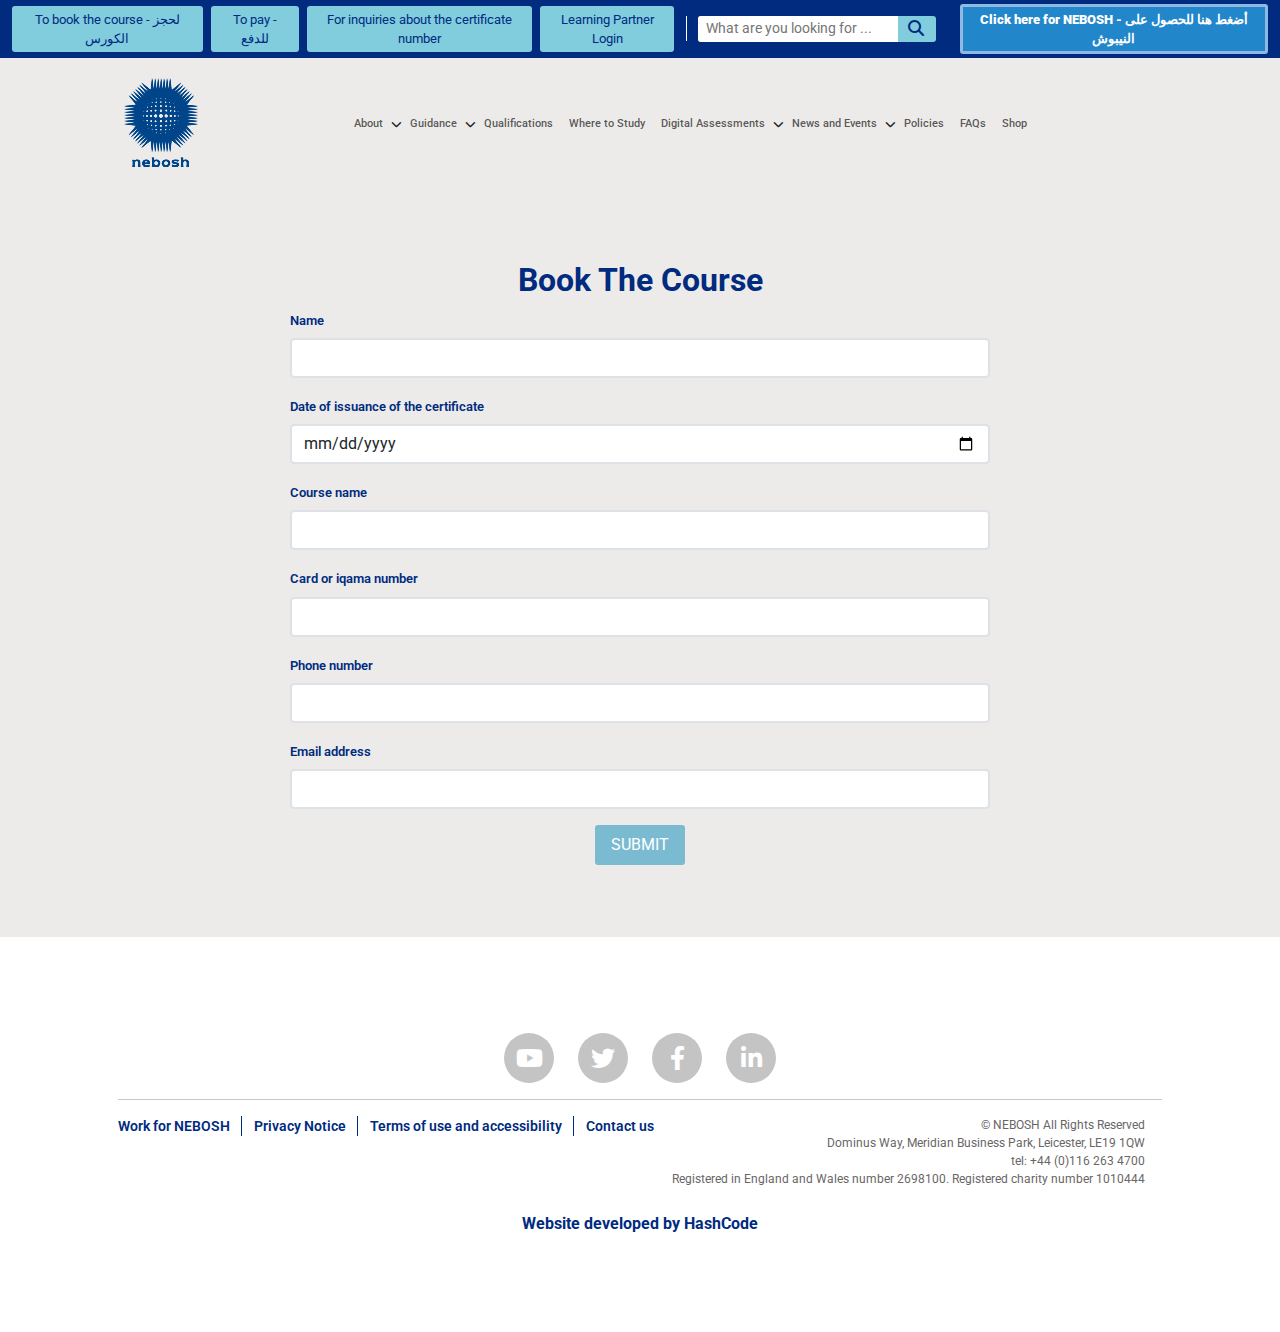
<file: pages/bookCourse.html>
<!DOCTYPE html>
<html lang="en">

<head>
    <meta charset="UTF-8">
    <meta name="viewport" content="width=device-width, initial-scale=1.0">
    <title>Book Course</title>
    <link rel="shortcut icon" href="../images/corp_logo.png" type="image/x-icon">
    <!-- ! CSS Files  -->
    <link rel="stylesheet" href="../css/all.min.css">
    <link rel="stylesheet" href="../css/bootstrap.min.css">
    <link rel="stylesheet" href="../css/style.css">
    <!-- !Goole Fonts -->
    <link href="https://fonts.googleapis.com/css2?family=Roboto:wght@300;400;500;700;900&display=swap" rel="stylesheet">
</head>

<body>
    <!-- !-----------------------------------Header Start--------------------------->
    <header>
        <div class="header-top">
            <div class=" container-fluid  py-1 d-flex align-items-center justify-content-center  gap-4">
                <div class="d-flex flex-column flex-sm-row gap-2 ">
                    <a class="btn" href="./bookCourse.html"> To book the course - لحجز الكورس </a>
                    <a class="btn" href="#">To pay - للدفع </a>
                    <a class="btn" href="./certficate.html">For inquiries about the certificate number</a>
                    <a class="btn" href="#">Learning Partner Login</a>
                </div>
                <div class="search-box d-none d-lg-flex ">
                    <input type="text" placeholder="What are you looking for ...">
                    <button type="submit"><i class="fa-solid fa-magnifying-glass ms-1"></i></button>
                </div>
                <a class="btn  special-btn d-none d-lg-block" href="#">Click here for NEBOSH - أضغط هنا للحصول على
                    النيبوش</a>
            </div>
        </div>
        <!-- !--------------Navbar For Large Screens---------------->
        <nav class="navbar d-none d-lg-flex navbar-expand-lg">
            <div class="container d-flex flex-nowrap p-0 px-md-5 ">
                <a class="navbar-brand" href="../index.html"><img src="../images/corp_logo.png" alt="Logo"></a>
                <a class="btn  special-btn d-block d-lg-none " href="#">Click here for NEBOSH - أضغط هنا للحصول على
                    النيبوش</a>
                <div class="d-flex">
                    <button class="navbar-toggler" type="button" data-bs-toggle="collapse"
                        data-bs-target="#navbarSupportedContent" aria-controls="navbarSupportedContent"
                        aria-expanded="false" aria-label="Toggle navigation">
                        <span class="navbar-toggler-icon"></span>
                    </button>
                </div>
                <div class="collapse navbar-collapse" id="navbarSupportedContent">
                    <ul class="navbar-nav d-flex align-items-center mx-auto mb-2 mb-lg-0 ">
                        <li class="nav-item dropdown">
                            <a class="nav-link d-flex align-items-center gap-2" href="#" role="button"
                                data-bs-toggle="dropdown" aria-expanded="false">
                                About
                            </a>
                            <ul class="dropdown-menu d-none m-0">
                                <li><a class="dropdown-item" href="#">Our global organisation</a></li>
                                <li><a class="dropdown-item" href="#">Our Leadership</a></li>
                                <li><a class="dropdown-item" href="#">Our recognition</a></li>
                                <li><a class="dropdown-item" href="#">Our Customer Promise</a></li>
                                <li><a class="dropdown-item" href="#">Our corporate clients</a></li>
                                <li><a class="dropdown-item" href="#">Our annual reports and accounts</a></li>
                                <li><a class="dropdown-item" href="#">History of NEBOSH</a></li>
                                <li><a class="dropdown-item" href="#">Jobs at NEBOSH</a></li>
                                <li><a class="dropdown-item" href="#">Contact us</a></li>
                            </ul>
                        </li>
                        <i class="fa-solid fa-chevron-down"></i>
                        <li class="nav-item dropdown">
                            <a class="nav-link d-flex align-items-center gap-2" href="#" role="button"
                                data-bs-toggle="dropdown" aria-expanded="false">
                                Guidance
                            </a>
                            <ul class="dropdown-menu d-none m-0">
                                <li><a class="dropdown-item" href="#">Learners</a></li>
                                <li><a class="dropdown-item" href="#">Health and safety professionals</a></li>
                                <li><a class="dropdown-item" href="#">Corporate Services</a></li>
                                <li><a class="dropdown-item" href="#">Learning Partners</a></li>
                                <li><a class="dropdown-item" href="#">Examiners</a></li>
                                <li><a class="dropdown-item" href="#">NEBOSH Alumni</a></li>
                                <li><a class="dropdown-item" href="#">Funding</a></li>
                                <li><a class="dropdown-item" href="#">Careers Guide</a></li>
                                <li><a class="dropdown-item" href="#">NEBOSH Verifications</a></li>
                                <li><a class="dropdown-item" href="#">Ethical Practice Report</a></li>
                            </ul>
                        </li>
                        <i class="fa-solid fa-chevron-down"></i>
                        <li class="nav-item">
                            <a class="nav-link" href="#">Qualifications</a>
                        </li>
                        <li class="nav-item">
                            <a class="nav-link" href="#">Where to Study</a>
                        </li>
                        <li class="nav-item dropdown">
                            <a class="nav-link d-flex align-items-center gap-2" href="#" role="button"
                                data-bs-toggle="dropdown" aria-expanded="false">
                                Digital Assessments
                            </a>
                            <ul class="dropdown-menu d-none m-0">
                                <li><a class="dropdown-item" href="#">Certificate assessments</a></li>
                                <li><a class="dropdown-item" href="#">Diploma assessments</a></li>
                                <li><a class="dropdown-item" href="#">Diploma assignment submissions</a></li>
                                <li><a class="dropdown-item" href="#">Online Multiple Choice</a></li>
                            </ul>
                        </li>
                        <i class="fa-solid fa-chevron-down"></i>
                        <li class="nav-item dropdown">
                            <a class="nav-link d-flex align-items-center gap-2" href="#" role="button"
                                data-bs-toggle="dropdown" aria-expanded="false">
                                News and Events
                            </a>
                            <ul class="dropdown-menu d-none m-0">
                                <li><a class="dropdown-item" href="#">Our news</a></li>
                                <li><a class="dropdown-item" href="#">Case studies</a></li>
                                <li><a class="dropdown-item" href="#">Events</a></li>
                                <li><a class="dropdown-item" href="#">Webinars and videos</a></li>
                                <li><a class="dropdown-item" href="#">Newsletter</a></li>
                                <li><a class="dropdown-item" href="#">NEBOSH Graduation</a></li>
                                <li><a class="dropdown-item" href="#">NEBOSH Diploma Scholarship</a></li>
                                <li><a class="dropdown-item" href="#">NEBOSH L’Oréal International Bursary</a></li>
                            </ul>
                        </li>
                        <i class="fa-solid fa-chevron-down"></i>
                        <li class="nav-item">
                            <a class="nav-link" href="#">Policies</a>
                        </li>
                        <li class="nav-item">
                            <a class="nav-link" href="#">FAQs</a>
                        </li>
                        <li class="nav-item">
                            <a class="nav-link" href="#">Shop</a>
                        </li>
                    </ul>
                </div>
            </div>
        </nav>
        <!-- !--------------Navbar For Small And Medium Screens---------------->
        <nav class="navbar d-flex d-lg-none">
            <div class="container d-block  p-0">
                <div class="d-flex align-items-center justify-content-between gap-2">
                    <div>
                        <a class="navbar-brand" href="../index.html"><img src="../images/corp_logo.png" alt="Logo"></a>
                    </div>
                    <div>
                        <a class="btn  special-btn d-block d-lg-none " href="#">Click here for NEBOSH - أضغط هنا للحصول
                            على
                            النيبوش</a>
                    </div>
                    <div>
                        <button class="btn navbar-toggler shadow-none border-0">
                            <i class="fa-solid fa-bars text-blue" type="button" data-bs-toggle="offcanvas"
                                data-bs-target="#offcanvasNavbar" aria-controls="offcanvasNavbar"
                                aria-label="Toggle navigation"></i>
                        </button>
                    </div>
                </div>
                <div class="offcanvas offcanvas-start w-100 " tabindex="-1" id="offcanvasNavbar"
                    aria-labelledby="offcanvasNavbarLabel">
                    <div class="offcanvas-header">
                        <button type="button" class="btn text-white shadow-none border-0 ms-auto"
                            >
                            <i class="fa-solid fa-xmark fs-4" data-bs-dismiss="offcanvas" aria-label="Close"></i>
                        </button>
                    </div>
                    <div class="offcanvas-body p-0">
                        <ul class="navbar-nav mx-auto mb-2 mb-lg-0 ">
                            <li class="nav-item dropdown ">
                                <a class="nav-link px-3 " href="#" role="button" data-bs-toggle="dropdown"
                                    aria-expanded="false">
                                    About
                                    <i class="fa-solid fa-chevron-down"></i>
                                </a>
                                <ul class="p-4">
                                    <li><a href="#">Our global organisation</a></li>
                                    <hr>
                                    <li><a href="#">Our Leadership</a></li>
                                    <hr>
                                    <li><a href="#">Our recognition</a></li>
                                    <hr>
                                    <li><a href="#">Our Customer Promise</a></li>
                                    <hr>
                                    <li><a href="#">Our corporate clients</a></li>
                                    <hr>
                                    <li><a href="#">Our annual reports and accounts</a></li>
                                    <hr>
                                    <li><a href="#">History of NEBOSH</a></li>
                                    <hr>
                                    <li><a href="#">Jobs at NEBOSH</a></li>
                                    <hr>
                                    <li><a href="#">Contact us</a></li>
                                    <hr>
                                </ul>
                            </li>
                            <li class="nav-item dropdown">
                                <a class="nav-link px-3 " href="#" role="button" data-bs-toggle="dropdown"
                                    aria-expanded="false">
                                    Guidance
                                    <i class="fa-solid fa-chevron-down"></i>
                                </a>
                                <ul class="p-4">
                                    <li><a href="#">Learners</a></li>
                                    <hr>
                                    <li><a href="#">Health and safety professionals</a></li>
                                    <hr>
                                    <li><a href="#">Corporate Services</a></li>
                                    <hr>
                                    <li><a href="#">Learning Partners</a></li>
                                    <hr>
                                    <li><a href="#">Examiners</a></li>
                                    <hr>
                                    <li><a href="#">NEBOSH Alumni</a></li>
                                    <hr>
                                    <li><a href="#">Funding</a></li>
                                    <hr>
                                    <li><a href="#">Careers Guide</a></li>
                                    <hr>
                                    <li><a href="#">NEBOSH Verifications</a></li>
                                    <hr>
                                    <li><a href="#">Ethical Practice Report</a></li>
                                    <hr>
                                </ul>
                            </li>
                            <li class="nav-item">
                                <a class="nav-link px-3" href="#">Qualifications</a>
                            </li>
                            <hr>
                            <li class="nav-item">
                                <a class="nav-link px-3" href="#">Where to Study</a>
                            </li>
                            <hr>
                            <li class="nav-item dropdown">
                                <a class="nav-link px-3 " href="#" role="button" data-bs-toggle="dropdown"
                                    aria-expanded="false">
                                    Digital Assessments
                                    <i class="fa-solid fa-chevron-down"></i>
                                </a>
                                <ul class="p-4">
                                    <li><a href="#">Certificate assessments</a></li>
                                    <hr>
                                    <li><a href="#">Diploma assessments</a></li>
                                    <hr>
                                    <li><a href="#">Diploma assignment submissions</a></li>
                                    <hr>
                                    <li><a href="#">Online Multiple Choice</a></li>
                                    <hr>
                                </ul>
                            </li>
                            <li class="nav-item dropdown">
                                <a class="nav-link px-3 " href="#" role="button" data-bs-toggle="dropdown"
                                    aria-expanded="false">
                                    News and Events
                                    <i class="fa-solid fa-chevron-down"></i>
                                </a>
                                <ul class="p-4">
                                    <li><a href="#">Our news</a></li>
                                    <hr>
                                    <li><a href="#">Case studies</a></li>
                                    <hr>
                                    <li><a href="#">Events</a></li>
                                    <hr>
                                    <li><a href="#">Webinars and videos</a></li>
                                    <hr>
                                    <li><a href="#">Newsletter</a></li>
                                    <hr>
                                    <li><a href="#">NEBOSH Graduation</a></li>
                                    <hr>
                                    <li><a href="#">NEBOSH Diploma Scholarship</a></li>
                                    <hr>
                                    <li><a href="#">NEBOSH L’Oréal International Bursary</a></li>
                                    <hr>
                                </ul>
                            </li>
                            <li class="nav-item">
                                <a class="nav-link px-3" href="#">Policies</a>
                            </li>
                            <hr>
                            <li class="nav-item">
                                <a class="nav-link px-3" href="#">FAQs</a>
                            </li>
                            <hr>
                            <li class="na-item">
                                <a class="nav-link px-3" href="#">Shop</a>
                            </li>
                            <hr>
                        </ul>
                    </div>
                </div>
            </div>
        </nav>
    </header>
    <!-- !-----------------------------------Header End----------------------------->
    <!-- !-----------------------------------Book Course Start---------------------->
    <section class="container p-2 p-md-5 book-course my-4">
        <h2 class="text-center fw-bolder">Book The Course</h2>
        <form class="m-auto" style="max-width: 700px;">
            <div class="mb-3 ">
                <label for="name" class="form-label fw-semibold">Name</label>
                <input type="text" class="form-control shadow-none border-2  rounded-1" id="name">
            </div>
            <div class="mb-3 ">
                <label for="date" class="form-label fw-semibold">Date of issuance of the certificate</label>
                <input type="date" class="form-control shadow-none border-2  rounded-1" id="date">
            </div>
            <div class="mb-3 ">
                <label for="courseName" class="form-label fw-semibold">Course name</label>
                <input type="text" class="form-control shadow-none border-2  rounded-1" id="courseName">
            </div>
            <div class="mb-3 ">
                <label for="cardNumber" class="form-label fw-semibold">Card or iqama number</label>
                <input type="number" class="form-control shadow-none border-2  rounded-1" id="cardNumber">
            </div>
            <div class="mb-3 ">
                <label for="phoneNumber" class="form-label fw-semibold">Phone number</label>
                <input type="tel" class="form-control shadow-none border-2  rounded-1" id="phoneNumber">
            </div>
            <div class="mb-3 ">
                <label for="email" class="form-label fw-semibold">Email address</label>
                <input type="email" class="form-control shadow-none border-2  rounded-1" id="email">
            </div>
            <div class="mt-3 text-center ">
                <button type="submit">SUBMIT</button>
            </div>
        </form>
    </section>
    <!-- !-----------------------------------Book Course End------------------------>
    <!-- !-----------------------------------Footer Start--------------------------->
    <footer class="py-5">
        <div class="container p-0 p-md-5">
            <ul class="social-icons d-flex justify-content-center p-0 gap-4">
                <li>
                    <a href="#"><i class="fa-brands fa-youtube"></i></a>
                </li>
                <li>
                    <a href="#"><i class="fa-brands fa-twitter"></i></a>
                </li>
                <li>
                    <a href="#"><i class="fa-brands fa-facebook-f"></i></a>
                </li>
                <li>
                    <a href="#"><i class="fa-brands fa-linkedin-in"></i></a>
                </li>
            </ul>
            <hr>
            <div class=" footer-bottom d-flex flex-wrap  justify-content-between">
                <div class="footer-bottom-left">
                    <ul class=" d-flex flex-wrap justify-content-center p-0 gap-3 gap-md-4">
                        <li>
                            <a href="#">Work for NEBOSH </a>
                        </li>
                        <li>
                            <a href="#">Privacy Notice</a>
                        </li>
                        <li>
                            <a href="#">Terms of use and accessibility</a>
                        </li>
                        <li>
                            <a href="#">Contact us</a>
                        </li>
                    </ul>
                </div>
                <div class=" footer-bottom-right mx-0 mx-md-auto text-center text-lg-end">
                    <p> © NEBOSH All Rights Reserved</p>
                    <p> Dominus Way, Meridian Business Park, Leicester, LE19 1QW</p>
                    <p>tel: +44 (0)116 263 4700</p>
                    <p> Registered in England and Wales number 2698100. Registered charity number 1010444</p>
                </div>
                <div class="text-center mt-4 w-100">
                    <a class="fw-bold" href="https://www.facebook.com/hashcode.company" target="_blank">Website
                        developed by HashCode</a>
                </div>
            </div>
        </div>
    </footer>
    <!-- !-----------------------------------Footer End----------------------------->
    <script src="../js/bootstrap.bundle.min.js"></script>
</body>

</html>
</file>
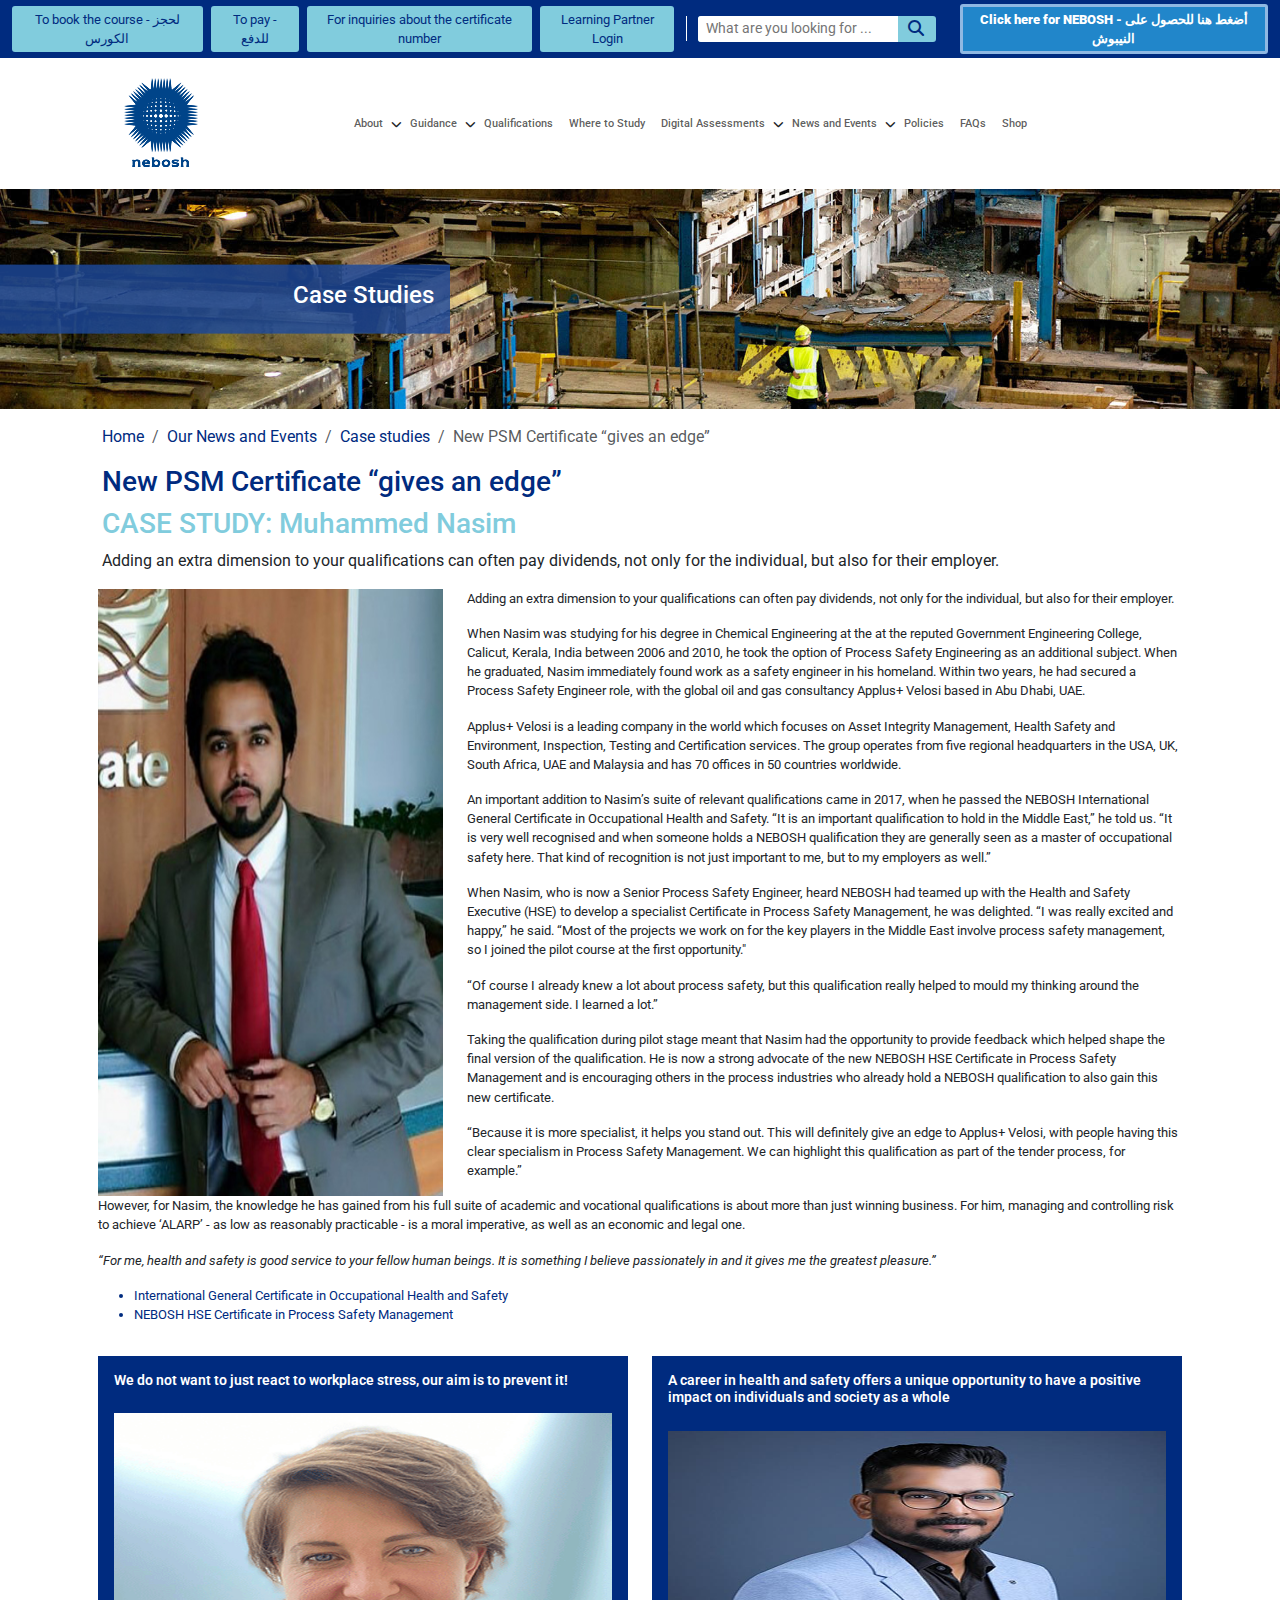
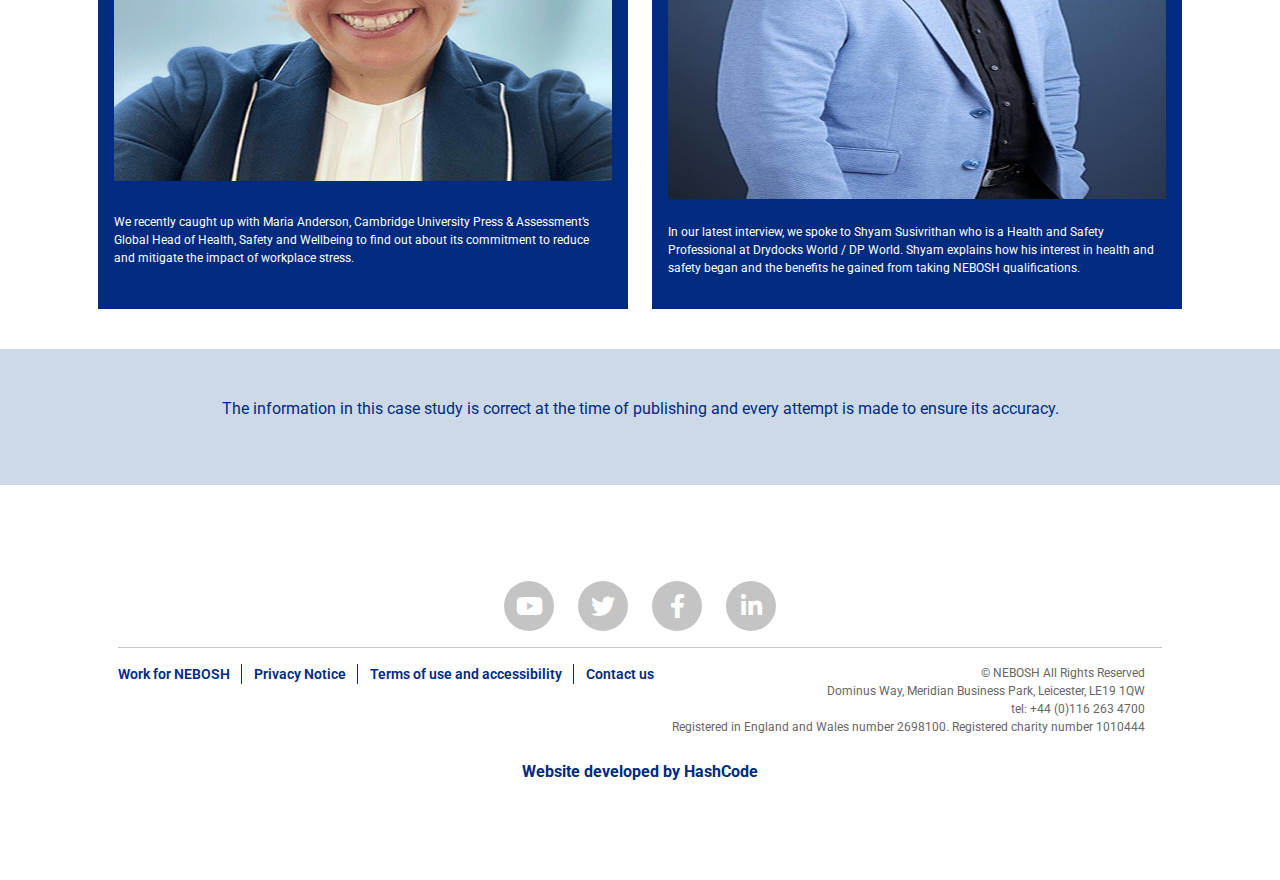
<file: pages/caseStudy.html>
<!DOCTYPE html>
<html lang="en">

<head>
    <meta charset="UTF-8">
    <meta name="viewport" content="width=device-width, initial-scale=1.0">
    <title>New PSM Certificate “gives an edge”</title>
    <link rel="shortcut icon" href="../images/corp_logo.png" type="image/x-icon">
    <!-- !CSS Files -->
    <link rel="stylesheet" href="../css/all.min.css">
    <link rel="stylesheet" href="../css/bootstrap.min.css">
    <link rel="stylesheet" href="../css/style.css">
    <link rel="stylesheet" href="../css/caseStudy.css">
    <!-- !Google Fonts  -->
    <link href="https://fonts.googleapis.com/css2?family=Roboto:wght@300;400;500;700;900&display=swap" rel="stylesheet">
</head>

<body>
    <!-- !-----------------------------------Header Start--------------------------->
    <header>
        <div class="header-top">
            <div class=" container-fluid  py-1 d-flex align-items-center justify-content-center  gap-4">
                <div class="d-flex flex-column flex-sm-row gap-2 ">
                    <a class="btn" href="bookCourse.html"> To book the course - لحجز الكورس </a>
                    <a class="btn" href="#">To pay - للدفع </a>
                    <a class="btn" href="certficate.html">For inquiries about the certificate number</a>
                    <a class="btn" href="#">Learning Partner Login</a>
                </div>
                <div class="search-box d-none d-lg-flex ">
                    <input type="text" placeholder="What are you looking for ...">
                    <button type="submit"><i class="fa-solid fa-magnifying-glass ms-1"></i></button>
                </div>
                <a class="btn  special-btn d-none d-lg-block" href="#">Click here for NEBOSH - أضغط هنا للحصول على
                    النيبوش</a>
            </div>
        </div>
        <!-- !--------------Navbar For Large Screens---------------->
        <nav class="navbar d-none d-lg-flex navbar-expand-lg">
            <div class="container d-flex flex-nowrap p-0 px-md-5 ">
                <a class="navbar-brand" href="../index.html"><img src="../images/corp_logo.png" alt="Logo"></a>
                <a class="btn  special-btn d-block d-lg-none " href="#">Click here for NEBOSH - أضغط هنا للحصول على
                    النيبوش</a>
                <div class="d-flex">
                    <button class="navbar-toggler" type="button" data-bs-toggle="collapse"
                        data-bs-target="#navbarSupportedContent" aria-controls="navbarSupportedContent"
                        aria-expanded="false" aria-label="Toggle navigation">
                        <span class="navbar-toggler-icon"></span>
                    </button>
                </div>
                <div class="collapse navbar-collapse" id="navbarSupportedContent">
                    <ul class="navbar-nav d-flex align-items-center mx-auto mb-2 mb-lg-0 ">
                        <li class="nav-item dropdown">
                            <a class="nav-link d-flex align-items-center gap-2" href="#" role="button"
                                data-bs-toggle="dropdown" aria-expanded="false">
                                About
                            </a>
                            <ul class="dropdown-menu d-none m-0">
                                <li><a class="dropdown-item" href="#">Our global organisation</a></li>
                                <li><a class="dropdown-item" href="#">Our Leadership</a></li>
                                <li><a class="dropdown-item" href="#">Our recognition</a></li>
                                <li><a class="dropdown-item" href="#">Our Customer Promise</a></li>
                                <li><a class="dropdown-item" href="#">Our corporate clients</a></li>
                                <li><a class="dropdown-item" href="#">Our annual reports and accounts</a></li>
                                <li><a class="dropdown-item" href="#">History of NEBOSH</a></li>
                                <li><a class="dropdown-item" href="#">Jobs at NEBOSH</a></li>
                                <li><a class="dropdown-item" href="#">Contact us</a></li>
                            </ul>
                        </li>
                        <i class="fa-solid fa-chevron-down"></i>
                        <li class="nav-item dropdown">
                            <a class="nav-link d-flex align-items-center gap-2" href="#" role="button"
                                data-bs-toggle="dropdown" aria-expanded="false">
                                Guidance
                            </a>
                            <ul class="dropdown-menu d-none m-0">
                                <li><a class="dropdown-item" href="#">Learners</a></li>
                                <li><a class="dropdown-item" href="#">Health and safety professionals</a></li>
                                <li><a class="dropdown-item" href="#">Corporate Services</a></li>
                                <li><a class="dropdown-item" href="#">Learning Partners</a></li>
                                <li><a class="dropdown-item" href="#">Examiners</a></li>
                                <li><a class="dropdown-item" href="#">NEBOSH Alumni</a></li>
                                <li><a class="dropdown-item" href="#">Funding</a></li>
                                <li><a class="dropdown-item" href="#">Careers Guide</a></li>
                                <li><a class="dropdown-item" href="#">NEBOSH Verifications</a></li>
                                <li><a class="dropdown-item" href="#">Ethical Practice Report</a></li>
                            </ul>
                        </li>
                        <i class="fa-solid fa-chevron-down"></i>
                        <li class="nav-item">
                            <a class="nav-link" href="#">Qualifications</a>
                        </li>
                        <li class="nav-item">
                            <a class="nav-link" href="#">Where to Study</a>
                        </li>
                        <li class="nav-item dropdown">
                            <a class="nav-link d-flex align-items-center gap-2" href="#" role="button"
                                data-bs-toggle="dropdown" aria-expanded="false">
                                Digital Assessments
                            </a>
                            <ul class="dropdown-menu d-none m-0">
                                <li><a class="dropdown-item" href="#">Certificate assessments</a></li>
                                <li><a class="dropdown-item" href="#">Diploma assessments</a></li>
                                <li><a class="dropdown-item" href="#">Diploma assignment submissions</a></li>
                                <li><a class="dropdown-item" href="#">Online Multiple Choice</a></li>
                            </ul>
                        </li>
                        <i class="fa-solid fa-chevron-down"></i>
                        <li class="nav-item dropdown">
                            <a class="nav-link d-flex align-items-center gap-2" href="#" role="button"
                                data-bs-toggle="dropdown" aria-expanded="false">
                                News and Events
                            </a>
                            <ul class="dropdown-menu d-none m-0">
                                <li><a class="dropdown-item" href="#">Our news</a></li>
                                <li><a class="dropdown-item" href="#">Case studies</a></li>
                                <li><a class="dropdown-item" href="#">Events</a></li>
                                <li><a class="dropdown-item" href="#">Webinars and videos</a></li>
                                <li><a class="dropdown-item" href="#">Newsletter</a></li>
                                <li><a class="dropdown-item" href="#">NEBOSH Graduation</a></li>
                                <li><a class="dropdown-item" href="#">NEBOSH Diploma Scholarship</a></li>
                                <li><a class="dropdown-item" href="#">NEBOSH L’Oréal International Bursary</a></li>
                            </ul>
                        </li>
                        <i class="fa-solid fa-chevron-down"></i>
                        <li class="nav-item">
                            <a class="nav-link" href="#">Policies</a>
                        </li>
                        <li class="nav-item">
                            <a class="nav-link" href="#">FAQs</a>
                        </li>
                        <li class="nav-item">
                            <a class="nav-link" href="#">Shop</a>
                        </li>
                    </ul>
                </div>
            </div>
        </nav>
        <!-- !--------------Navbar For Small And Medium Screens---------------->
        <nav class="navbar d-flex d-lg-none">
            <div class="container d-block  p-0">
                <div class="d-flex align-items-center justify-content-between gap-2">
                    <div>
                        <a class="navbar-brand" href="../index.html"><img src="../images/corp_logo.png" alt="Logo"></a>
                    </div>
                    <div>
                        <a class="btn  special-btn d-block d-lg-none " href="#">Click here for NEBOSH - أضغط هنا للحصول
                            على
                            النيبوش</a>
                    </div>
                    <div>
                        <button class="btn navbar-toggler shadow-none border-0">
                            <i class="fa-solid fa-bars text-blue" type="button" data-bs-toggle="offcanvas"
                                data-bs-target="#offcanvasNavbar" aria-controls="offcanvasNavbar"
                                aria-label="Toggle navigation"></i>
                        </button>
                    </div>
                </div>
                <div class="offcanvas offcanvas-start w-100 " tabindex="-1" id="offcanvasNavbar"
                    aria-labelledby="offcanvasNavbarLabel">
                    <div class="offcanvas-header">
                        <button type="button" class="btn text-white shadow-none border-0 ms-auto">
                            <i class="fa-solid fa-xmark fs-4" data-bs-dismiss="offcanvas" aria-label="Close"></i>
                        </button>
                    </div>
                    <div class="offcanvas-body p-0">
                        <ul class="navbar-nav mx-auto mb-2 mb-lg-0 ">
                            <li class="nav-item dropdown ">
                                <a class="nav-link px-3 " href="#" role="button" data-bs-toggle="dropdown"
                                    aria-expanded="false">
                                    About
                                    <i class="fa-solid fa-chevron-down"></i>
                                </a>
                                <ul class="p-4">
                                    <li><a href="#">Our global organisation</a></li>
                                    <hr>
                                    <li><a href="#">Our Leadership</a></li>
                                    <hr>
                                    <li><a href="#">Our recognition</a></li>
                                    <hr>
                                    <li><a href="#">Our Customer Promise</a></li>
                                    <hr>
                                    <li><a href="#">Our corporate clients</a></li>
                                    <hr>
                                    <li><a href="#">Our annual reports and accounts</a></li>
                                    <hr>
                                    <li><a href="#">History of NEBOSH</a></li>
                                    <hr>
                                    <li><a href="#">Jobs at NEBOSH</a></li>
                                    <hr>
                                    <li><a href="#">Contact us</a></li>
                                    <hr>
                                </ul>
                            </li>
                            <li class="nav-item dropdown">
                                <a class="nav-link px-3 " href="#" role="button" data-bs-toggle="dropdown"
                                    aria-expanded="false">
                                    Guidance
                                    <i class="fa-solid fa-chevron-down"></i>
                                </a>
                                <ul class="p-4">
                                    <li><a href="#">Learners</a></li>
                                    <hr>
                                    <li><a href="#">Health and safety professionals</a></li>
                                    <hr>
                                    <li><a href="#">Corporate Services</a></li>
                                    <hr>
                                    <li><a href="#">Learning Partners</a></li>
                                    <hr>
                                    <li><a href="#">Examiners</a></li>
                                    <hr>
                                    <li><a href="#">NEBOSH Alumni</a></li>
                                    <hr>
                                    <li><a href="#">Funding</a></li>
                                    <hr>
                                    <li><a href="#">Careers Guide</a></li>
                                    <hr>
                                    <li><a href="#">NEBOSH Verifications</a></li>
                                    <hr>
                                    <li><a href="#">Ethical Practice Report</a></li>
                                    <hr>
                                </ul>
                            </li>
                            <li class="nav-item">
                                <a class="nav-link px-3" href="#">Qualifications</a>
                            </li>
                            <hr>
                            <li class="nav-item">
                                <a class="nav-link px-3" href="#">Where to Study</a>
                            </li>
                            <hr>
                            <li class="nav-item dropdown">
                                <a class="nav-link px-3 " href="#" role="button" data-bs-toggle="dropdown"
                                    aria-expanded="false">
                                    Digital Assessments
                                    <i class="fa-solid fa-chevron-down"></i>
                                </a>
                                <ul class="p-4">
                                    <li><a href="#">Certificate assessments</a></li>
                                    <hr>
                                    <li><a href="#">Diploma assessments</a></li>
                                    <hr>
                                    <li><a href="#">Diploma assignment submissions</a></li>
                                    <hr>
                                    <li><a href="#">Online Multiple Choice</a></li>
                                    <hr>
                                </ul>
                            </li>
                            <li class="nav-item dropdown">
                                <a class="nav-link px-3 " href="#" role="button" data-bs-toggle="dropdown"
                                    aria-expanded="false">
                                    News and Events
                                    <i class="fa-solid fa-chevron-down"></i>
                                </a>
                                <ul class="p-4">
                                    <li><a href="#">Our news</a></li>
                                    <hr>
                                    <li><a href="#">Case studies</a></li>
                                    <hr>
                                    <li><a href="#">Events</a></li>
                                    <hr>
                                    <li><a href="#">Webinars and videos</a></li>
                                    <hr>
                                    <li><a href="#">Newsletter</a></li>
                                    <hr>
                                    <li><a href="#">NEBOSH Graduation</a></li>
                                    <hr>
                                    <li><a href="#">NEBOSH Diploma Scholarship</a></li>
                                    <hr>
                                    <li><a href="#">NEBOSH L’Oréal International Bursary</a></li>
                                    <hr>
                                </ul>
                            </li>
                            <li class="nav-item">
                                <a class="nav-link px-3" href="#">Policies</a>
                            </li>
                            <hr>
                            <li class="nav-item">
                                <a class="nav-link px-3" href="#">FAQs</a>
                            </li>
                            <hr>
                            <li class="na-item">
                                <a class="nav-link px-3" href="#">Shop</a>
                            </li>
                            <hr>
                        </ul>
                    </div>
                </div>
            </div>
        </nav>
    </header>
    <!-- !-----------------------------------Header End----------------------------->
    <!-- !-----------------------------------Case Study-Section Start--------------->
    <section class="case-study">
        <div class="case-study-img position-relative">
            <div class="case-study-title">
                <h4>Case Studies</h4>
            </div>
        </div>
        <div class="container p-0 p-md-3 ">
            <nav aria-label="breadcrumb">
                <ol class="breadcrumb px-3">
                    <li class="breadcrumb-item text-blue "><a href="../index.html">Home</a></li>
                    <li class="breadcrumb-item text-blue "><a href="#">Our News and Events</a></li>
                    <li class="breadcrumb-item text-blue "><a href="#">Case studies</a></li>
                    <li class="breadcrumb-item active" aria-current="page">New PSM Certificate “gives an edge”</li>
                </ol>
            </nav>
            <h3 class="text-blue px-3">New PSM Certificate “gives an edge”</h3>
            <h3 class="text-cyan px-3">CASE STUDY: Muhammed Nasim</h3>
            <p class="px-3">Adding an extra dimension to your qualifications can often pay dividends, not only for the
                individual,
                but also for their employer.</p>
            <div class="case-study-disc row m-0">
                <div class="col-12 col-lg-4">
                    <img class="w-100 h-100" src="../images/muhammed-nasim.jpg" alt="">
                </div>
                <div class="col-12 col-lg-8 ">
                    <p>Adding an extra dimension to your qualifications can often pay dividends, not only for the
                        individual, but also for their employer.</p>
                    <p>When Nasim was studying for his degree in Chemical Engineering at the at the reputed Government
                        Engineering College, Calicut, Kerala, India between 2006 and 2010, he took the option of Process
                        Safety Engineering as an additional subject. When he graduated, Nasim immediately found work as
                        a safety engineer in his homeland. Within two years, he had secured a Process Safety Engineer
                        role, with the global oil and gas consultancy Applus+ Velosi based in Abu Dhabi, UAE.</p>
                    <p>Applus+ Velosi is a leading company in the world which focuses on Asset Integrity Management,
                        Health Safety and Environment, Inspection, Testing and Certification services. The group
                        operates from five regional headquarters in the USA, UK, South Africa, UAE and Malaysia and has
                        70 offices in 50 countries worldwide.</p>
                    <p>An important addition to Nasim’s suite of relevant qualifications came in 2017, when he passed
                        the NEBOSH International General Certificate in Occupational Health and Safety. “It is an
                        important qualification to hold in the Middle East,” he told us. “It is very well recognised and
                        when someone holds a NEBOSH qualification they are generally seen as a master of occupational
                        safety here. That kind of recognition is not just important to me, but to my employers as well.”
                    </p>
                    <p>When Nasim, who is now a Senior Process Safety Engineer, heard NEBOSH had teamed up with the
                        Health and Safety Executive (HSE) to develop a specialist Certificate in Process Safety
                        Management, he was delighted. “I was really excited and happy,” he said. “Most of the projects
                        we work on for the key players in the Middle East involve process safety management, so I joined
                        the pilot course at the first opportunity."</p>
                    <p>“Of course I already knew a lot about process safety, but this qualification really helped to
                        mould my thinking around the management side. I learned a lot.”</p>
                    <p>Taking the qualification during pilot stage meant that Nasim had the opportunity to provide
                        feedback which helped shape the final version of the qualification. He is now a strong advocate
                        of the new NEBOSH HSE Certificate in Process Safety Management and is encouraging others in the
                        process industries who already hold a NEBOSH qualification to also gain this new certificate.
                    </p>
                    <p>“Because it is more specialist, it helps you stand out. This will definitely give an edge to
                        Applus+ Velosi, with people having this clear specialism in Process Safety Management. We can
                        highlight this qualification as part of the tender process, for example.”</p>
                </div>
                <p>However, for Nasim, the knowledge he has gained from his full suite of academic and vocational
                    qualifications is about more than just winning business. For him, managing and controlling risk to
                    achieve ‘ALARP’ - as low as reasonably practicable - is a moral imperative, as well as an economic
                    and legal one.
                </p>
                <p class="fst-italic">“For me, health and safety is good service to your fellow human beings. It is
                    something I believe
                    passionately in and it gives me the greatest pleasure.”</p>
                <ul class="px-5">
                    <li class="text-blue"><a href="#">International General Certificate in Occupational Health and
                            Safety</a></li>
                    <li class="text-blue"><a href="#">NEBOSH HSE Certificate in Process Safety Management</a></li>
                </ul>
            </div>
            <div class=" case-study-box row row-cols-1 row-cols-md-2 gy-3 m-0">
                <div class="col">
                    <div class="bg-blue h-100 p-3 text-white">
                        <h5>We do not want to just react to workplace stress, our aim is to prevent it!</h5>
                        <div class="case-study-img-box py-3">
                            <img class="img-fluid h-100" src="../images/medium_img-3651-resized.png" alt="">
                        </div>
                        <p class="mt-3">We recently caught up with Maria Anderson, Cambridge University Press & Assessment’s Global
                            Head
                            of Health, Safety and Wellbeing to find out about its commitment to reduce and mitigate the
                            impact of workplace stress.</p>
                    </div>
                </div>
                <div class="col">
                    <div class="bg-blue h-100 p-3 text-white">
                        <h5>A career in health and safety offers a unique opportunity to have a positive impact on
                            individuals and society as a whole</h5>
                        <div class="case-study-img-box py-3 ">
                            <img class="img-fluid h-100" src="../images/medium_shyam-susivrithan.jpeg" alt="">
                        </div>
                        <p class="mt-2">In our latest interview, we spoke to Shyam Susivrithan who is a Health and Safety
                            Professional at Drydocks World / DP World. Shyam explains how his interest in health and
                            safety began and the benefits he gained from taking NEBOSH qualifications.</p>
                    </div>
                </div>
            </div>
        </div>
    </section>
    <!-- !-----------------------------------Case Study-Section End----------------->
    <section class="information">
        <div class="container p-2 p-md-5 text-center py-5 mt-4 ">
            <p class="text-blue">The information in this case study is correct at the time of publishing and every attempt is made to ensure its accuracy. </p>
        </div>
    </section>
    <!-- !-----------------------------------Footer Start--------------------------->
    <footer class="py-5">
        <div class="container p-0 p-md-5">
            <ul class="social-icons d-flex justify-content-center p-0 gap-4">
                <li>
                    <a href="#"><i class="fa-brands fa-youtube"></i></a>
                </li>
                <li>
                    <a href="#"><i class="fa-brands fa-twitter"></i></a>
                </li>
                <li>
                    <a href="#"><i class="fa-brands fa-facebook-f"></i></a>
                </li>
                <li>
                    <a href="#"><i class="fa-brands fa-linkedin-in"></i></a>
                </li>
            </ul>
            <hr>
            <div class=" footer-bottom d-flex flex-wrap  justify-content-between">
                <div class="footer-bottom-left">
                    <ul class=" d-flex flex-wrap justify-content-center p-0 gap-3 gap-md-4">
                        <li>
                            <a href="#">Work for NEBOSH </a>
                        </li>
                        <li>
                            <a href="#">Privacy Notice</a>
                        </li>
                        <li>
                            <a href="#">Terms of use and accessibility</a>
                        </li>
                        <li>
                            <a href="#">Contact us</a>
                        </li>
                    </ul>
                </div>
                <div class=" footer-bottom-right mx-0 mx-md-auto text-center text-lg-end">
                    <p> © NEBOSH All Rights Reserved</p>
                    <p> Dominus Way, Meridian Business Park, Leicester, LE19 1QW</p>
                    <p>tel: +44 (0)116 263 4700</p>
                    <p> Registered in England and Wales number 2698100. Registered charity number 1010444</p>
                </div>
                <div class="text-center mt-4 w-100">
                    <a class="fw-bold" href="https://www.facebook.com/hashcode.company" target="_blank">Website
                        developed by HashCode</a>
                </div>
            </div>
        </div>
    </footer>
    <!-- !-----------------------------------Footer End----------------------------->
    <script src="../js/bootstrap.bundle.min.js"></script>
</body>

</html>
</file>
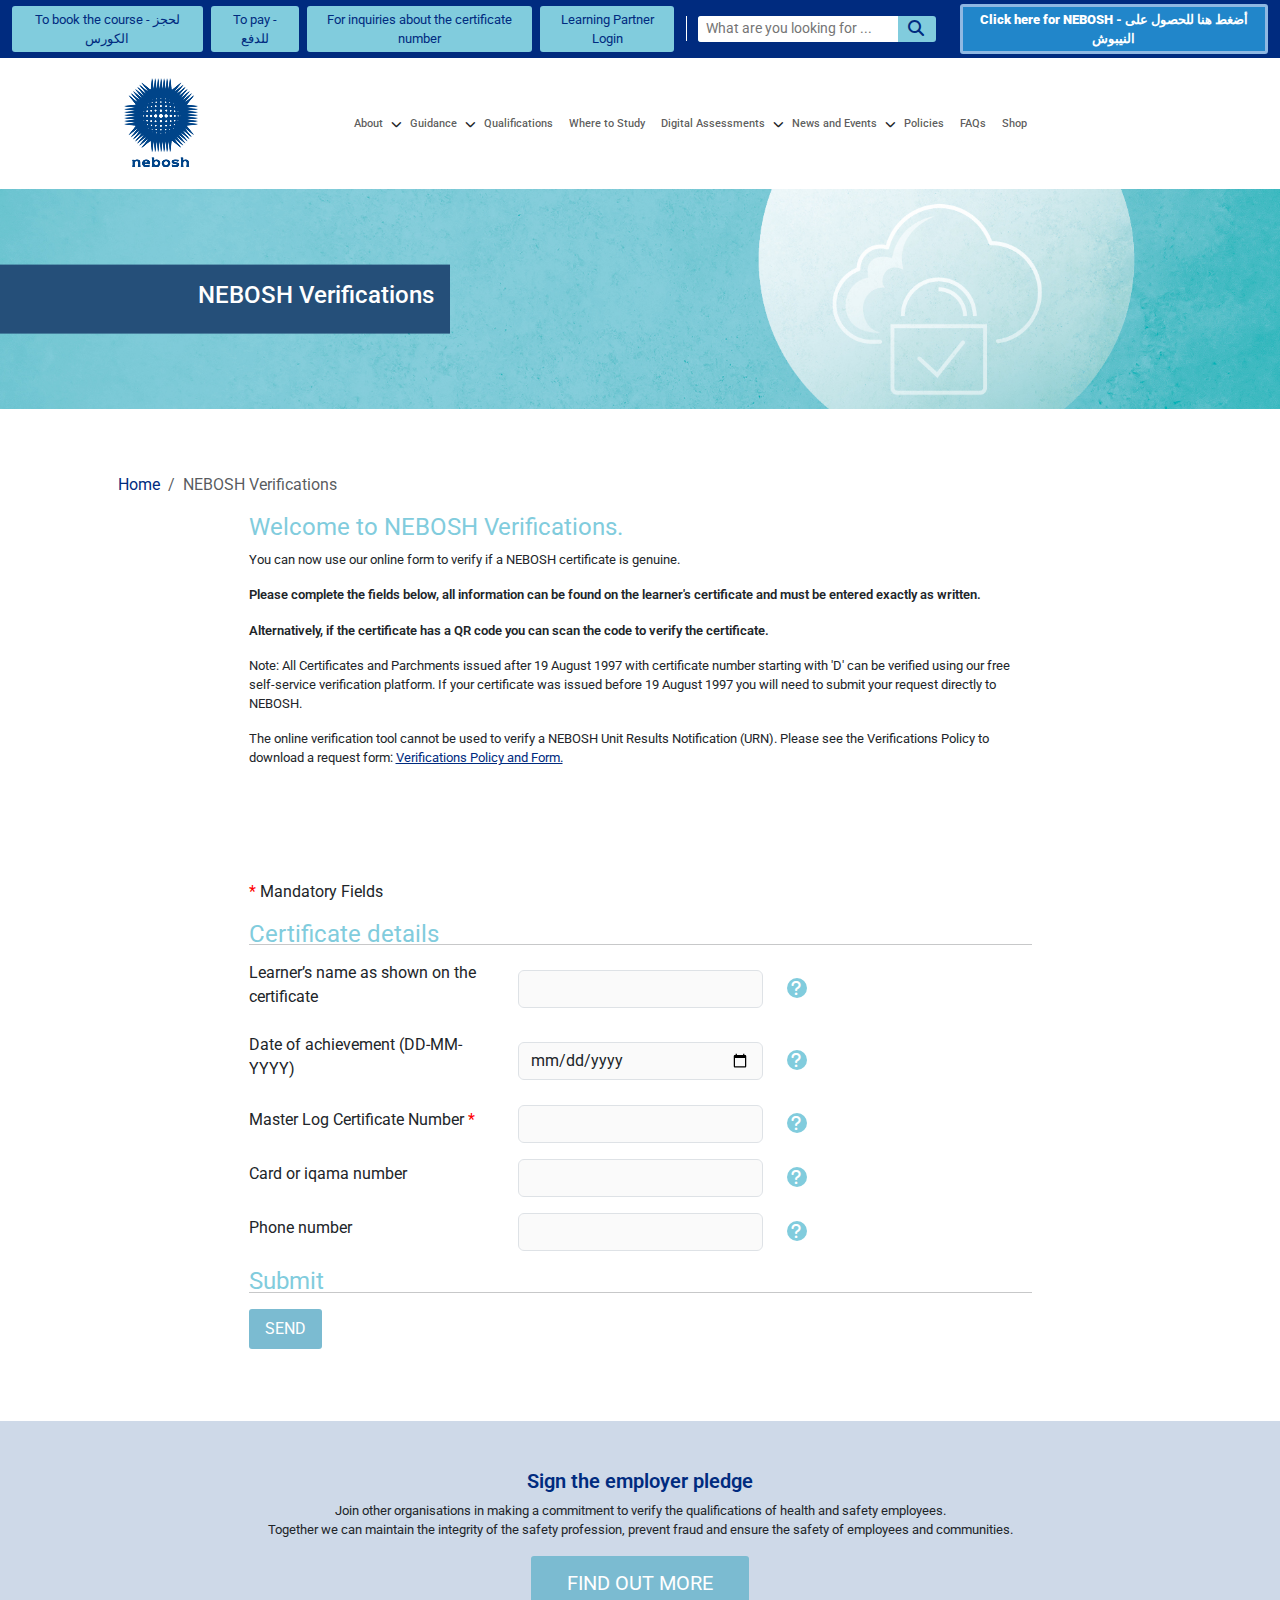
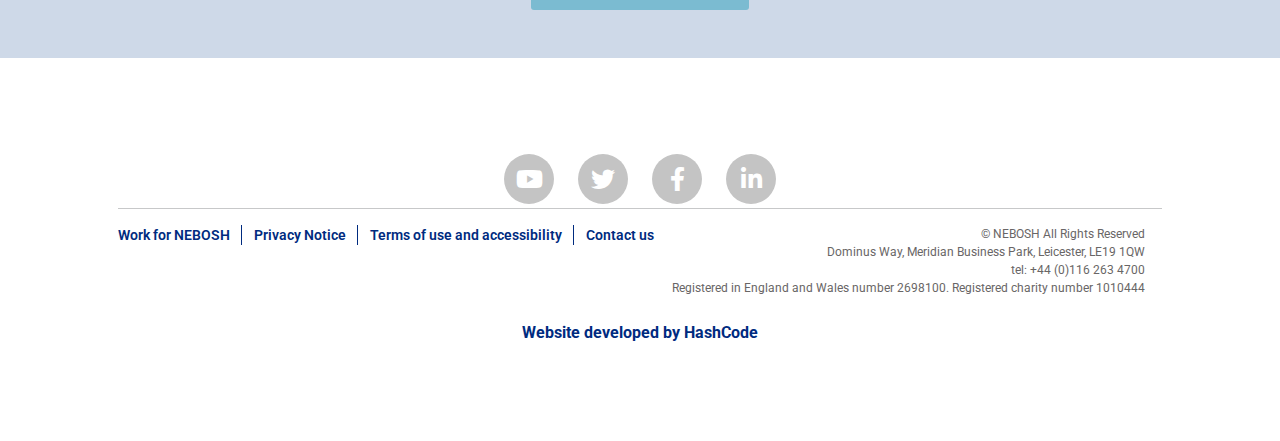
<file: pages/certficate.html>
<!DOCTYPE html>
<html lang="en">

<head>
    <meta charset="UTF-8">
    <meta name="viewport" content="width=device-width, initial-scale=1.0">
    <title>NEBOSH Verifications</title>
    <link rel="shortcut icon" href="../images/corp_logo.png" type="image/x-icon">
    <!-- ! CSS Files  -->
    <link rel="stylesheet" href="../css/all.min.css">
    <link rel="stylesheet" href="../css/bootstrap.min.css">
    <link rel="stylesheet" href="../css/style.css">
    <link rel="stylesheet" href="../css/certficate.css">
    <!-- !Goole Fonts -->
    <link href="https://fonts.googleapis.com/css2?family=Roboto:wght@300;400;500;700;900&display=swap" rel="stylesheet">
</head>

<body class="bg-white">
    <!-- !-----------------------------------Header Start--------------------------->
    <header>
        <div class="header-top">
            <div class=" container-fluid  py-1 d-flex align-items-center justify-content-center  gap-4">
                <div class="d-flex flex-column flex-sm-row gap-2 ">
                    <a class="btn" href="./bookCourse.html"> To book the course - لحجز الكورس </a>
                    <a class="btn" href="#">To pay - للدفع </a>
                    <a class="btn" href="./certficate.html">For inquiries about the certificate number</a>
                    <a class="btn" href="#">Learning Partner Login</a>
                </div>
                <div class="search-box d-none d-lg-flex ">
                    <input type="text" placeholder="What are you looking for ...">
                    <button type="submit"><i class="fa-solid fa-magnifying-glass ms-1"></i></button>
                </div>
                <a class="btn  special-btn d-none d-lg-block" href="#">Click here for NEBOSH - أضغط هنا للحصول على
                    النيبوش</a>
            </div>
        </div>
        <!-- !--------------Navbar For Large Screens---------------->
        <nav class="navbar d-none d-lg-flex navbar-expand-lg">
            <div class="container d-flex flex-nowrap p-0 px-md-5 ">
                <a class="navbar-brand" href="../index.html"><img src="../images/corp_logo.png" alt="Logo"></a>
                <a class="btn  special-btn d-block d-lg-none " href="#">Click here for NEBOSH - أضغط هنا للحصول على
                    النيبوش</a>
                <div class="d-flex">
                    <button class="navbar-toggler" type="button" data-bs-toggle="collapse"
                        data-bs-target="#navbarSupportedContent" aria-controls="navbarSupportedContent"
                        aria-expanded="false" aria-label="Toggle navigation">
                        <span class="navbar-toggler-icon"></span>
                    </button>
                </div>
                <div class="collapse navbar-collapse" id="navbarSupportedContent">
                    <ul class="navbar-nav d-flex align-items-center mx-auto mb-2 mb-lg-0 ">
                        <li class="nav-item dropdown">
                            <a class="nav-link d-flex align-items-center gap-2" href="#" role="button"
                                data-bs-toggle="dropdown" aria-expanded="false">
                                About
                            </a>
                            <ul class="dropdown-menu d-none m-0">
                                <li><a class="dropdown-item" href="#">Our global organisation</a></li>
                                <li><a class="dropdown-item" href="#">Our Leadership</a></li>
                                <li><a class="dropdown-item" href="#">Our recognition</a></li>
                                <li><a class="dropdown-item" href="#">Our Customer Promise</a></li>
                                <li><a class="dropdown-item" href="#">Our corporate clients</a></li>
                                <li><a class="dropdown-item" href="#">Our annual reports and accounts</a></li>
                                <li><a class="dropdown-item" href="#">History of NEBOSH</a></li>
                                <li><a class="dropdown-item" href="#">Jobs at NEBOSH</a></li>
                                <li><a class="dropdown-item" href="#">Contact us</a></li>
                            </ul>
                        </li>
                        <i class="fa-solid fa-chevron-down"></i>
                        <li class="nav-item dropdown">
                            <a class="nav-link d-flex align-items-center gap-2" href="#" role="button"
                                data-bs-toggle="dropdown" aria-expanded="false">
                                Guidance
                            </a>
                            <ul class="dropdown-menu d-none m-0">
                                <li><a class="dropdown-item" href="#">Learners</a></li>
                                <li><a class="dropdown-item" href="#">Health and safety professionals</a></li>
                                <li><a class="dropdown-item" href="#">Corporate Services</a></li>
                                <li><a class="dropdown-item" href="#">Learning Partners</a></li>
                                <li><a class="dropdown-item" href="#">Examiners</a></li>
                                <li><a class="dropdown-item" href="#">NEBOSH Alumni</a></li>
                                <li><a class="dropdown-item" href="#">Funding</a></li>
                                <li><a class="dropdown-item" href="#">Careers Guide</a></li>
                                <li><a class="dropdown-item" href="#">NEBOSH Verifications</a></li>
                                <li><a class="dropdown-item" href="#">Ethical Practice Report</a></li>
                            </ul>
                        </li>
                        <i class="fa-solid fa-chevron-down"></i>
                        <li class="nav-item">
                            <a class="nav-link" href="#">Qualifications</a>
                        </li>
                        <li class="nav-item">
                            <a class="nav-link" href="#">Where to Study</a>
                        </li>
                        <li class="nav-item dropdown">
                            <a class="nav-link d-flex align-items-center gap-2" href="#" role="button"
                                data-bs-toggle="dropdown" aria-expanded="false">
                                Digital Assessments
                            </a>
                            <ul class="dropdown-menu d-none m-0">
                                <li><a class="dropdown-item" href="#">Certificate assessments</a></li>
                                <li><a class="dropdown-item" href="#">Diploma assessments</a></li>
                                <li><a class="dropdown-item" href="#">Diploma assignment submissions</a></li>
                                <li><a class="dropdown-item" href="#">Online Multiple Choice</a></li>
                            </ul>
                        </li>
                        <i class="fa-solid fa-chevron-down"></i>
                        <li class="nav-item dropdown">
                            <a class="nav-link d-flex align-items-center gap-2" href="#" role="button"
                                data-bs-toggle="dropdown" aria-expanded="false">
                                News and Events
                            </a>
                            <ul class="dropdown-menu d-none m-0">
                                <li><a class="dropdown-item" href="#">Our news</a></li>
                                <li><a class="dropdown-item" href="#">Case studies</a></li>
                                <li><a class="dropdown-item" href="#">Events</a></li>
                                <li><a class="dropdown-item" href="#">Webinars and videos</a></li>
                                <li><a class="dropdown-item" href="#">Newsletter</a></li>
                                <li><a class="dropdown-item" href="#">NEBOSH Graduation</a></li>
                                <li><a class="dropdown-item" href="#">NEBOSH Diploma Scholarship</a></li>
                                <li><a class="dropdown-item" href="#">NEBOSH L’Oréal International Bursary</a></li>
                            </ul>
                        </li>
                        <i class="fa-solid fa-chevron-down"></i>
                        <li class="nav-item">
                            <a class="nav-link" href="#">Policies</a>
                        </li>
                        <li class="nav-item">
                            <a class="nav-link" href="#">FAQs</a>
                        </li>
                        <li class="nav-item">
                            <a class="nav-link" href="#">Shop</a>
                        </li>
                    </ul>
                </div>
            </div>
        </nav>
        <!-- !--------------Navbar For Small And Medium Screens---------------->
        <nav class="navbar d-flex d-lg-none">
            <div class="container d-block  p-0">
                <div class="d-flex align-items-center justify-content-between gap-2">
                    <div>
                        <a class="navbar-brand" href="../index.html"><img src="../images/corp_logo.png" alt="Logo"></a>
                    </div>
                    <div>
                        <a class="btn  special-btn d-block d-lg-none " href="#">Click here for NEBOSH - أضغط هنا للحصول
                            على
                            النيبوش</a>
                    </div>
                    <div>
                        <button class="btn navbar-toggler shadow-none border-0">
                            <i class="fa-solid fa-bars text-blue" type="button" data-bs-toggle="offcanvas"
                                data-bs-target="#offcanvasNavbar" aria-controls="offcanvasNavbar"
                                aria-label="Toggle navigation"></i>
                        </button>
                    </div>
                </div>
                <div class="offcanvas offcanvas-start w-100 " tabindex="-1" id="offcanvasNavbar"
                    aria-labelledby="offcanvasNavbarLabel">
                    <div class="offcanvas-header">
                        <button type="button" class="btn text-white shadow-none border-0 ms-auto"
                            >
                            <i class="fa-solid fa-xmark fs-4" data-bs-dismiss="offcanvas" aria-label="Close"></i>
                        </button>
                    </div>
                    <div class="offcanvas-body p-0">
                        <ul class="navbar-nav mx-auto mb-2 mb-lg-0 ">
                            <li class="nav-item dropdown ">
                                <a class="nav-link px-3 " href="#" role="button" data-bs-toggle="dropdown"
                                    aria-expanded="false">
                                    About
                                    <i class="fa-solid fa-chevron-down"></i>
                                </a>
                                <ul class="p-4">
                                    <li><a href="#">Our global organisation</a></li>
                                    <hr>
                                    <li><a href="#">Our Leadership</a></li>
                                    <hr>
                                    <li><a href="#">Our recognition</a></li>
                                    <hr>
                                    <li><a href="#">Our Customer Promise</a></li>
                                    <hr>
                                    <li><a href="#">Our corporate clients</a></li>
                                    <hr>
                                    <li><a href="#">Our annual reports and accounts</a></li>
                                    <hr>
                                    <li><a href="#">History of NEBOSH</a></li>
                                    <hr>
                                    <li><a href="#">Jobs at NEBOSH</a></li>
                                    <hr>
                                    <li><a href="#">Contact us</a></li>
                                    <hr>
                                </ul>
                            </li>
                            <li class="nav-item dropdown">
                                <a class="nav-link px-3 " href="#" role="button" data-bs-toggle="dropdown"
                                    aria-expanded="false">
                                    Guidance
                                    <i class="fa-solid fa-chevron-down"></i>
                                </a>
                                <ul class="p-4">
                                    <li><a href="#">Learners</a></li>
                                    <hr>
                                    <li><a href="#">Health and safety professionals</a></li>
                                    <hr>
                                    <li><a href="#">Corporate Services</a></li>
                                    <hr>
                                    <li><a href="#">Learning Partners</a></li>
                                    <hr>
                                    <li><a href="#">Examiners</a></li>
                                    <hr>
                                    <li><a href="#">NEBOSH Alumni</a></li>
                                    <hr>
                                    <li><a href="#">Funding</a></li>
                                    <hr>
                                    <li><a href="#">Careers Guide</a></li>
                                    <hr>
                                    <li><a href="#">NEBOSH Verifications</a></li>
                                    <hr>
                                    <li><a href="#">Ethical Practice Report</a></li>
                                    <hr>
                                </ul>
                            </li>
                            <li class="nav-item">
                                <a class="nav-link px-3" href="#">Qualifications</a>
                            </li>
                            <hr>
                            <li class="nav-item">
                                <a class="nav-link px-3" href="#">Where to Study</a>
                            </li>
                            <hr>
                            <li class="nav-item dropdown">
                                <a class="nav-link px-3 " href="#" role="button" data-bs-toggle="dropdown"
                                    aria-expanded="false">
                                    Digital Assessments
                                    <i class="fa-solid fa-chevron-down"></i>
                                </a>
                                <ul class="p-4">
                                    <li><a href="#">Certificate assessments</a></li>
                                    <hr>
                                    <li><a href="#">Diploma assessments</a></li>
                                    <hr>
                                    <li><a href="#">Diploma assignment submissions</a></li>
                                    <hr>
                                    <li><a href="#">Online Multiple Choice</a></li>
                                    <hr>
                                </ul>
                            </li>
                            <li class="nav-item dropdown">
                                <a class="nav-link px-3 " href="#" role="button" data-bs-toggle="dropdown"
                                    aria-expanded="false">
                                    News and Events
                                    <i class="fa-solid fa-chevron-down"></i>
                                </a>
                                <ul class="p-4">
                                    <li><a href="#">Our news</a></li>
                                    <hr>
                                    <li><a href="#">Case studies</a></li>
                                    <hr>
                                    <li><a href="#">Events</a></li>
                                    <hr>
                                    <li><a href="#">Webinars and videos</a></li>
                                    <hr>
                                    <li><a href="#">Newsletter</a></li>
                                    <hr>
                                    <li><a href="#">NEBOSH Graduation</a></li>
                                    <hr>
                                    <li><a href="#">NEBOSH Diploma Scholarship</a></li>
                                    <hr>
                                    <li><a href="#">NEBOSH L’Oréal International Bursary</a></li>
                                    <hr>
                                </ul>
                            </li>
                            <li class="nav-item">
                                <a class="nav-link px-3" href="#">Policies</a>
                            </li>
                            <hr>
                            <li class="nav-item">
                                <a class="nav-link px-3" href="#">FAQs</a>
                            </li>
                            <hr>
                            <li class="na-item">
                                <a class="nav-link px-3" href="#">Shop</a>
                            </li>
                            <hr>
                        </ul>
                    </div>
                </div>
            </div>
        </nav>
    </header>
    <!-- !-----------------------------------Header End----------------------------->
    <!-- !-----------------------------------verification-content Start------------->
    <section class="verification">
        <div class="verification-img position-relative">
            <div class="verification-title">
                <h4>NEBOSH Verifications</h4>
            </div>
        </div>
        <div class="container p-0 p-md-5 mt-3">
            <nav aria-label="breadcrumb">
                <ol class="breadcrumb">
                    <li class="breadcrumb-item text-blue "><a href="../index.html">Home</a></li>
                    <li class="breadcrumb-item active" aria-current="page">NEBOSH Verifications</li>
                </ol>
            </nav>
            <div class=" verification-content w-75 mx-auto">
                <h4 class="text-cyan fw-normal">Welcome to NEBOSH Verifications.</h4>
                <p>You can now use our online form to verify if a NEBOSH certificate is genuine.</p>
                <p class="fw-semibold">Please complete the fields below, all information can be found on the learner's
                    certificate and must
                    be entered exactly as written.</p>
                <p class="fw-semibold">Alternatively, if the certificate has a QR code you can scan the code to verify
                    the certificate.</p>
                <p>Note: All Certificates and Parchments issued after 19 August 1997 with certificate number starting
                    with 'D' can be verified using our free self-service verification platform. If your certificate was
                    issued before 19 August 1997 you will need to submit your request directly to NEBOSH.</p>
                <p>The online verification tool cannot be used to verify a NEBOSH Unit Results Notification (URN).
                    Please see the Verifications Policy to download a request form: <a
                        class="text-blue text-decoration-underline" href="#">Verifications Policy and Form.</a> </p>
            </div>
        </div>
    </section>
    <!-- !-----------------------------------verification-content End--------------->
    <!-- !-----------------------------------Certificate details Start-------------->
    <section class="container p-0 p-md-5 d-flex justify-content-center certificate-details">
        <div class="w-75 m-auto">
            <p> <span class="star">*</span> Mandatory Fields</p>
            <h4 class="text-cyan fw-normal">Certificate details</h4>
            <hr>
            <form>
                <div class="mb-3 row flex-column flex-lg-row align-items-center">
                    <div class="col">
                        <label for="certficateName" class="form-label">Learner’s name as shown on the
                            certificate</label>
                    </div>
                    <div class="col">
                        <input type="text" class="form-control shadow-none" id="certficateName">
                    </div>
                    <div class="col ">
                        <span class="d-inline-block   " tabindex="0" data-bs-toggle="popover"
                            data-bs-trigger="hover focus"
                            data-bs-content="The learner name must be entered exactly as shown on the certficate.">
                            <i class="fa-solid fa-question bg-cyan"></i>
                        </span>
                    </div>
                </div>
                <div class="mb-3  row flex-column flex-lg-row align-items-center">
                    <div class="col">
                        <label for="date" class="form-label">Date of achievement
                            (DD-MM-YYYY)</label>
                    </div>
                    <div class="col">
                        <input type="date" class="form-control shadow-none" id="date">
                    </div>
                    <div class="col">
                        <span class="d-inline-block   " tabindex="0" data-bs-toggle="popover"
                            data-bs-trigger="hover focus"
                            data-bs-content="This is the date that the Learner’s results were officially declared. In most cases this will be the only date on the certficate.">
                            <i class="fa-solid fa-question bg-cyan"></i>
                        </span>
                    </div>
                </div>
                <div class="mb-3  row flex-column flex-lg-row align-items-center">
                    <div class="col">
                        <label for="certficateNumber" class="form-label">Master Log Certificate Number <span
                                class="star">*</span></label>
                    </div>
                    <div class="col">
                        <input type="number" class="form-control shadow-none" id="certficateNumber">
                    </div>
                    <div class="col">
                        <span class="d-inline-block    " tabindex="0" data-bs-toggle="popover"
                            data-bs-trigger="hover focus"
                            data-bs-content="This number is linked to the Learner’s name and will enable us to verify your request. Please enter in the full Master Log Certificate number in the bottom left hand corner of your certficate including the forword slash (/) character. You should not enter the SQA Ref details">
                            <i class="fa-solid fa-question bg-cyan"></i>
                        </span>
                    </div>
                </div>
                <div class="mb-3  row flex-column flex-lg-row align-items-center">
                    <div class="col">
                        <label for="cardNumber" class="form-label">Card or iqama number</label>
                    </div>
                    <div class="col">
                        <input type="number" class="form-control shadow-none" id="cardNumber">
                    </div>
                    <div class="col">
                        <span class="d-inline-block   " tabindex="0" data-bs-toggle="popover"
                            data-bs-trigger="hover focus"
                            data-bs-content="The card or Iqama number of the learner in the certificate">
                            <i class="fa-solid fa-question bg-cyan"></i>
                        </span>
                    </div>
                </div>
                <div class="mb-3  row flex-column flex-lg-row align-items-center">
                    <div class="col">
                        <label for="phoneNumber" class="form-label">Phone number</label>
                    </div>
                    <div class="col">
                        <input type="number" class="form-control shadow-none" id="phoneNumber">
                    </div>
                    <div class="col">
                        <span class="d-inline-block   " tabindex="0" data-bs-toggle="popover"
                            data-bs-trigger="hover focus"
                            data-bs-content="The phone number of the learner in the certificate">
                            <i class="fa-solid fa-question bg-cyan"></i>
                        </span>
                    </div>
                </div>
                <h4 class="text-cyan fw-normal">Submit</h4>
                <hr>
                <div class="mt-3 ">
                    <button type="submit">SEND</button>
                </div>
            </form>
        </div>
    </section>
    <!-- !-----------------------------------Certificate details End---------------->
    <!-- !-----------------------------------Find Out Start------------------------->
    <section class="find-out">
        <div class="container p-0 p-md-5 text-center py-5 mt-4">
            <h5 class="text-blue fw-semibold">Sign the employer pledge</h5>
            <p>Join other organisations in making a commitment to verify the qualifications of health and safety
                employees. <br> Together we can maintain the integrity of the safety profession, prevent fraud and
                ensure the safety of
                employees and communities.</p>
            <div>
                <button class="btn">FIND OUT MORE</button>
            </div>
        </div>
    </section>
    <!-- !-----------------------------------Find Out End--------------------------->
    <!-- !-----------------------------------Footer Start--------------------------->
    <footer class="py-5">
        <div class="container p-0 p-md-5">
            <ul class="social-icons d-flex justify-content-center p-0 gap-4">
                <li>
                    <a href="#"><i class="fa-brands fa-youtube"></i></a>
                </li>
                <li>
                    <a href="#"><i class="fa-brands fa-twitter"></i></a>
                </li>
                <li>
                    <a href="#"><i class="fa-brands fa-facebook-f"></i></a>
                </li>
                <li>
                    <a href="#"><i class="fa-brands fa-linkedin-in"></i></a>
                </li>
            </ul>
            <hr>
            <div class=" footer-bottom d-flex flex-wrap  justify-content-between">
                <div class="footer-bottom-left">
                    <ul class=" d-flex flex-wrap justify-content-center p-0 gap-3 gap-md-4">
                        <li>
                            <a href="#">Work for NEBOSH </a>
                        </li>
                        <li>
                            <a href="#">Privacy Notice</a>
                        </li>
                        <li>
                            <a href="#">Terms of use and accessibility</a>
                        </li>
                        <li>
                            <a href="#">Contact us</a>
                        </li>
                    </ul>
                </div>
                <div class=" footer-bottom-right mx-0 mx-md-auto text-center text-lg-end">
                    <p> © NEBOSH All Rights Reserved</p>
                    <p> Dominus Way, Meridian Business Park, Leicester, LE19 1QW</p>
                    <p>tel: +44 (0)116 263 4700</p>
                    <p> Registered in England and Wales number 2698100. Registered charity number 1010444</p>
                </div>
                <div class="text-center mt-4 w-100">
                    <a class="fw-bold" href="https://www.facebook.com/hashcode.company" target="_blank">Website
                        developed by HashCode</a>
                </div>
            </div>
        </div>
    </footer>
    <!-- !-----------------------------------Footer End----------------------------->
    <script src="../js/bootstrap.bundle.min.js"></script>
    <script src="../js/main.js"></script>
</body>

</html>
</file>
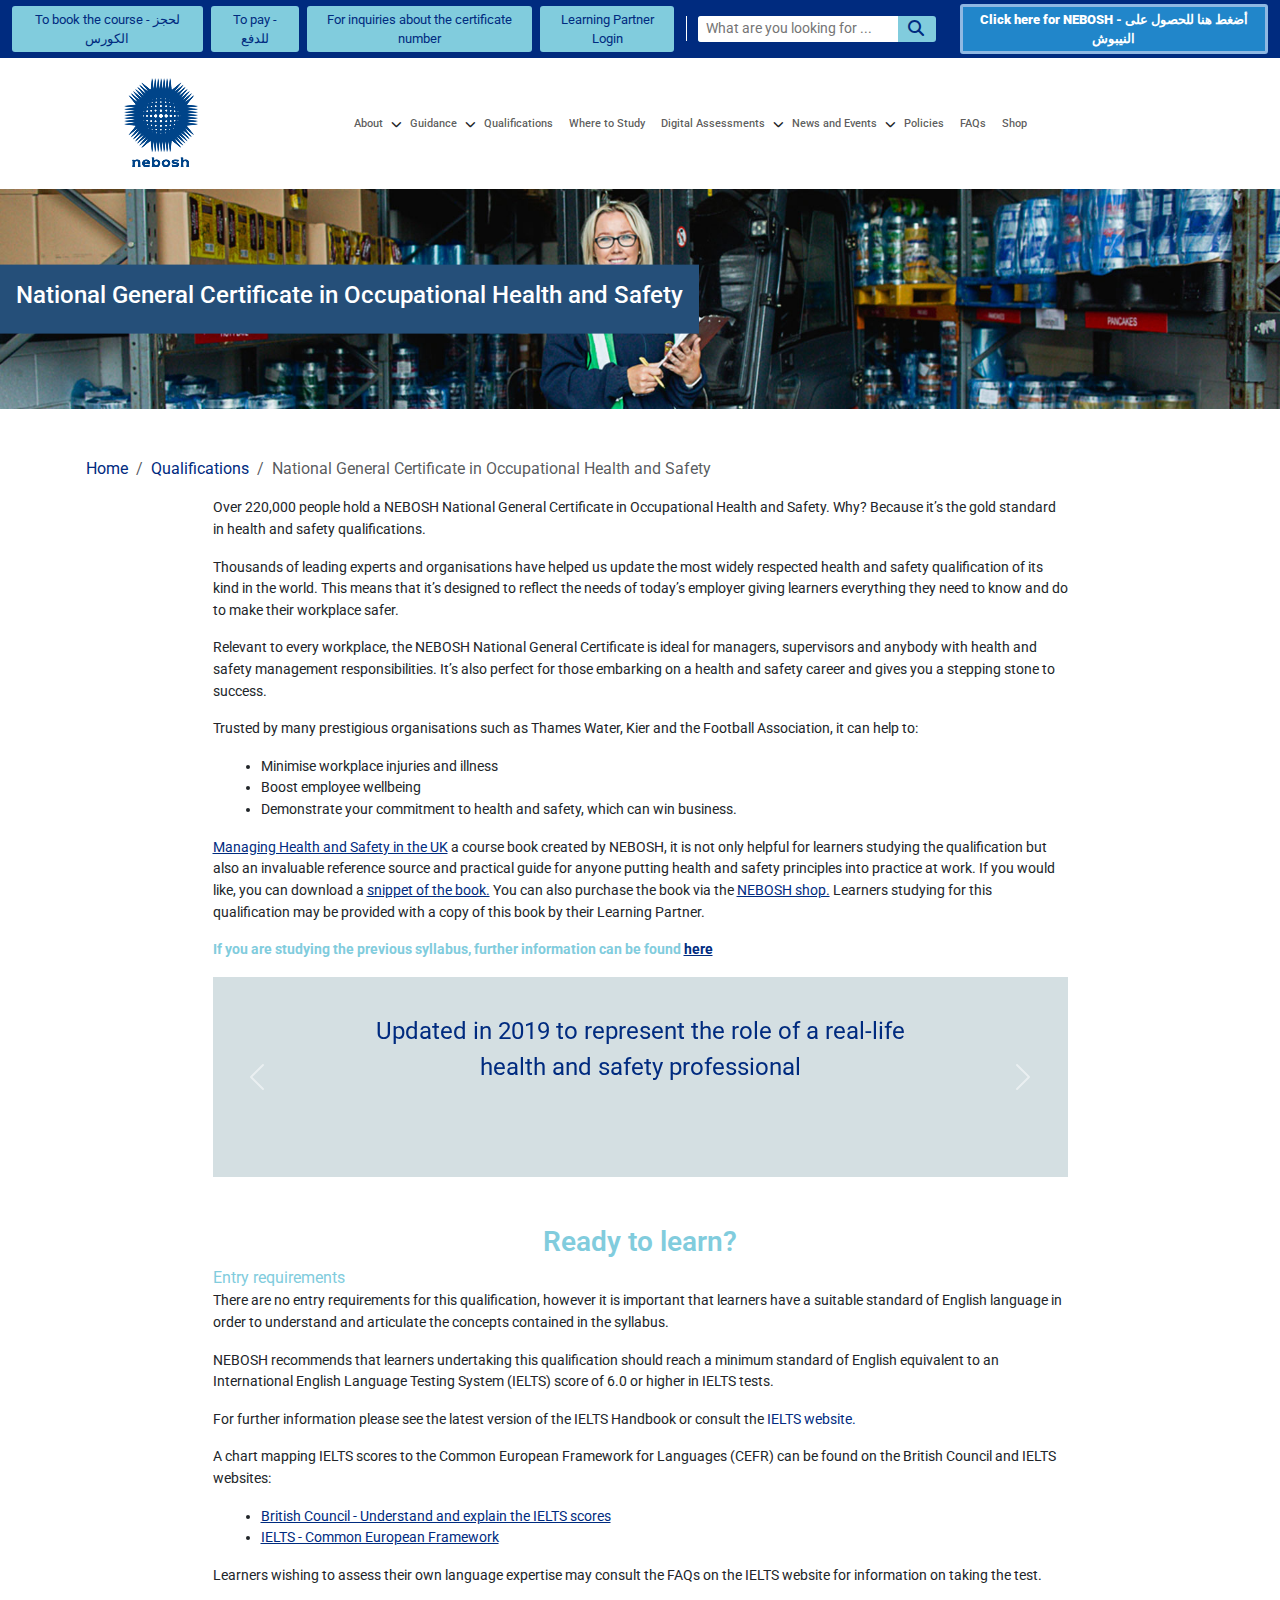
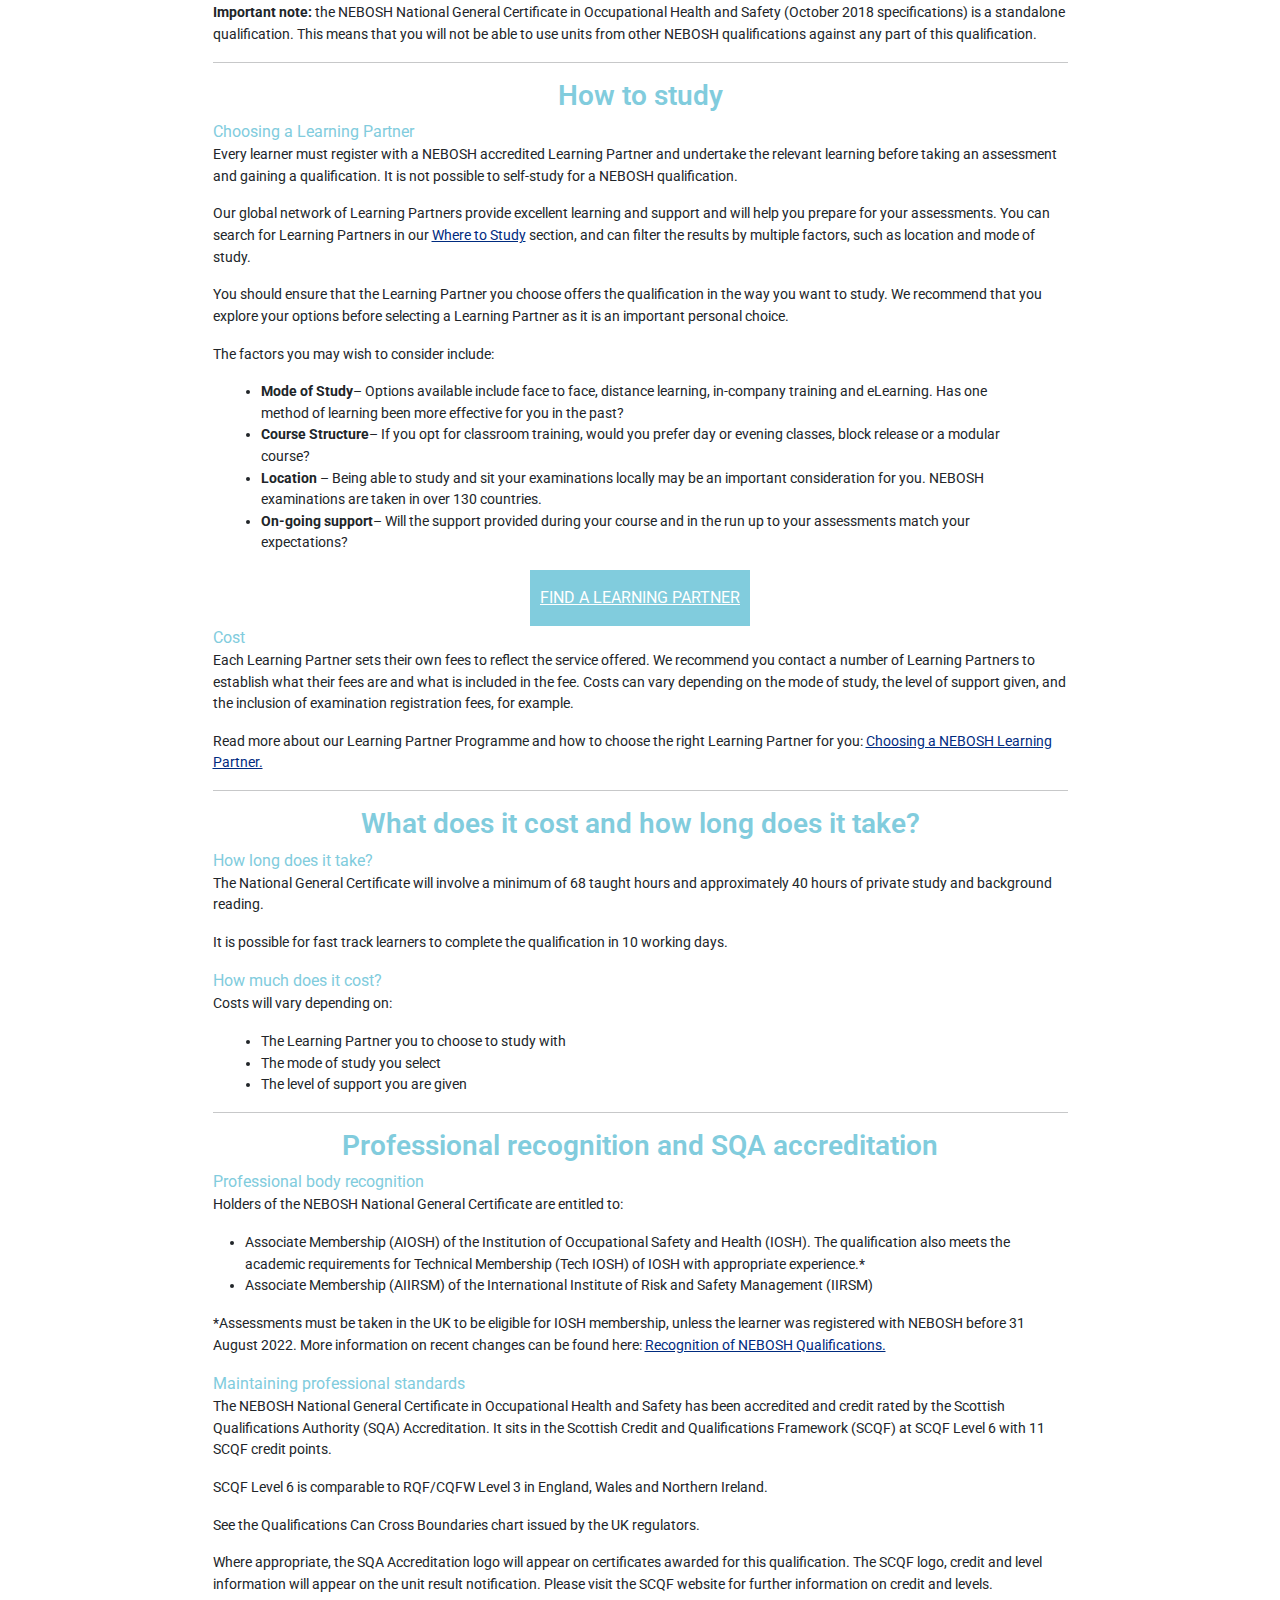
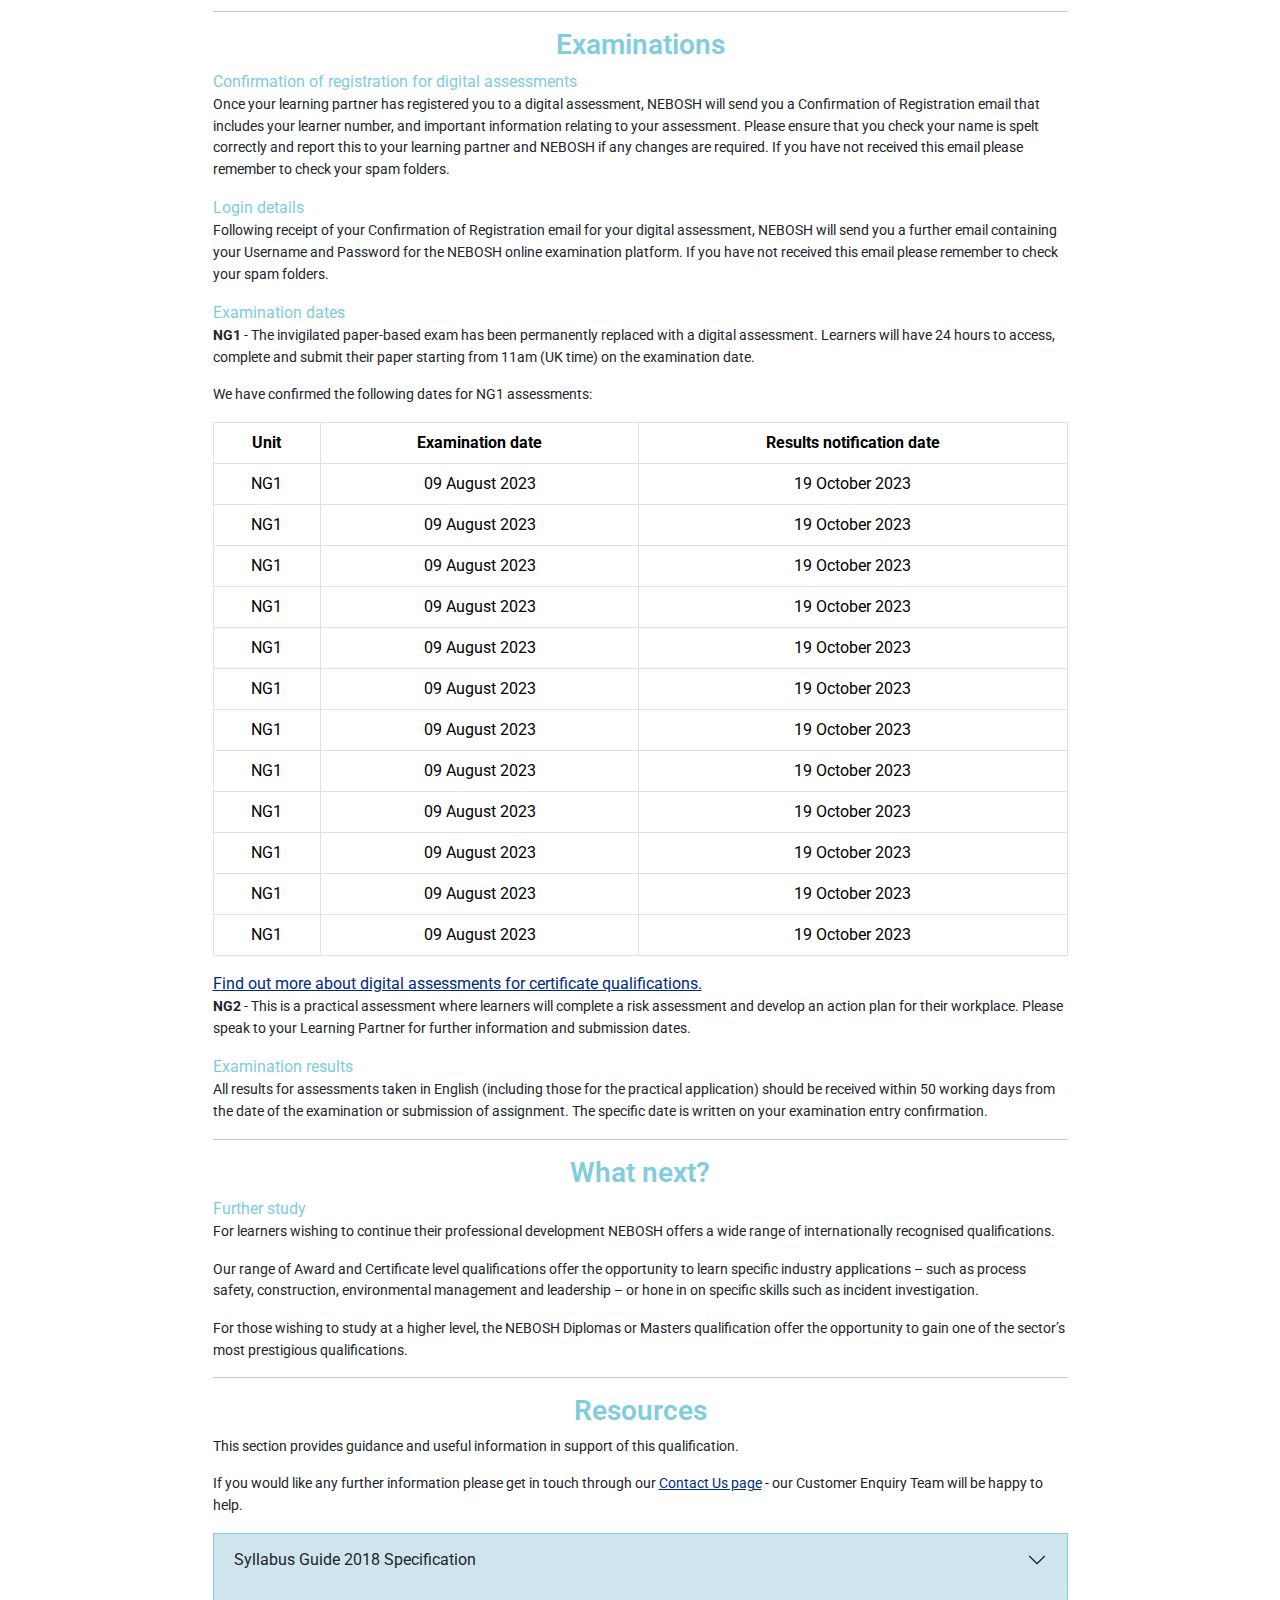
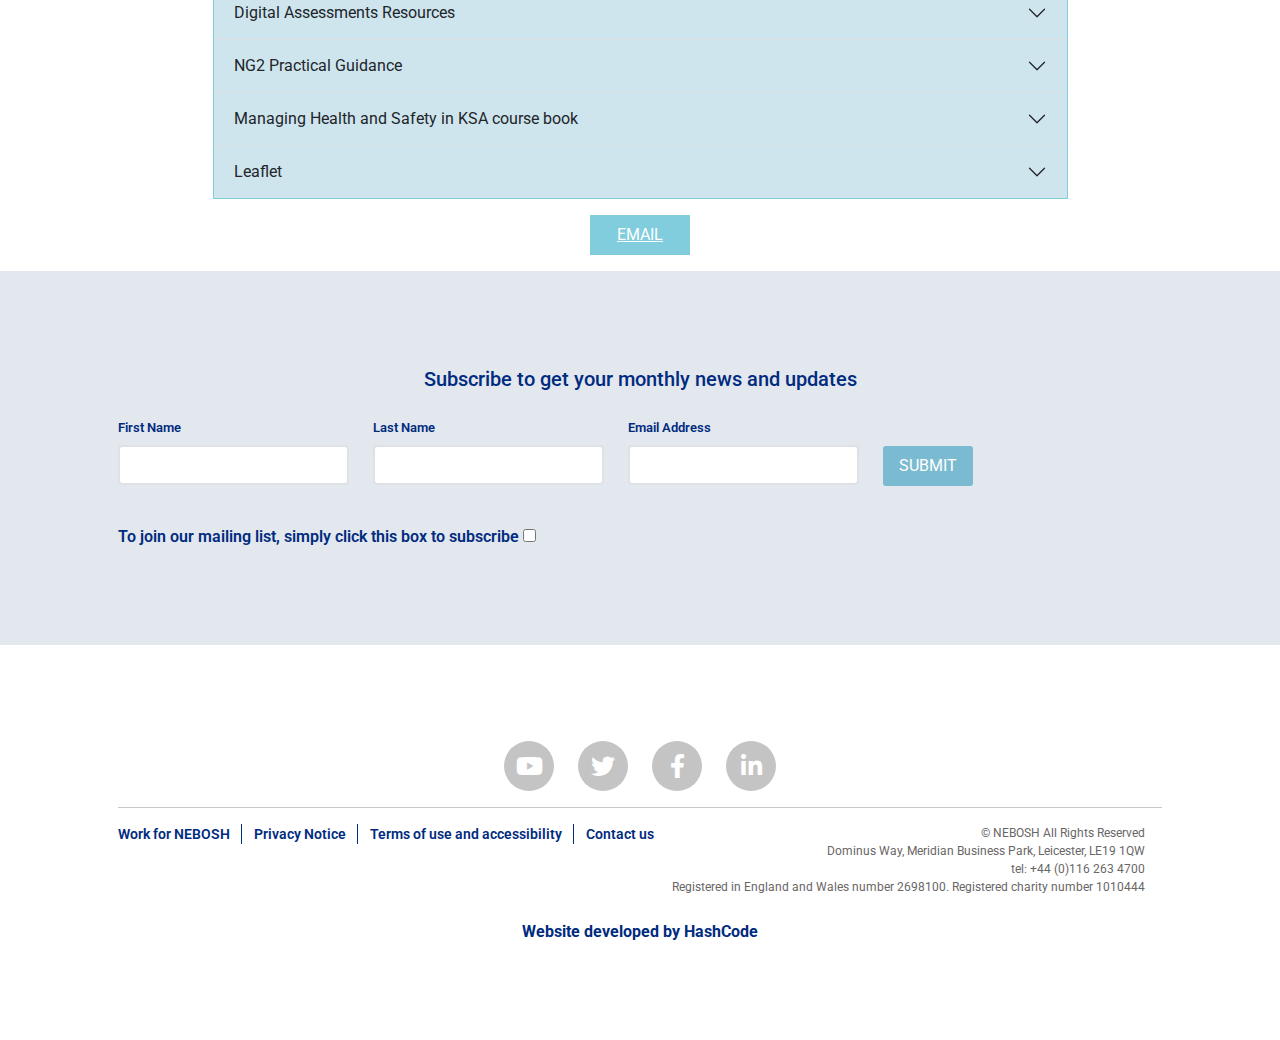
<file: pages/generalCertifcate.html>
<!DOCTYPE html>
<html lang="en">

<head>
    <meta charset="UTF-8">
    <meta name="viewport" content="width=device-width, initial-scale=1.0">
    <title>National General Certificate in Occupational Health and Safety</title>
    <link rel="shortcut icon" href="../images/corp_logo.png" type="image/x-icon">
    <!-- !CSS Files -->
    <link rel="stylesheet" href="../css/all.min.css">
    <link rel="stylesheet" href="../css/bootstrap.min.css">
    <link rel="stylesheet" href="../css/style.css">
    <link rel="stylesheet" href="../css/generalCertifcate.css">
    <!-- !Google Fonts  -->
    <link href="https://fonts.googleapis.com/css2?family=Roboto:wght@300;400;500;700;900&display=swap" rel="stylesheet">
</head>

<body>
    <!-- !-----------------------------------Header Start--------------------------->
    <header>
        <div class="header-top">
            <div class=" container-fluid  py-1 d-flex align-items-center justify-content-center  gap-4">
                <div class="d-flex flex-column flex-sm-row gap-2 ">
                    <a class="btn" href="bookCourse.html"> To book the course - لحجز الكورس </a>
                    <a class="btn" href="#">To pay - للدفع </a>
                    <a class="btn" href="certficate.html">For inquiries about the certificate number</a>
                    <a class="btn" href="#">Learning Partner Login</a>
                </div>
                <div class="search-box d-none d-lg-flex ">
                    <input type="text" placeholder="What are you looking for ...">
                    <button type="submit"><i class="fa-solid fa-magnifying-glass ms-1"></i></button>
                </div>
                <a class="btn  special-btn d-none d-lg-block" href="#">Click here for NEBOSH - أضغط هنا للحصول على
                    النيبوش</a>
            </div>
        </div>
        <!-- !--------------Navbar For Large Screens---------------->
        <nav class="navbar d-none d-lg-flex navbar-expand-lg">
            <div class="container d-flex flex-nowrap p-0 px-md-5 ">
                <a class="navbar-brand" href="../index.html"><img src="../images/corp_logo.png" alt="Logo"></a>
                <a class="btn  special-btn d-block d-lg-none " href="#">Click here for NEBOSH - أضغط هنا للحصول على
                    النيبوش</a>
                <div class="d-flex">
                    <button class="navbar-toggler" type="button" data-bs-toggle="collapse"
                        data-bs-target="#navbarSupportedContent" aria-controls="navbarSupportedContent"
                        aria-expanded="false" aria-label="Toggle navigation">
                        <span class="navbar-toggler-icon"></span>
                    </button>
                </div>
                <div class="collapse navbar-collapse" id="navbarSupportedContent">
                    <ul class="navbar-nav d-flex align-items-center mx-auto mb-2 mb-lg-0 ">
                        <li class="nav-item dropdown">
                            <a class="nav-link d-flex align-items-center gap-2" href="#" role="button"
                                data-bs-toggle="dropdown" aria-expanded="false">
                                About
                            </a>
                            <ul class="dropdown-menu d-none m-0">
                                <li><a class="dropdown-item" href="#">Our global organisation</a></li>
                                <li><a class="dropdown-item" href="#">Our Leadership</a></li>
                                <li><a class="dropdown-item" href="#">Our recognition</a></li>
                                <li><a class="dropdown-item" href="#">Our Customer Promise</a></li>
                                <li><a class="dropdown-item" href="#">Our corporate clients</a></li>
                                <li><a class="dropdown-item" href="#">Our annual reports and accounts</a></li>
                                <li><a class="dropdown-item" href="#">History of NEBOSH</a></li>
                                <li><a class="dropdown-item" href="#">Jobs at NEBOSH</a></li>
                                <li><a class="dropdown-item" href="#">Contact us</a></li>
                            </ul>
                        </li>
                        <i class="fa-solid fa-chevron-down"></i>
                        <li class="nav-item dropdown">
                            <a class="nav-link d-flex align-items-center gap-2" href="#" role="button"
                                data-bs-toggle="dropdown" aria-expanded="false">
                                Guidance
                            </a>
                            <ul class="dropdown-menu d-none m-0">
                                <li><a class="dropdown-item" href="#">Learners</a></li>
                                <li><a class="dropdown-item" href="#">Health and safety professionals</a></li>
                                <li><a class="dropdown-item" href="#">Corporate Services</a></li>
                                <li><a class="dropdown-item" href="#">Learning Partners</a></li>
                                <li><a class="dropdown-item" href="#">Examiners</a></li>
                                <li><a class="dropdown-item" href="#">NEBOSH Alumni</a></li>
                                <li><a class="dropdown-item" href="#">Funding</a></li>
                                <li><a class="dropdown-item" href="#">Careers Guide</a></li>
                                <li><a class="dropdown-item" href="#">NEBOSH Verifications</a></li>
                                <li><a class="dropdown-item" href="#">Ethical Practice Report</a></li>
                            </ul>
                        </li>
                        <i class="fa-solid fa-chevron-down"></i>
                        <li class="nav-item">
                            <a class="nav-link" href="#">Qualifications</a>
                        </li>
                        <li class="nav-item">
                            <a class="nav-link" href="#">Where to Study</a>
                        </li>
                        <li class="nav-item dropdown">
                            <a class="nav-link d-flex align-items-center gap-2" href="#" role="button"
                                data-bs-toggle="dropdown" aria-expanded="false">
                                Digital Assessments
                            </a>
                            <ul class="dropdown-menu d-none m-0">
                                <li><a class="dropdown-item" href="#">Certificate assessments</a></li>
                                <li><a class="dropdown-item" href="#">Diploma assessments</a></li>
                                <li><a class="dropdown-item" href="#">Diploma assignment submissions</a></li>
                                <li><a class="dropdown-item" href="#">Online Multiple Choice</a></li>
                            </ul>
                        </li>
                        <i class="fa-solid fa-chevron-down"></i>
                        <li class="nav-item dropdown">
                            <a class="nav-link d-flex align-items-center gap-2" href="#" role="button"
                                data-bs-toggle="dropdown" aria-expanded="false">
                                News and Events
                            </a>
                            <ul class="dropdown-menu d-none m-0">
                                <li><a class="dropdown-item" href="#">Our news</a></li>
                                <li><a class="dropdown-item" href="#">Case studies</a></li>
                                <li><a class="dropdown-item" href="#">Events</a></li>
                                <li><a class="dropdown-item" href="#">Webinars and videos</a></li>
                                <li><a class="dropdown-item" href="#">Newsletter</a></li>
                                <li><a class="dropdown-item" href="#">NEBOSH Graduation</a></li>
                                <li><a class="dropdown-item" href="#">NEBOSH Diploma Scholarship</a></li>
                                <li><a class="dropdown-item" href="#">NEBOSH L’Oréal International Bursary</a></li>
                            </ul>
                        </li>
                        <i class="fa-solid fa-chevron-down"></i>
                        <li class="nav-item">
                            <a class="nav-link" href="#">Policies</a>
                        </li>
                        <li class="nav-item">
                            <a class="nav-link" href="#">FAQs</a>
                        </li>
                        <li class="nav-item">
                            <a class="nav-link" href="#">Shop</a>
                        </li>
                    </ul>
                </div>
            </div>
        </nav>
        <!-- !--------------Navbar For Small And Medium Screens---------------->
        <nav class="navbar d-flex d-lg-none">
            <div class="container d-block  p-0">
                <div class="d-flex align-items-center justify-content-between gap-2">
                    <div>
                        <a class="navbar-brand" href="../index.html"><img src="../images/corp_logo.png" alt="Logo"></a>
                    </div>
                    <div>
                        <a class="btn  special-btn d-block d-lg-none " href="#">Click here for NEBOSH - أضغط هنا للحصول
                            على
                            النيبوش</a>
                    </div>
                    <div>
                        <button class="btn navbar-toggler shadow-none border-0">
                            <i class="fa-solid fa-bars text-blue" type="button" data-bs-toggle="offcanvas"
                                data-bs-target="#offcanvasNavbar" aria-controls="offcanvasNavbar"
                                aria-label="Toggle navigation"></i>
                        </button>
                    </div>
                </div>
                <div class="offcanvas offcanvas-start w-100 " tabindex="-1" id="offcanvasNavbar"
                    aria-labelledby="offcanvasNavbarLabel">
                    <div class="offcanvas-header">
                        <button type="button" class="btn text-white shadow-none border-0 ms-auto">
                            <i class="fa-solid fa-xmark fs-4" data-bs-dismiss="offcanvas" aria-label="Close"></i>
                        </button>
                    </div>
                    <div class="offcanvas-body p-0">
                        <ul class="navbar-nav mx-auto mb-2 mb-lg-0 ">
                            <li class="nav-item dropdown ">
                                <a class="nav-link px-3 " href="#" role="button" data-bs-toggle="dropdown"
                                    aria-expanded="false">
                                    About
                                    <i class="fa-solid fa-chevron-down"></i>
                                </a>
                                <ul class="p-4">
                                    <li><a href="#">Our global organisation</a></li>
                                    <hr>
                                    <li><a href="#">Our Leadership</a></li>
                                    <hr>
                                    <li><a href="#">Our recognition</a></li>
                                    <hr>
                                    <li><a href="#">Our Customer Promise</a></li>
                                    <hr>
                                    <li><a href="#">Our corporate clients</a></li>
                                    <hr>
                                    <li><a href="#">Our annual reports and accounts</a></li>
                                    <hr>
                                    <li><a href="#">History of NEBOSH</a></li>
                                    <hr>
                                    <li><a href="#">Jobs at NEBOSH</a></li>
                                    <hr>
                                    <li><a href="#">Contact us</a></li>
                                    <hr>
                                </ul>
                            </li>
                            <li class="nav-item dropdown">
                                <a class="nav-link px-3 " href="#" role="button" data-bs-toggle="dropdown"
                                    aria-expanded="false">
                                    Guidance
                                    <i class="fa-solid fa-chevron-down"></i>
                                </a>
                                <ul class="p-4">
                                    <li><a href="#">Learners</a></li>
                                    <hr>
                                    <li><a href="#">Health and safety professionals</a></li>
                                    <hr>
                                    <li><a href="#">Corporate Services</a></li>
                                    <hr>
                                    <li><a href="#">Learning Partners</a></li>
                                    <hr>
                                    <li><a href="#">Examiners</a></li>
                                    <hr>
                                    <li><a href="#">NEBOSH Alumni</a></li>
                                    <hr>
                                    <li><a href="#">Funding</a></li>
                                    <hr>
                                    <li><a href="#">Careers Guide</a></li>
                                    <hr>
                                    <li><a href="#">NEBOSH Verifications</a></li>
                                    <hr>
                                    <li><a href="#">Ethical Practice Report</a></li>
                                    <hr>
                                </ul>
                            </li>
                            <li class="nav-item">
                                <a class="nav-link px-3" href="#">Qualifications</a>
                            </li>
                            <hr>
                            <li class="nav-item">
                                <a class="nav-link px-3" href="#">Where to Study</a>
                            </li>
                            <hr>
                            <li class="nav-item dropdown">
                                <a class="nav-link px-3 " href="#" role="button" data-bs-toggle="dropdown"
                                    aria-expanded="false">
                                    Digital Assessments
                                    <i class="fa-solid fa-chevron-down"></i>
                                </a>
                                <ul class="p-4">
                                    <li><a href="#">Certificate assessments</a></li>
                                    <hr>
                                    <li><a href="#">Diploma assessments</a></li>
                                    <hr>
                                    <li><a href="#">Diploma assignment submissions</a></li>
                                    <hr>
                                    <li><a href="#">Online Multiple Choice</a></li>
                                    <hr>
                                </ul>
                            </li>
                            <li class="nav-item dropdown">
                                <a class="nav-link px-3 " href="#" role="button" data-bs-toggle="dropdown"
                                    aria-expanded="false">
                                    News and Events
                                    <i class="fa-solid fa-chevron-down"></i>
                                </a>
                                <ul class="p-4">
                                    <li><a href="#">Our news</a></li>
                                    <hr>
                                    <li><a href="#">Case studies</a></li>
                                    <hr>
                                    <li><a href="#">Events</a></li>
                                    <hr>
                                    <li><a href="#">Webinars and videos</a></li>
                                    <hr>
                                    <li><a href="#">Newsletter</a></li>
                                    <hr>
                                    <li><a href="#">NEBOSH Graduation</a></li>
                                    <hr>
                                    <li><a href="#">NEBOSH Diploma Scholarship</a></li>
                                    <hr>
                                    <li><a href="#">NEBOSH L’Oréal International Bursary</a></li>
                                    <hr>
                                </ul>
                            </li>
                            <li class="nav-item">
                                <a class="nav-link px-3" href="#">Policies</a>
                            </li>
                            <hr>
                            <li class="nav-item">
                                <a class="nav-link px-3" href="#">FAQs</a>
                            </li>
                            <hr>
                            <li class="na-item">
                                <a class="nav-link px-3" href="#">Shop</a>
                            </li>
                            <hr>
                        </ul>
                    </div>
                </div>
            </div>
        </nav>
    </header>
    <!-- !-----------------------------------Header End----------------------------->
    <!-- !-----------------------------------General-Certificate Start-------------->
    <section class="general-certificate">
        <div class="general-certificate-img position-relative">
            <div class="general-certificate-title">
                <h4>National General Certificate in Occupational Health and Safety</h4>
            </div>
        </div>
        <div class="container p-0 py-md-5 mt-4 mt-md-0">
            <nav aria-label="breadcrumb">
                <ol class="breadcrumb px-3">
                    <li class="breadcrumb-item text-blue "><a href="../index.html">Home</a></li>
                    <li class="breadcrumb-item text-blue "><a href="#">Qualifications</a></li>
                    <li class="breadcrumb-item active" aria-current="page">National General Certificate in Occupational
                        Health and Safety</li>
                </ol>
            </nav>
            <div class=" general-certificate-content w-75 mx-auto">
                <div>
                    <p>Over 220,000 people hold a NEBOSH National General Certificate in Occupational Health and Safety.
                        Why? Because it’s the gold standard in health and safety qualifications.</p>
                    <p>Thousands of leading experts and organisations have helped us update the most widely respected
                        health
                        and safety qualification of its kind in the world. This means that it’s designed to reflect the
                        needs of today’s employer giving learners everything they need to know and do to make their
                        workplace safer.</p>
                    <p>Relevant to every workplace, the NEBOSH National General Certificate is ideal for managers,
                        supervisors and anybody with health and safety management responsibilities. It’s also perfect
                        for
                        those embarking on a health and safety career and gives you a stepping stone to success.</p>
                    <p>Trusted by many prestigious organisations such as Thames Water, Kier and the Football
                        Association, it
                        can help to:</p>
                    <ul class="px-5">
                        <li>Minimise workplace injuries and illness</li>
                        <li>Boost employee wellbeing</li>
                        <li>Demonstrate your commitment to health and safety, which can win
                            business.</li>
                    </ul>
                    <p><a class="text-blue text-decoration-underline" href="#">Managing Health and Safety in the UK</a>
                        a
                        course book created by
                        NEBOSH, it is not only helpful for learners studying the qualification but also an invaluable
                        reference source and practical guide for anyone putting health and safety principles into
                        practice
                        at work. If you would like, you can download a <a class="text-blue text-decoration-underline"
                            href="#">snippet of the book.</a> You can also purchase the book
                        via the <a class="text-blue text-decoration-underline" href="#">NEBOSH shop.</a> Learners
                        studying
                        for this qualification may be provided with a copy of this
                        book by their Learning Partner.</p>
                    <p class="text-cyan fw-bolder">If you are studying the previous syllabus, further information can be
                        found <a class="text-blue text-decoration-underline" href="#">here</a></p>
                </div>
                <div id="carouselExampleCaptions" class="carousel slide" style="height: 200px;">
                    <div class="carousel-inner w-100 h-100">
                        <div class="carousel-item w-100 h-100 active">
                            <div class="carousel-caption d-flex align-items-center justify-content-center h-100">
                                <p class="text-blue fs-4 ">Updated in 2019 to represent the role of a real-life health
                                    and safety professional
                                </p>
                            </div>
                        </div>
                        <div class="carousel-item w-100 h-100">
                            <div class="carousel-caption d-flex align-items-center justify-content-center h-100">
                                <p class="text-blue fs-4 ">Helps you ‘know and do’ effective health and safety</p>
                            </div>
                        </div>
                        <div class="carousel-item w-100 h-100">
                            <div class="carousel-caption d-flex align-items-center justify-content-center h-100">
                                <p class="text-blue fs-4 ">Over 200,000 people hold a NEBOSH National General
                                    Certificate; it’s the gold
                                    standard in health and safety qualifications</p>
                            </div>
                        </div>
                    </div>
                    <button class="carousel-control-prev" type="button" data-bs-target="#carouselExampleCaptions"
                        data-bs-slide="prev">
                        <span class="carousel-control-prev-icon" aria-hidden="true"></span>
                        <span class="visually-hidden">Previous</span>
                    </button>
                    <button class="carousel-control-next" type="button" data-bs-target="#carouselExampleCaptions"
                        data-bs-slide="next">
                        <span class="carousel-control-next-icon" aria-hidden="true"></span>
                        <span class="visually-hidden">Next</span>
                    </button>
                </div>
            </div>
        </div>
    </section>
    <!-- !-----------------------------------General-Certificate End---------------->
    <!-- !-----------------------------------Main Start----------------------------->
    <section class="main-section">
        <div class="container p-0  mt-4 mt-md-0">
            <div class="w-75 mx-auto">
                <div>
                    <h5>Ready to learn?</h5>
                    <span>Entry requirements </span>
                    <p>There are no entry requirements for this qualification, however it is important that learners
                        have a
                        suitable standard of English language in order to understand and articulate the concepts
                        contained
                        in
                        the syllabus.</p>
                    <p>NEBOSH recommends that learners undertaking this qualification should reach a minimum standard of
                        English
                        equivalent to an International English Language Testing System (IELTS) score of 6.0 or higher in
                        IELTS
                        tests.</p>
                    <p>For further information please see the latest version of the IELTS Handbook or consult the <a
                            class="text-blue" href="#">IELTS website.</a></p>
                    <p>A chart mapping IELTS scores to the Common European Framework for Languages (CEFR) can be found
                        on
                        the British Council and IELTS websites:</p>
                    <ul class="px-md-5">
                        <li><a class="text-blue text-decoration-underline" href="#">British Council - Understand and
                                explain
                                the IELTS scores</a></li>
                        <li><a class="text-blue text-decoration-underline" href="#">IELTS - Common European
                                Framework</a>
                        </li>
                    </ul>
                    <p>Learners wishing to assess their own language expertise may consult the FAQs on the IELTS website
                        for
                        information on taking the test.
                    </p>
                    <p> <b>Important note:</b> the NEBOSH National General Certificate in Occupational Health and Safety
                        (October
                        2018 specifications) is a standalone qualification. This means that you will not be able to use
                        units from other NEBOSH qualifications against any part of this qualification.</p>
                </div>
                <hr>
                <div>
                    <h5>How to study</h5>
                    <span>Choosing a Learning Partner</span>
                    <p>Every learner must register with a NEBOSH accredited Learning Partner and undertake the relevant
                        learning before taking an assessment and gaining a qualification. It is not possible to
                        self-study
                        for a NEBOSH qualification.
                    </p>
                    <p>Our global network of Learning Partners provide excellent learning and support and will help you
                        prepare for your assessments. You can search for Learning Partners in our <a
                            class="text-blue text-decoration-underline" href="#">Where to Study</a> section,
                        and can filter the results by multiple factors, such as location and mode of study.
                    </p>
                    <p>You should ensure that the Learning Partner you choose offers the qualification in the way you
                        want
                        to study. We recommend that you explore your options before selecting a Learning Partner as it
                        is an
                        important personal choice.
                    </p>
                    <p>The factors you may wish to consider include:
                    </p>
                    <ul class="px-md-5">
                        <li><b>Mode of Study</b>– Options available include face to face, distance learning, in-company
                            training and eLearning. Has one method of learning been more effective for you in the past?
                        </li>
                        <li><b>Course Structure</b>– If you opt for classroom training, would you prefer day or evening
                            classes, block release or a modular course?</li>
                        <li><b>Location </b>– Being able to study and sit your examinations locally may be an important
                            consideration for you. NEBOSH examinations are taken in over 130 countries.</li>
                        <li><b>On-going support</b>– Will the support provided during your course and in the run up to
                            your
                            assessments match your expectations?</li>
                    </ul>
                    <a style="width: 220px;"
                        class="bg-cyan d-block hover-btn text-center mx-auto py-3 text-white text-decoration-underline "
                        href="#">FIND A LEARNING PARTNER</a>
                    <span>Cost</span>
                    <p>Each Learning Partner sets their own fees to reflect the service offered. We recommend you
                        contact a
                        number of Learning Partners to establish what their fees are and what is included in the fee.
                        Costs
                        can vary depending on the mode of study, the level of support given, and the inclusion of
                        examination registration fees, for example.
                    </p>
                    <p>Read more about our Learning Partner Programme and how to choose the right Learning Partner for
                        you:
                        <a class="text-blue text-decoration-underline" href="#"> Choosing a NEBOSH Learning Partner.</a>
                    </p>
                </div>
                <hr>
                <div>
                    <h5>What does it cost and how long does it take?</h5>
                    <span>How long does it take?</span>
                    <p>The National General Certificate will involve a minimum of 68 taught hours and approximately 40
                        hours
                        of private study and background reading.
                    </p>
                    <p>It is possible for fast track learners to complete the qualification in 10 working days.
                    </p>
                    <span>How much does it cost?</span>
                    <p>Costs will vary depending on:</p>
                    <ul class="px-md-5">
                        <li>The Learning Partner you to choose to study with</li>
                        <li>The mode of study you select</li>
                        <li>The level of support you are given</li>
                    </ul>
                </div>
                <hr>
                <div>
                    <h5>Professional recognition and SQA accreditation</h5>
                    <span>Professional body recognition</span>
                    <p>Holders of the NEBOSH National General Certificate are entitled to:</p>
                    <ul>
                        <li>Associate Membership (AIOSH) of the Institution of Occupational Safety and Health (IOSH).
                            The
                            qualification also meets the academic requirements for Technical Membership (Tech IOSH) of
                            IOSH
                            with appropriate experience.* </li>
                        <li>Associate Membership (AIIRSM) of the International Institute of Risk and Safety Management
                            (IIRSM) </li>
                    </ul>
                    <p>*Assessments must be taken in the UK to be eligible for IOSH membership, unless the learner was
                        registered with NEBOSH before 31 August 2022. More information on recent changes can be found
                        here:
                        <a class="text-blue text-decoration-underline" href="#">Recognition of NEBOSH
                            Qualifications.</a>
                    </p>
                    <span>Maintaining professional standards</span>
                    <p>The NEBOSH National General Certificate in Occupational Health and Safety has been accredited and
                        credit rated by the Scottish Qualifications Authority (SQA) Accreditation. It sits in the
                        Scottish
                        Credit and Qualifications Framework (SCQF) at SCQF Level 6 with 11 SCQF credit points.</p>
                    <p>SCQF Level 6 is comparable to RQF/CQFW Level 3 in England, Wales and Northern Ireland.</p>
                    <p>See the <a href="#">Qualifications Can Cross Boundaries</a> chart issued by the UK regulators.
                    </p>
                    <p>Where appropriate, the SQA Accreditation logo will appear on certificates awarded for this
                        qualification. The SCQF logo, credit and level information will appear on the unit result
                        notification. Please visit the <a href="#">SCQF website</a> for further information on credit
                        and
                        levels. </p>
                </div>
                <hr>
                <div>
                    <h5>Examinations</h5>
                    <span>Confirmation of registration for digital assessments </span>
                    <p>Once your learning partner has registered you to a digital assessment, NEBOSH will send you a
                        Confirmation of Registration email that includes your learner number, and important information
                        relating to your assessment. Please ensure that you check your name is spelt correctly and
                        report
                        this to your learning partner and NEBOSH if any changes are required. If you have not received
                        this
                        email please remember to check your spam folders.
                    </p>
                    <span>Login details </span>
                    <p>Following receipt of your Confirmation of Registration email for your digital assessment, NEBOSH
                        will
                        send you a further email containing your Username and Password for the NEBOSH online examination
                        platform. If you have not received this email please remember to check your spam folders.
                    </p>
                    <span>Examination dates </span>
                    <p> <b>NG1 </b>- The invigilated paper-based exam has been permanently replaced with a digital
                        assessment. Learners will have 24 hours to access, complete and submit their paper starting from
                        11am (UK time) on the examination date.
                    </p>
                    <p>We have confirmed the following dates for NG1 assessments: </p>
                </div>
                <div class="row">
                    <div class="col">
                        <table class="text-center table table-bordered table-responsive">
                            <tr>
                                <td><b>Unit</b></td>
                                <td><b>Examination date </b></td>
                                <td><b>Results notification date </b></td>
                            </tr>
                            <tr>
                                <td>NG1</td>
                                <td>09 August 2023</td>
                                <td>19 October 2023</td>
                            </tr>
                            <tr>
                                <td>NG1</td>
                                <td>09 August 2023</td>
                                <td>19 October 2023</td>
                            </tr>
                            <tr>
                                <td>NG1</td>
                                <td>09 August 2023</td>
                                <td>19 October 2023</td>
                            </tr>
                            <tr>
                                <td>NG1</td>
                                <td>09 August 2023</td>
                                <td>19 October 2023</td>
                            </tr>
                            <tr>
                                <td>NG1</td>
                                <td>09 August 2023</td>
                                <td>19 October 2023</td>
                            </tr>
                            <tr>
                                <td>NG1</td>
                                <td>09 August 2023</td>
                                <td>19 October 2023</td>
                            </tr>
                            <tr>
                                <td>NG1</td>
                                <td>09 August 2023</td>
                                <td>19 October 2023</td>
                            </tr>
                            <tr>
                                <td>NG1</td>
                                <td>09 August 2023</td>
                                <td>19 October 2023</td>
                            </tr>
                            <tr>
                                <td>NG1</td>
                                <td>09 August 2023</td>
                                <td>19 October 2023</td>
                            </tr>
                            <tr>
                                <td>NG1</td>
                                <td>09 August 2023</td>
                                <td>19 October 2023</td>
                            </tr>
                            <tr>
                                <td>NG1</td>
                                <td>09 August 2023</td>
                                <td>19 October 2023</td>
                            </tr>
                            <tr>
                                <td>NG1</td>
                                <td>09 August 2023</td>
                                <td>19 October 2023</td>
                            </tr>
                        </table>
                    </div>
                </div>
                <div>
                    <a class="text-blue text-decoration-underline" href="#">Find out more about digital assessments for
                        certificate qualifications.</a>
                    <p><b>NG2</b> - This is a practical assessment where learners will complete a risk assessment and
                        develop an
                        action plan for their workplace. Please speak to your Learning Partner for further information
                        and
                        submission dates.
                    </p>
                    <span>Examination results </span>
                    <p>All results for assessments taken in English (including those for the practical application)
                        should
                        be received within 50 working days from the date of the examination or submission of assignment.
                        The
                        specific date is written on your examination entry confirmation. </p>
                </div>
                <hr>
                <div>
                    <h5>What next? </h5>
                    <span>Further study </span>
                    <p>For learners wishing to continue their professional development NEBOSH offers a wide range of
                        internationally recognised qualifications. </p>
                    <p>Our range of Award and Certificate level qualifications offer the opportunity to learn specific
                        industry applications – such as process safety, construction, environmental management and
                        leadership – or hone in on specific skills such as incident investigation. </p>
                    <p>For those wishing to study at a higher level, the NEBOSH Diplomas or Masters qualification offer
                        the
                        opportunity to gain one of the sector’s most prestigious qualifications.
                    </p>
                </div>
                <hr>
                <h5>Resources</h5>
                <p>This section provides guidance and useful information in support of this qualification. </p>
                <p>If you would like any further information please get in touch through our <a
                        class="text-blue text-decoration-underline" href="#">Contact Us page</a> - our
                    Customer Enquiry Team will be happy to help.
                </p>
                <div class="accordion accordion-flush" id="accordionFlushExample">
                    <div class="accordion-item">
                        <h2 class="accordion-header ">
                            <button class="accordion-button collapsed" type="button" data-bs-toggle="collapse"
                                data-bs-target="#flush-collapseOne" aria-expanded="false"
                                aria-controls="flush-collapseOne">
                                Syllabus Guide 2018 Specification
                            </button>
                        </h2>
                        <div id="flush-collapseOne" class="accordion-collapse collapse"
                            data-bs-parent="#accordionFlushExample">
                            <div class="accordion-body">
                                <ul>
                                    <li><a class="text-blue text-decoration-underline" href="#">Syllabus Guide for
                                            Learners</a></li>
                                    <li><a class="text-blue text-decoration-underline" href="#">Syllabus Guide for
                                            Learners Partners</a></li>
                                </ul>
                            </div>
                        </div>
                    </div>
                    <div class="accordion-item">
                        <h2 class="accordion-header ">
                            <button class="accordion-button collapsed" type="button" data-bs-toggle="collapse"
                                data-bs-target="#flush-collapseTow" aria-expanded="false"
                                aria-controls="flush-collapseTow">
                                Digital Assessments Resources
                            </button>
                        </h2>
                        <div id="flush-collapseTow" class="accordion-collapse collapse"
                            data-bs-parent="#accordionFlushExample">
                            <div class="accordion-body">
                                <p>NEBOSH has introduced digital assessments for a number of certificate-level
                                    qualifications. These are scenario-based assessments which maintain the rigour and
                                    recognition people expect from a NEBOSH qualification.</p>
                                <p>We have put together more information and resources for our digital assessments,
                                    including guidance to help you prepare, sample papers, and answers to frequently
                                    asked questions. We have recently added a new Scenario-based assessment guide for
                                    learners to help you prepare for your assessment.</p>
                                <a style="max-width: 250px;"
                                    class="bg-cyan d-block hover-btn   mb-2 py-3 px-2 text-white text-decoration-underline "
                                    href="#">ABOUT DIGITAL ASSESSMENTS</a>
                                <a style="max-width: 300px;"
                                    class="bg-cyan d-block hover-btn    py-3 px-2 text-white text-decoration-underline "
                                    href="#">DIGITAL ASSESSMENTS RESOURCES</a>
                            </div>
                        </div>
                    </div>
                    <div class="accordion-item">
                        <h2 class="accordion-header ">
                            <button class="accordion-button collapsed" type="button" data-bs-toggle="collapse"
                                data-bs-target="#flush-collapseThree" aria-expanded="false"
                                aria-controls="flush-collapseThree">
                                NG2 Practical Guidance
                            </button>
                        </h2>
                        <div id="flush-collapseThree" class="accordion-collapse collapse"
                            data-bs-parent="#accordionFlushExample">
                            <div class="accordion-body">
                                <a class="d-block" href="#">NG2 Practical Guidance</a>
                                <span>Assessment Pack</span>
                                <a class="text-blue d-block text-decoration-underline" href="#">NG2 example</a>
                                <a class="text-blue d-block text-decoration-underline" href="#">NG2 forms - electronic
                                    submission</a>
                                <a class="text-blue d-block text-decoration-underline" href="#">NG2 forms - written
                                    submission</a>
                                <span>Examiner guidance </span>
                                <p>Additional information and resources for examiners can be found here; <a
                                        class="text-blue text-decoration-underline" href="#">NG2/IG2
                                        Examiner Guidance.</a> This may also be useful for Learning Partners and
                                    learners
                                    preparing to complete the assessment. </p>
                            </div>
                        </div>
                    </div>
                    <div class="accordion-item">
                        <h2 class="accordion-header ">
                            <button class="accordion-button collapsed" type="button" data-bs-toggle="collapse"
                                data-bs-target="#flush-collapseFour" aria-expanded="false"
                                aria-controls="flush-collapseFour">
                                Managing Health and Safety in KSA course book
                            </button>
                        </h2>
                        <div id="flush-collapseFour" class="accordion-collapse collapse"
                            data-bs-parent="#accordionFlushExample">
                            <div class="accordion-body">
                                <p>The Managing Health and Safety in KSA book follows the syllabus for the National
                                    General Certificate in Occupational Safety and Health (2018 specification) making it
                                    an ideal resource for learners who are studying this qualification.
                                </p>
                                <p>The book and qualification both look at how workplace health and safety should be
                                    managed effectively and are based on the UK's key legal requirements and best
                                    practice. The book contains practical activities, case studies and key terminology
                                    definitions. It can be used during a taught course or as a study aid for eLearning
                                    and distance learning.
                                </p>
                                <p>Even if you are not studying the NEBOSH National General Certificate, this book is a
                                    valuable reference source and practical guide that will help you put health and
                                    safety principles into practice in your workplace, wherever you work.
                                </p>
                                <p>An extract is available to download: <a class="text-blue text-decoration-underline"
                                        href="#">Download a preview.</a> </p>
                                <a style="width: 220px;"
                                    class="bg-cyan d-block hover-btn text-center mb-2 py-3 text-white text-decoration-underline "
                                    href="#">ORDER ONLINE</a>
                                <p class="fst-italic">Learners studying this qualification may receive a copy from their
                                    Learning Partner.
                                </p>
                            </div>
                        </div>
                    </div>
                    <div class="accordion-item">
                        <h2 class="accordion-header ">
                            <button class="accordion-button collapsed" type="button" data-bs-toggle="collapse"
                                data-bs-target="#flush-collapseFive" aria-expanded="false"
                                aria-controls="flush-collapseFive">
                                Leaflet
                            </button>
                        </h2>
                        <div id="flush-collapseFive" class="accordion-collapse collapse"
                            data-bs-parent="#accordionFlushExample">
                            <div class="accordion-body">
                                <a class="text-blue text-decoration-underline" href="#">NG Leaflet</a>
                            </div>
                        </div>
                    </div>
                </div>
                <a style="width: 100px;"
                    class="hover-btn bg-cyan d-block  text-center my-3 mx-auto py-2 text-white text-decoration-underline"
                    href="#">EMAIL</a>
            </div>
        </div>
    </section>
    <!-- !-----------------------------------Main End------------------------------->
    <!-- !-----------------------------------Subscribe Start------------------------>
    <section class="subscribe py-5">
        <div class="container p-2 p-md-5">
            <h4 class="text-center h5">Subscribe to get your monthly news and updates</h4>
            <form class="d-flex align-items-center flex-column flex-md-row gap-4 my-4">
                <div class="mb-3 ">
                    <label for="firstName" class="form-label fw-semibold">First Name</label>
                    <input type="text" class="form-control shadow-none border-2  rounded-1" id="firstName">
                </div>
                <div class="mb-3 ">
                    <label for="lastName" class="form-label fw-semibold">Last Name</label>
                    <input type="text" class="form-control shadow-none border-2  rounded-1" id="lastName">
                </div>
                <div class="mb-3 ">
                    <label for="email" class="form-label fw-semibold">Email Address</label>
                    <input type="email" class="form-control shadow-none border-2  rounded-1" id="email">
                </div>
                <div class="mt-3 mx-auto mx-md-0">
                    <button type="submit">SUBMIT</button>
                </div>
            </form>
            <div>
                <span class="fw-semibold">To join our mailing list, simply click this box to subscribe <input
                        type="checkbox"></span>
            </div>
        </div>
    </section>
    <!-- !-----------------------------------Subscribe End-------------------------->
    <!-- !-----------------------------------Footer Start--------------------------->
    <footer class="py-5">
        <div class="container p-0 p-md-5">
            <ul class="social-icons d-flex justify-content-center p-0 gap-4">
                <li>
                    <a href="#"><i class="fa-brands fa-youtube"></i></a>
                </li>
                <li>
                    <a href="#"><i class="fa-brands fa-twitter"></i></a>
                </li>
                <li>
                    <a href="#"><i class="fa-brands fa-facebook-f"></i></a>
                </li>
                <li>
                    <a href="#"><i class="fa-brands fa-linkedin-in"></i></a>
                </li>
            </ul>
            <hr>
            <div class=" footer-bottom d-flex flex-wrap  justify-content-between">
                <div class="footer-bottom-left">
                    <ul class=" d-flex flex-wrap justify-content-center p-0 gap-3 gap-md-4">
                        <li>
                            <a href="#">Work for NEBOSH </a>
                        </li>
                        <li>
                            <a href="#">Privacy Notice</a>
                        </li>
                        <li>
                            <a href="#">Terms of use and accessibility</a>
                        </li>
                        <li>
                            <a href="#">Contact us</a>
                        </li>
                    </ul>
                </div>
                <div class=" footer-bottom-right mx-0 mx-md-auto text-center text-lg-end">
                    <p> © NEBOSH All Rights Reserved</p>
                    <p> Dominus Way, Meridian Business Park, Leicester, LE19 1QW</p>
                    <p>tel: +44 (0)116 263 4700</p>
                    <p> Registered in England and Wales number 2698100. Registered charity number 1010444</p>
                </div>
                <div class="text-center mt-4 w-100">
                    <a class="fw-bold" href="https://www.facebook.com/hashcode.company" target="_blank">Website
                        developed by HashCode</a>
                </div>
            </div>
        </div>
    </footer>
    <!-- !-----------------------------------Footer End----------------------------->
    <script src="../js/bootstrap.bundle.min.js"></script>
</body>

</html>
</file>
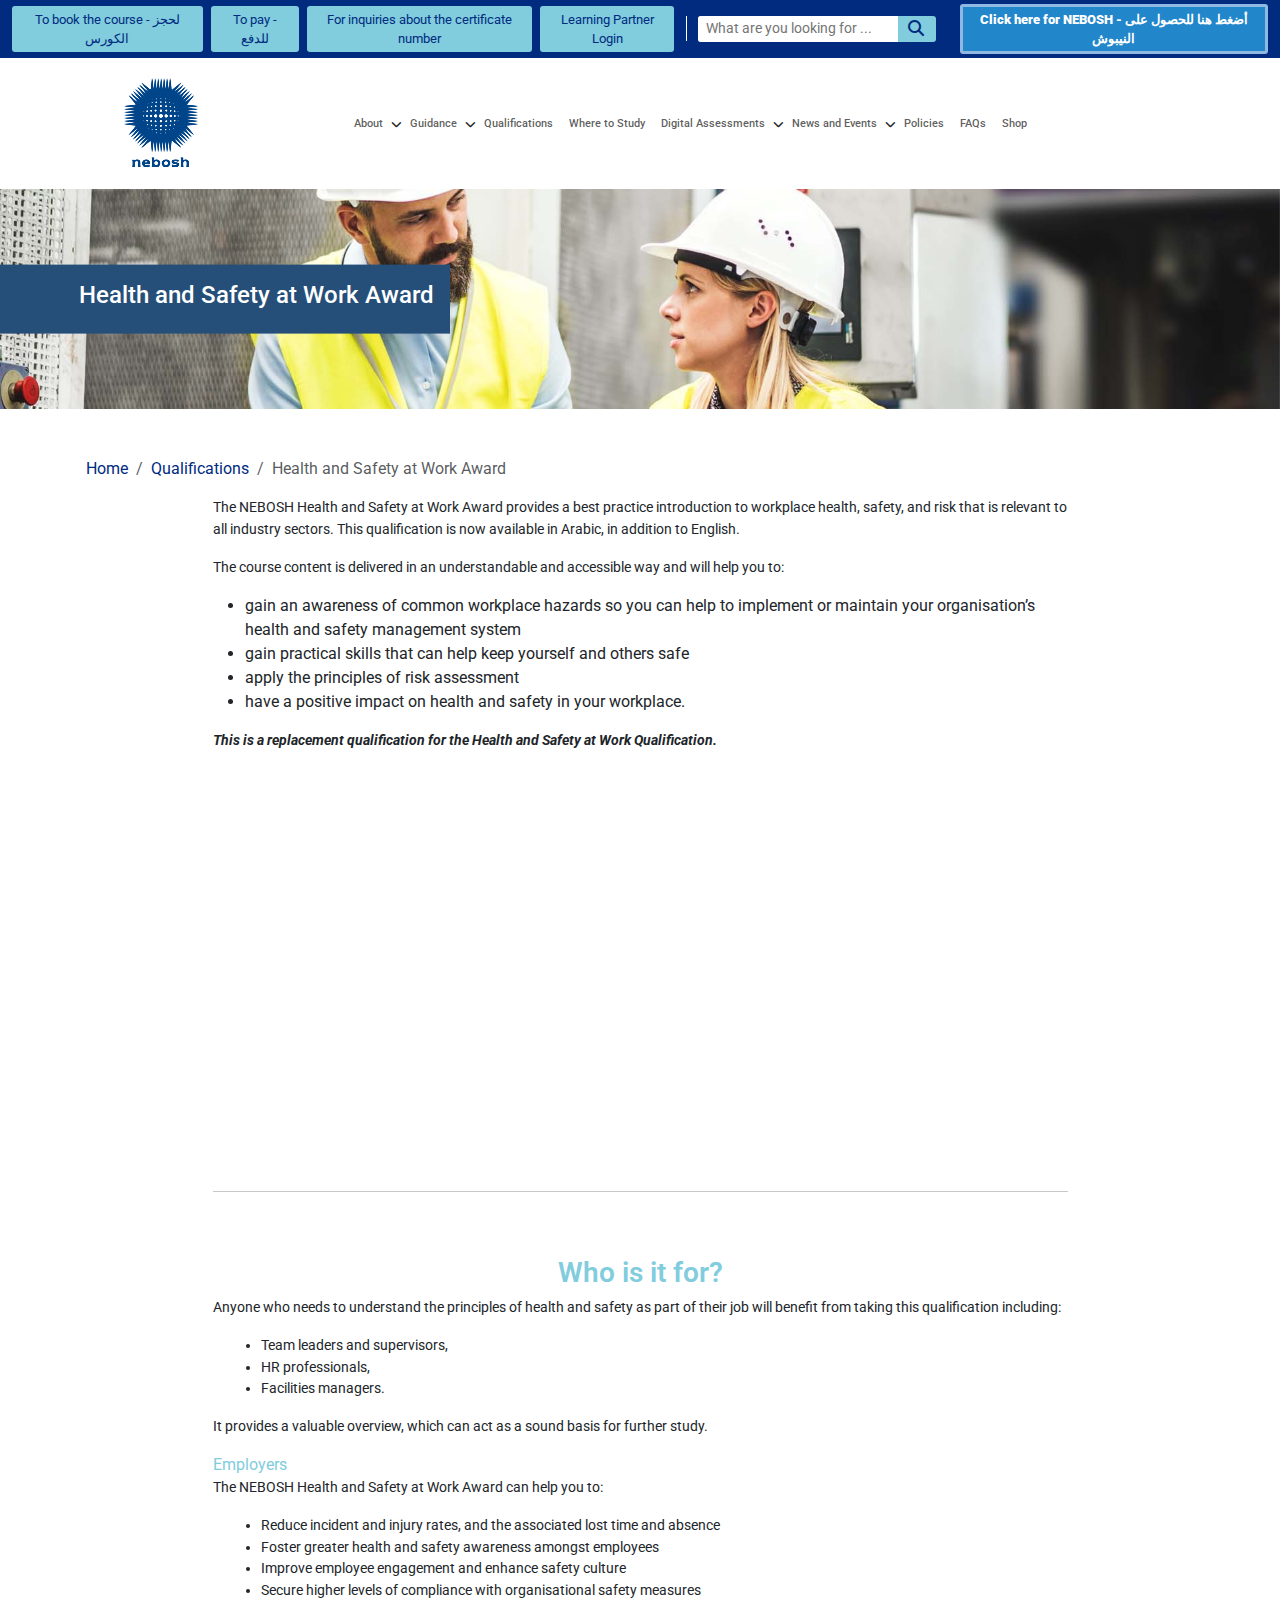
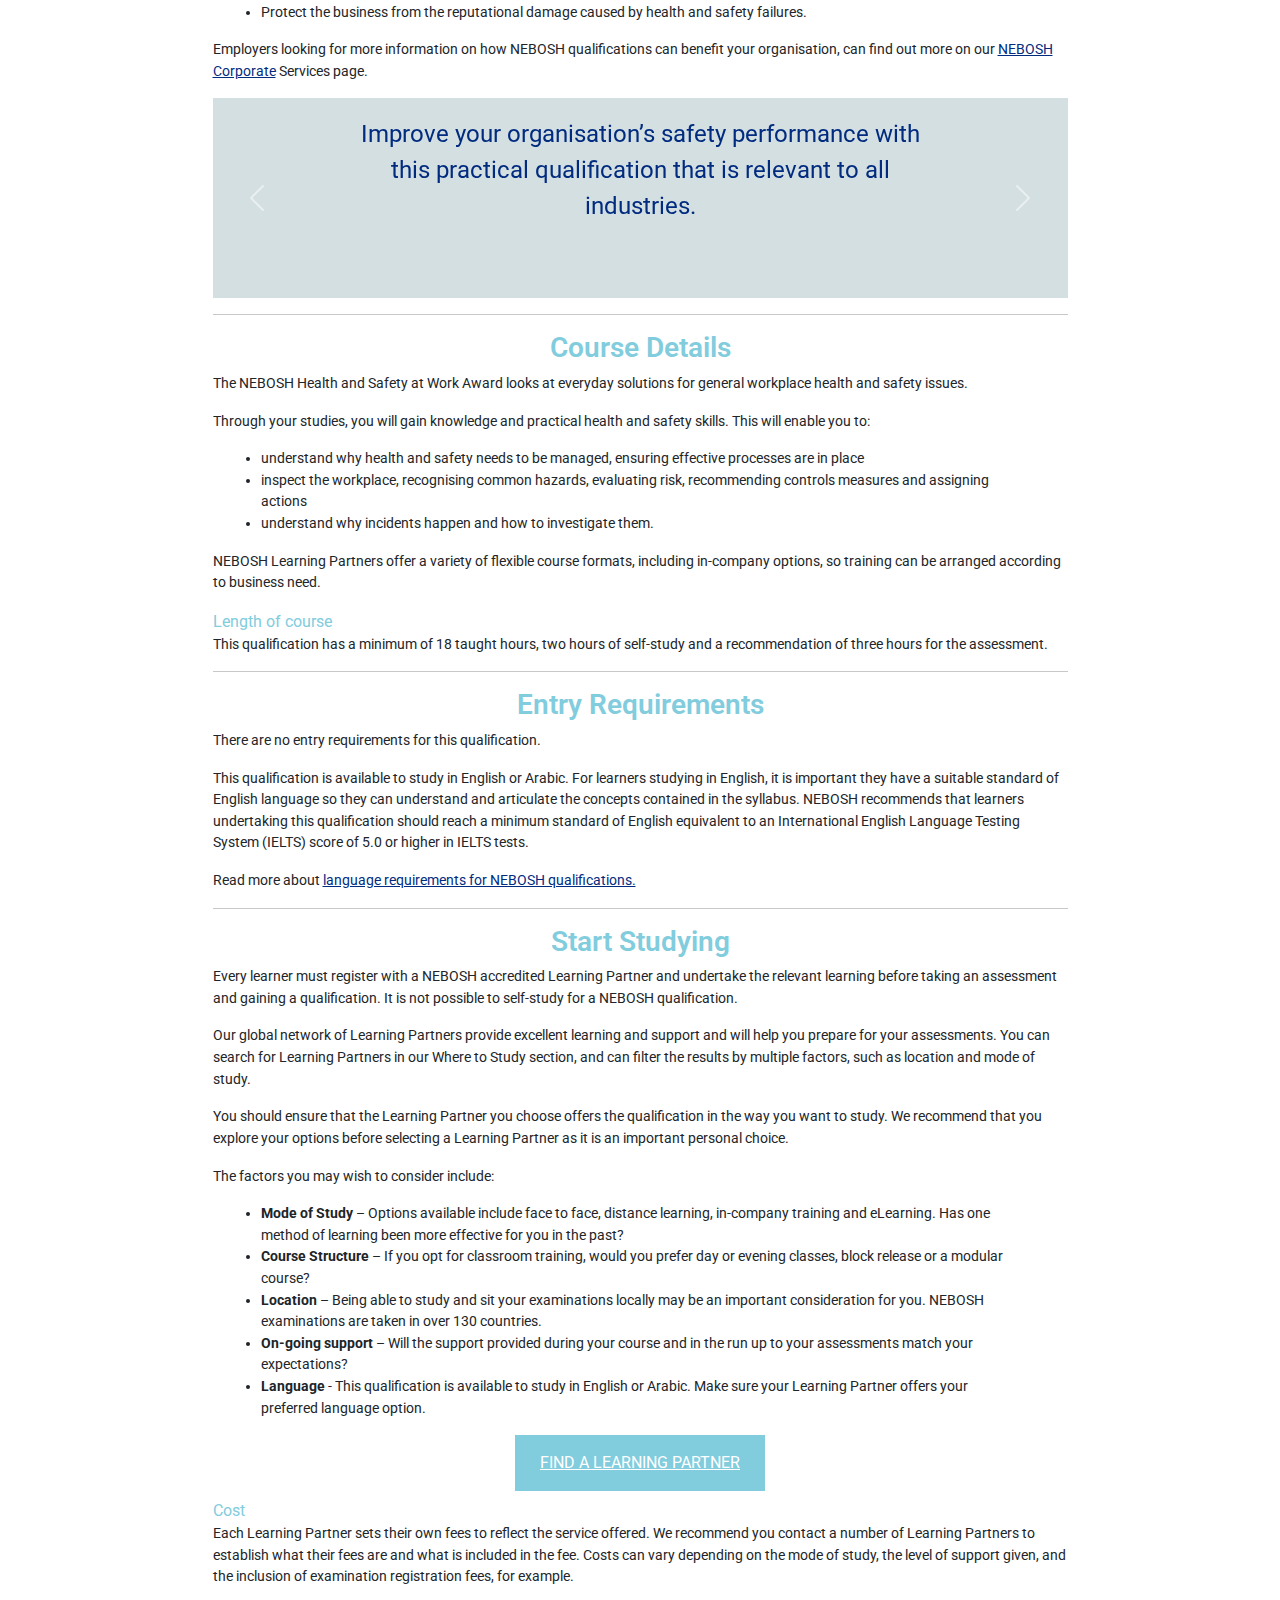
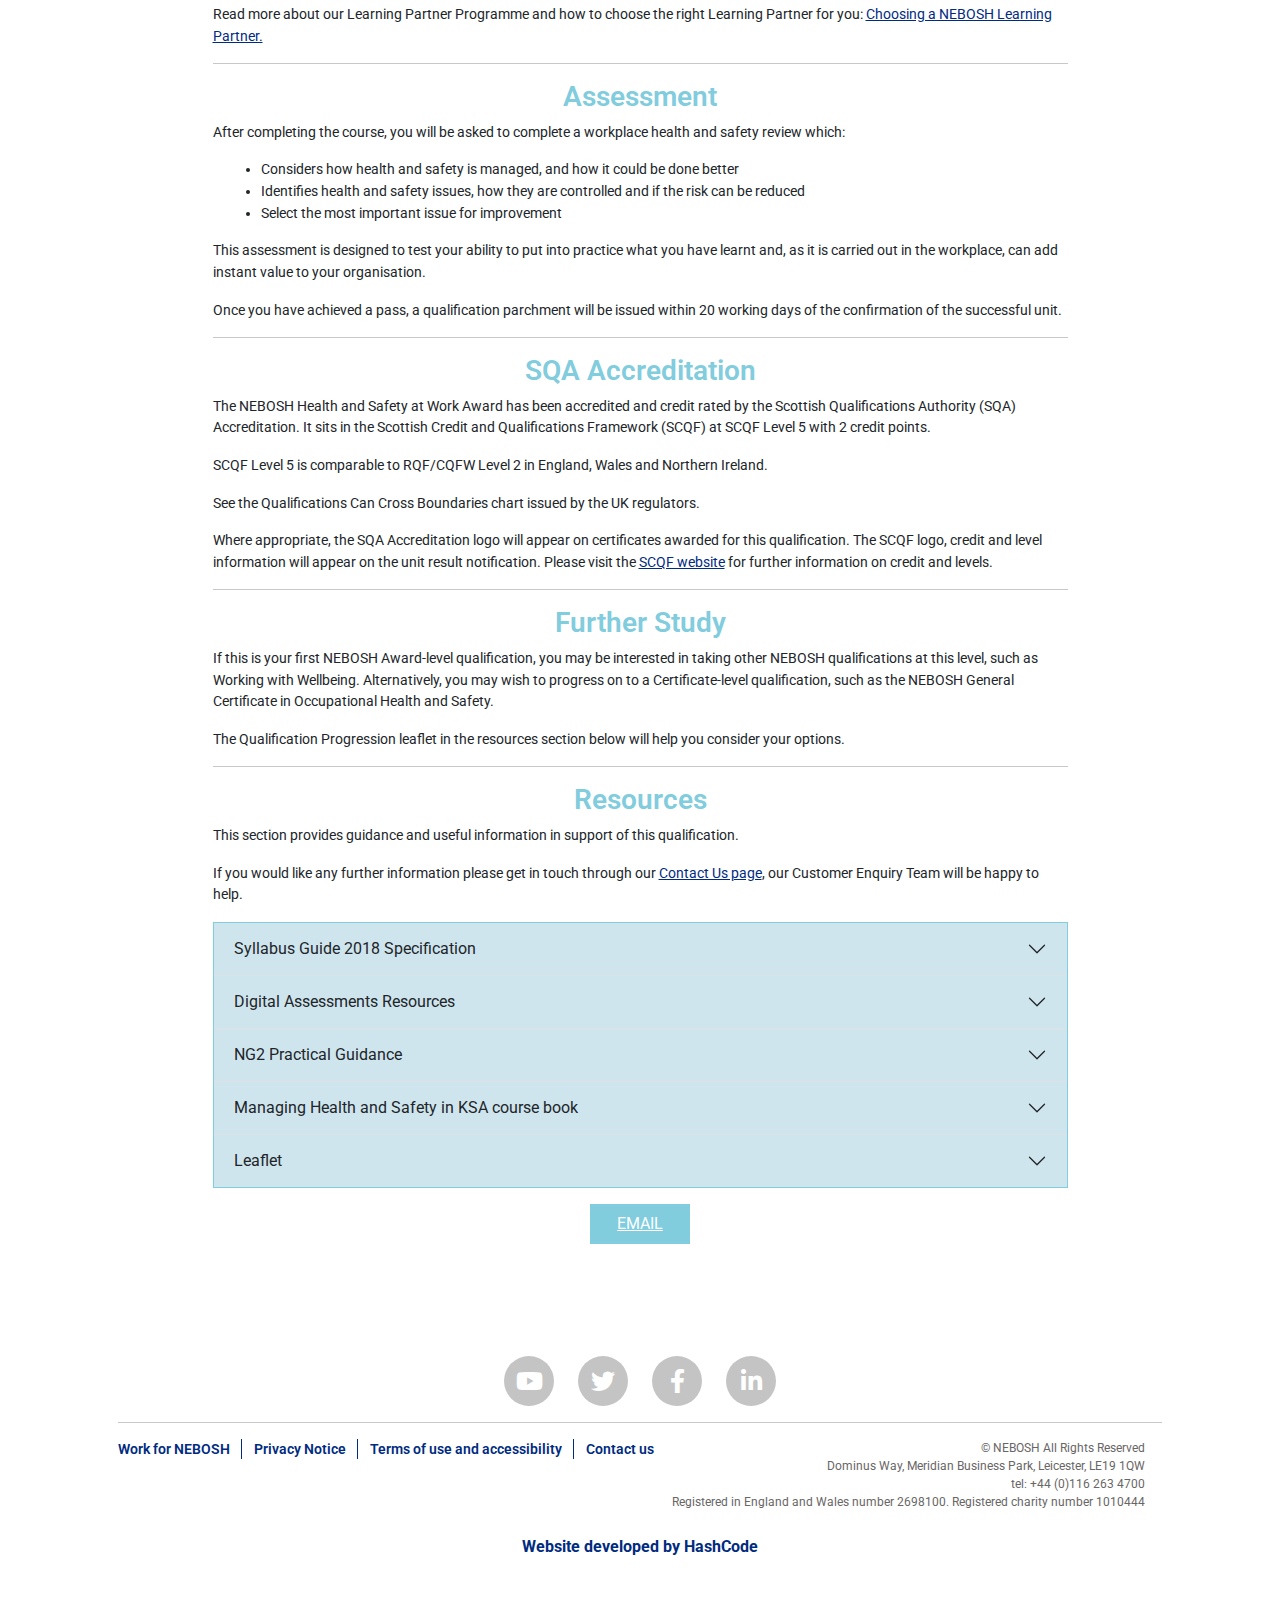
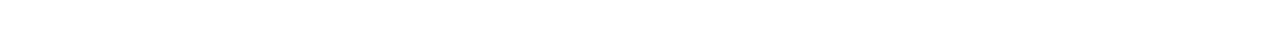
<file: pages/healthAndSafety.html>
<!DOCTYPE html>
<html lang="en">

<head>
    <meta charset="UTF-8">
    <meta name="viewport" content="width=device-width, initial-scale=1.0">
    <title>Health and Safety at Work Award</title>
    <link rel="shortcut icon" href="../images/corp_logo.png" type="image/x-icon">
    <!-- !CSS Files -->
    <link rel="stylesheet" href="../css/all.min.css">
    <link rel="stylesheet" href="../css/bootstrap.min.css">
    <link rel="stylesheet" href="../css/style.css">
    <link rel="stylesheet" href="../css/generalCertifcate.css">
    <link rel="stylesheet" href="../css/healthAndSafety.css">
    <!-- !Google Fonts  -->
    <link href="https://fonts.googleapis.com/css2?family=Roboto:wght@300;400;500;700;900&display=swap" rel="stylesheet">
</head>

<body>
    <!-- !-----------------------------------Header Start--------------------------->
    <header>
        <div class="header-top">
            <div class=" container-fluid  py-1 d-flex align-items-center justify-content-center  gap-4">
                <div class="d-flex flex-column flex-sm-row gap-2 ">
                    <a class="btn" href="bookCourse.html"> To book the course - لحجز الكورس </a>
                    <a class="btn" href="#">To pay - للدفع </a>
                    <a class="btn" href="certficate.html">For inquiries about the certificate number</a>
                    <a class="btn" href="#">Learning Partner Login</a>
                </div>
                <div class="search-box d-none d-lg-flex ">
                    <input type="text" placeholder="What are you looking for ...">
                    <button type="submit"><i class="fa-solid fa-magnifying-glass ms-1"></i></button>
                </div>
                <a class="btn  special-btn d-none d-lg-block" href="#">Click here for NEBOSH - أضغط هنا للحصول على
                    النيبوش</a>
            </div>
        </div>
        <!-- !--------------Navbar For Large Screens---------------->
        <nav class="navbar d-none d-lg-flex navbar-expand-lg">
            <div class="container d-flex flex-nowrap p-0 px-md-5 ">
                <a class="navbar-brand" href="../index.html"><img src="../images/corp_logo.png" alt="Logo"></a>
                <a class="btn  special-btn d-block d-lg-none " href="#">Click here for NEBOSH - أضغط هنا للحصول على
                    النيبوش</a>
                <div class="d-flex">
                    <button class="navbar-toggler" type="button" data-bs-toggle="collapse"
                        data-bs-target="#navbarSupportedContent" aria-controls="navbarSupportedContent"
                        aria-expanded="false" aria-label="Toggle navigation">
                        <span class="navbar-toggler-icon"></span>
                    </button>
                </div>
                <div class="collapse navbar-collapse" id="navbarSupportedContent">
                    <ul class="navbar-nav d-flex align-items-center mx-auto mb-2 mb-lg-0 ">
                        <li class="nav-item dropdown">
                            <a class="nav-link d-flex align-items-center gap-2" href="#" role="button"
                                data-bs-toggle="dropdown" aria-expanded="false">
                                About
                            </a>
                            <ul class="dropdown-menu d-none m-0">
                                <li><a class="dropdown-item" href="#">Our global organisation</a></li>
                                <li><a class="dropdown-item" href="#">Our Leadership</a></li>
                                <li><a class="dropdown-item" href="#">Our recognition</a></li>
                                <li><a class="dropdown-item" href="#">Our Customer Promise</a></li>
                                <li><a class="dropdown-item" href="#">Our corporate clients</a></li>
                                <li><a class="dropdown-item" href="#">Our annual reports and accounts</a></li>
                                <li><a class="dropdown-item" href="#">History of NEBOSH</a></li>
                                <li><a class="dropdown-item" href="#">Jobs at NEBOSH</a></li>
                                <li><a class="dropdown-item" href="#">Contact us</a></li>
                            </ul>
                        </li>
                        <i class="fa-solid fa-chevron-down"></i>
                        <li class="nav-item dropdown">
                            <a class="nav-link d-flex align-items-center gap-2" href="#" role="button"
                                data-bs-toggle="dropdown" aria-expanded="false">
                                Guidance
                            </a>
                            <ul class="dropdown-menu d-none m-0">
                                <li><a class="dropdown-item" href="#">Learners</a></li>
                                <li><a class="dropdown-item" href="#">Health and safety professionals</a></li>
                                <li><a class="dropdown-item" href="#">Corporate Services</a></li>
                                <li><a class="dropdown-item" href="#">Learning Partners</a></li>
                                <li><a class="dropdown-item" href="#">Examiners</a></li>
                                <li><a class="dropdown-item" href="#">NEBOSH Alumni</a></li>
                                <li><a class="dropdown-item" href="#">Funding</a></li>
                                <li><a class="dropdown-item" href="#">Careers Guide</a></li>
                                <li><a class="dropdown-item" href="#">NEBOSH Verifications</a></li>
                                <li><a class="dropdown-item" href="#">Ethical Practice Report</a></li>
                            </ul>
                        </li>
                        <i class="fa-solid fa-chevron-down"></i>
                        <li class="nav-item">
                            <a class="nav-link" href="#">Qualifications</a>
                        </li>
                        <li class="nav-item">
                            <a class="nav-link" href="#">Where to Study</a>
                        </li>
                        <li class="nav-item dropdown">
                            <a class="nav-link d-flex align-items-center gap-2" href="#" role="button"
                                data-bs-toggle="dropdown" aria-expanded="false">
                                Digital Assessments
                            </a>
                            <ul class="dropdown-menu d-none m-0">
                                <li><a class="dropdown-item" href="#">Certificate assessments</a></li>
                                <li><a class="dropdown-item" href="#">Diploma assessments</a></li>
                                <li><a class="dropdown-item" href="#">Diploma assignment submissions</a></li>
                                <li><a class="dropdown-item" href="#">Online Multiple Choice</a></li>
                            </ul>
                        </li>
                        <i class="fa-solid fa-chevron-down"></i>
                        <li class="nav-item dropdown">
                            <a class="nav-link d-flex align-items-center gap-2" href="#" role="button"
                                data-bs-toggle="dropdown" aria-expanded="false">
                                News and Events
                            </a>
                            <ul class="dropdown-menu d-none m-0">
                                <li><a class="dropdown-item" href="#">Our news</a></li>
                                <li><a class="dropdown-item" href="#">Case studies</a></li>
                                <li><a class="dropdown-item" href="#">Events</a></li>
                                <li><a class="dropdown-item" href="#">Webinars and videos</a></li>
                                <li><a class="dropdown-item" href="#">Newsletter</a></li>
                                <li><a class="dropdown-item" href="#">NEBOSH Graduation</a></li>
                                <li><a class="dropdown-item" href="#">NEBOSH Diploma Scholarship</a></li>
                                <li><a class="dropdown-item" href="#">NEBOSH L’Oréal International Bursary</a></li>
                            </ul>
                        </li>
                        <i class="fa-solid fa-chevron-down"></i>
                        <li class="nav-item">
                            <a class="nav-link" href="#">Policies</a>
                        </li>
                        <li class="nav-item">
                            <a class="nav-link" href="#">FAQs</a>
                        </li>
                        <li class="nav-item">
                            <a class="nav-link" href="#">Shop</a>
                        </li>
                    </ul>
                </div>
            </div>
        </nav>
        <!-- !--------------Navbar For Small And Medium Screens---------------->
        <nav class="navbar d-flex d-lg-none">
            <div class="container d-block  p-0">
                <div class="d-flex align-items-center justify-content-between gap-2">
                    <div>
                        <a class="navbar-brand" href="../index.html"><img src="../images/corp_logo.png" alt="Logo"></a>
                    </div>
                    <div>
                        <a class="btn  special-btn d-block d-lg-none " href="#">Click here for NEBOSH - أضغط هنا للحصول
                            على
                            النيبوش</a>
                    </div>
                    <div>
                        <button class="btn navbar-toggler shadow-none border-0">
                            <i class="fa-solid fa-bars text-blue" type="button" data-bs-toggle="offcanvas"
                                data-bs-target="#offcanvasNavbar" aria-controls="offcanvasNavbar"
                                aria-label="Toggle navigation"></i>
                        </button>
                    </div>
                </div>
                <div class="offcanvas offcanvas-start w-100 " tabindex="-1" id="offcanvasNavbar"
                    aria-labelledby="offcanvasNavbarLabel">
                    <div class="offcanvas-header">
                        <button type="button" class="btn text-white shadow-none border-0 ms-auto">
                            <i class="fa-solid fa-xmark fs-4" data-bs-dismiss="offcanvas" aria-label="Close"></i>
                        </button>
                    </div>
                    <div class="offcanvas-body p-0">
                        <ul class="navbar-nav mx-auto mb-2 mb-lg-0 ">
                            <li class="nav-item dropdown ">
                                <a class="nav-link px-3 " href="#" role="button" data-bs-toggle="dropdown"
                                    aria-expanded="false">
                                    About
                                    <i class="fa-solid fa-chevron-down"></i>
                                </a>
                                <ul class="p-4">
                                    <li><a href="#">Our global organisation</a></li>
                                    <hr>
                                    <li><a href="#">Our Leadership</a></li>
                                    <hr>
                                    <li><a href="#">Our recognition</a></li>
                                    <hr>
                                    <li><a href="#">Our Customer Promise</a></li>
                                    <hr>
                                    <li><a href="#">Our corporate clients</a></li>
                                    <hr>
                                    <li><a href="#">Our annual reports and accounts</a></li>
                                    <hr>
                                    <li><a href="#">History of NEBOSH</a></li>
                                    <hr>
                                    <li><a href="#">Jobs at NEBOSH</a></li>
                                    <hr>
                                    <li><a href="#">Contact us</a></li>
                                    <hr>
                                </ul>
                            </li>
                            <li class="nav-item dropdown">
                                <a class="nav-link px-3 " href="#" role="button" data-bs-toggle="dropdown"
                                    aria-expanded="false">
                                    Guidance
                                    <i class="fa-solid fa-chevron-down"></i>
                                </a>
                                <ul class="p-4">
                                    <li><a href="#">Learners</a></li>
                                    <hr>
                                    <li><a href="#">Health and safety professionals</a></li>
                                    <hr>
                                    <li><a href="#">Corporate Services</a></li>
                                    <hr>
                                    <li><a href="#">Learning Partners</a></li>
                                    <hr>
                                    <li><a href="#">Examiners</a></li>
                                    <hr>
                                    <li><a href="#">NEBOSH Alumni</a></li>
                                    <hr>
                                    <li><a href="#">Funding</a></li>
                                    <hr>
                                    <li><a href="#">Careers Guide</a></li>
                                    <hr>
                                    <li><a href="#">NEBOSH Verifications</a></li>
                                    <hr>
                                    <li><a href="#">Ethical Practice Report</a></li>
                                    <hr>
                                </ul>
                            </li>
                            <li class="nav-item">
                                <a class="nav-link px-3" href="#">Qualifications</a>
                            </li>
                            <hr>
                            <li class="nav-item">
                                <a class="nav-link px-3" href="#">Where to Study</a>
                            </li>
                            <hr>
                            <li class="nav-item dropdown">
                                <a class="nav-link px-3 " href="#" role="button" data-bs-toggle="dropdown"
                                    aria-expanded="false">
                                    Digital Assessments
                                    <i class="fa-solid fa-chevron-down"></i>
                                </a>
                                <ul class="p-4">
                                    <li><a href="#">Certificate assessments</a></li>
                                    <hr>
                                    <li><a href="#">Diploma assessments</a></li>
                                    <hr>
                                    <li><a href="#">Diploma assignment submissions</a></li>
                                    <hr>
                                    <li><a href="#">Online Multiple Choice</a></li>
                                    <hr>
                                </ul>
                            </li>
                            <li class="nav-item dropdown">
                                <a class="nav-link px-3 " href="#" role="button" data-bs-toggle="dropdown"
                                    aria-expanded="false">
                                    News and Events
                                    <i class="fa-solid fa-chevron-down"></i>
                                </a>
                                <ul class="p-4">
                                    <li><a href="#">Our news</a></li>
                                    <hr>
                                    <li><a href="#">Case studies</a></li>
                                    <hr>
                                    <li><a href="#">Events</a></li>
                                    <hr>
                                    <li><a href="#">Webinars and videos</a></li>
                                    <hr>
                                    <li><a href="#">Newsletter</a></li>
                                    <hr>
                                    <li><a href="#">NEBOSH Graduation</a></li>
                                    <hr>
                                    <li><a href="#">NEBOSH Diploma Scholarship</a></li>
                                    <hr>
                                    <li><a href="#">NEBOSH L’Oréal International Bursary</a></li>
                                    <hr>
                                </ul>
                            </li>
                            <li class="nav-item">
                                <a class="nav-link px-3" href="#">Policies</a>
                            </li>
                            <hr>
                            <li class="nav-item">
                                <a class="nav-link px-3" href="#">FAQs</a>
                            </li>
                            <hr>
                            <li class="na-item">
                                <a class="nav-link px-3" href="#">Shop</a>
                            </li>
                            <hr>
                        </ul>
                    </div>
                </div>
            </div>
        </nav>
    </header>
    <!-- !-----------------------------------Header End----------------------------->
    <!-- !-----------------------------------Health and Safety Start-------------->
    <section class="health-and-safety">
        <div class="health-and-safety-img position-relative">
            <div class="health-and-safety-title">
                <h4>Health and Safety at Work Award</h4>
            </div>
        </div>
        <div class="container p-0 py-md-5 mt-4 mt-md-0">
            <nav aria-label="breadcrumb">
                <ol class="breadcrumb px-3">
                    <li class="breadcrumb-item text-blue "><a href="../index.html">Home</a></li>
                    <li class="breadcrumb-item text-blue "><a href="#">Qualifications</a></li>
                    <li class="breadcrumb-item active" aria-current="page">Health and Safety at Work Award</li>
                </ol>
            </nav>
            <div class=" health-and-safety-content w-75 mx-auto">
                <div>
                    <p>The NEBOSH Health and Safety at Work Award provides a best practice introduction to workplace
                        health, safety, and risk that is relevant to all industry sectors. This qualification is now
                        available in Arabic, in addition to English.
                    </p>
                    <p>The course content is delivered in an understandable and accessible way and will help you to:
                    </p>
                    <ul>
                        <li>gain an awareness of common workplace hazards so you can help to implement or maintain your
                            organisation’s health and safety management system</li>
                        <li>gain practical skills that can help keep yourself and others safe</li>
                        <li>apply the principles of risk assessment</li>
                        <li>have a positive impact on health and safety in your workplace.</li>
                    </ul>
                    <p class="fst-italic fw-bold">This is a replacement qualification for the Health and Safety at Work
                        Qualification.</p>
                    <iframe width="100%" height="400" src="https://www.youtube.com/embed/UYGqKQBpqss" frameborder="0"
                        allowfullscreen></iframe>
                </div>
                <hr>
            </div>
        </div>
    </section>
    <!-- !-----------------------------------Health and Safety End---------------->
    <!-- !-----------------------------------Main Start----------------------------->
    <section class="main-section">
        <div class="container p-0  mt-4 mt-md-0">
            <div class="w-75 mx-auto">
                <div>
                    <h5>Who is it for?</h5>
                    <p>Anyone who needs to understand the principles of health and safety as part of their job will
                        benefit from taking this qualification including:
                    </p>
                    <ul class="px-md-5">
                        <li>Team leaders and supervisors, </li>
                        <li>HR professionals, </li>
                        <li>Facilities managers. </li>
                    </ul>
                    <p>It provides a valuable overview, which can act as a sound basis for further study. </p>
                    <span>Employers</span>
                    <p>The NEBOSH Health and Safety at Work Award can help you to:</p>
                    <ul class="px-md-5">
                        <li>Reduce incident and injury rates, and the associated lost time and absence</li>
                        <li>Foster greater health and safety awareness amongst employees </li>
                        <li>Improve employee engagement and enhance safety culture </li>
                        <li>Secure higher levels of compliance with organisational safety measures </li>
                        <li>Protect the business from the reputational damage caused by health and safety failures.
                        </li>
                    </ul>
                    <p>Employers looking for more information on how NEBOSH qualifications can benefit your
                        organisation, can find out more on our <a class="text-blue text-decoration-underline"
                            href="#">NEBOSH Corporate</a> Services page. </p>
                    <div id="carouselExampleCaptions" class="carousel slide" style="height: 200px;">
                        <div class="carousel-inner w-100 h-100">
                            <div class="carousel-item w-100 h-100 active">
                                <div class="carousel-caption d-flex align-items-center justify-content-center h-100">
                                    <p class="text-blue fs-4 ">Improve your organisation’s safety performance with this
                                        practical qualification that is relevant to all industries.
                                    </p>
                                </div>
                            </div>
                            <div class="carousel-item w-100 h-100">
                                <div
                                    class="carousel-caption d-flex flex-column align-items-center justify-content-center h-100">
                                    <p class="text-blue fs-4 ">“It is my ambition that all our people managers get to
                                        take the Health and Safety at Work Award, as I feel once you manage people, you
                                        must have a rounded knowledge of health and safety.”
                                    </p>
                                    <p class="text-blue">Dr Sam Benson - Head of Health, Safety and Biosafety,
                                        Rothamsted Research</p>
                                </div>
                            </div>
                            <div class="carousel-item w-100 h-100">
                                <div class="carousel-caption d-flex align-items-center justify-content-center h-100">
                                    <p class="text-blue fs-4 ">A practical, bitesize qualification that’s understandable
                                        and accessible so anyone can learn.</p>
                                </div>
                            </div>
                        </div>
                        <button class="carousel-control-prev" type="button" data-bs-target="#carouselExampleCaptions"
                            data-bs-slide="prev">
                            <span class="carousel-control-prev-icon" aria-hidden="true"></span>
                            <span class="visually-hidden">Previous</span>
                        </button>
                        <button class="carousel-control-next" type="button" data-bs-target="#carouselExampleCaptions"
                            data-bs-slide="next">
                            <span class="carousel-control-next-icon" aria-hidden="true"></span>
                            <span class="visually-hidden">Next</span>
                        </button>
                    </div>
                </div>
                <hr>
                <div>
                    <h5>Course Details </h5>
                    <p>The NEBOSH Health and Safety at Work Award looks at everyday solutions for general workplace
                        health and safety issues.
                    </p>
                    <p>Through your studies, you will gain knowledge and practical health and safety skills. This will
                        enable you to:
                    </p>
                    <ul class="px-md-5">
                        <li>understand why health and safety needs to be managed, ensuring effective processes are in
                            place
                        </li>
                        <li>inspect the workplace, recognising common hazards, evaluating risk, recommending controls
                            measures and assigning actions
                        </li>
                        <li>understand why incidents happen and how to investigate them.</li>
                    </ul>
                    <p>NEBOSH Learning Partners offer a variety of flexible course formats, including in-company
                        options, so training can be arranged according to business need.
                    </p>
                    <span>Length of course</span>
                    <p>This qualification has a minimum of 18 taught hours, two hours of self-study and a recommendation
                        of three hours for the assessment.
                    </p>
                </div>
                <hr>
                <div>
                    <h5>Entry Requirements</h5>
                    <p>There are no entry requirements for this qualification.</p>
                    <p>This qualification is available to study in English or Arabic. For learners studying in English,
                        it is important they have a suitable standard of English language so they can understand and
                        articulate the concepts contained in the syllabus. NEBOSH recommends that learners undertaking
                        this qualification should reach a minimum standard of English equivalent to an International
                        English Language Testing System (IELTS) score of 5.0 or higher in IELTS tests.
                    </p>
                    <p>Read more about <a class="text-blue text-decoration-underline" href="#">language requirements for
                            NEBOSH qualifications.</a></p>
                </div>
                <hr>
                <div>
                    <h5>Start Studying</h5>
                    <p>Every learner must register with a NEBOSH accredited Learning Partner and undertake the relevant
                        learning before taking an assessment and gaining a qualification. It is not possible to
                        self-study for a NEBOSH qualification.
                    </p>
                    <p>Our global network of Learning Partners provide excellent learning and support and will help you
                        prepare for your assessments. You can search for Learning Partners in our Where to Study
                        section, and can filter the results by multiple factors, such as location and mode of study.
                    </p>
                    <p>You should ensure that the Learning Partner you choose offers the qualification in the way you
                        want to study. We recommend that you explore your options before selecting a Learning Partner as
                        it is an important personal choice.
                    </p>
                    <p>The factors you may wish to consider include:</p>
                    <ul class="px-md-5">
                        <li><b>Mode of Study</b> – Options available include face to face, distance learning, in-company
                            training and eLearning. Has one method of learning been more effective for you in the past?
                        </li>
                        <li><b>Course Structure</b> – If you opt for classroom training, would you prefer day or evening
                            classes, block release or a modular course?
                        </li>
                        <li><b>Location</b> – Being able to study and sit your examinations locally may be an important
                            consideration for you. NEBOSH examinations are taken in over 130 countries.
                        </li>
                        <li><b>On-going support</b> – Will the support provided during your course and in the run up to
                            your assessments match your expectations?
                        </li>
                        <li><b>Language</b> - This qualification is available to study in English or Arabic. Make sure
                            your Learning Partner offers your preferred language option.
                        </li>
                    </ul>
                    <a style="max-width: 250px;"
                        class="bg-cyan d-block hover-btn mx-auto text-center mb-2 py-3 px-2 text-white text-decoration-underline "
                        href="#">FIND A LEARNING PARTNER</a>
                    <span>Cost</span>
                    <p>Each Learning Partner sets their own fees to reflect the service offered. We recommend you
                        contact a number of Learning Partners to establish what their fees are and what is included in
                        the fee. Costs can vary depending on the mode of study, the level of support given, and the
                        inclusion of examination registration fees, for example.
                    </p>
                    <p>Read more about our Learning Partner Programme and how to choose the right Learning Partner for
                        you: <a class="text-blue text-decoration-underline" href="#">Choosing a NEBOSH Learning
                            Partner.</a>
                    </p>
                </div>
                <hr>
                <div>
                    <h5>Assessment</h5>
                    <p>After completing the course, you will be asked to complete a workplace health and safety review
                        which:
                    </p>
                    <ul class="px-md-5">
                        <li>Considers how health and safety is managed, and how it could be done better </li>
                        <li>Identifies health and safety issues, how they are controlled and if the risk can be reduced
                        </li>
                        <li>Select the most important issue for improvement </li>
                    </ul>
                    <p>This assessment is designed to test your ability to put into practice what you have learnt and,
                        as it is carried out in the workplace, can add instant value to your organisation.
                    </p>
                    <p> Once you have achieved a pass, a qualification parchment will be issued within 20 working days
                        of the confirmation of the successful unit.
                    </p>
                </div>
                <hr>
                <div>
                    <h5>SQA Accreditation</h5>
                    <p>The NEBOSH Health and Safety at Work Award has been accredited and credit rated by the Scottish
                        Qualifications Authority (SQA) Accreditation. It sits in the Scottish Credit and Qualifications
                        Framework (SCQF) at SCQF Level 5 with 2 credit points.
                    </p>
                    <p>SCQF Level 5 is comparable to RQF/CQFW Level 2 in England, Wales and Northern Ireland. </p>
                    <p>See the Qualifications Can Cross Boundaries chart issued by the UK regulators. </p>
                    <p>Where appropriate, the SQA Accreditation logo will appear on certificates awarded for this
                        qualification. The SCQF logo, credit and level information will appear on the unit result
                        notification. Please visit the <a class="text-blue text-decoration-underline" href="#">SCQF
                            website</a> for further information on credit and levels. </p>
                </div>
                <hr>
                <div>
                    <h5>Further Study</h5>
                    <p>If this is your first NEBOSH Award-level qualification, you may be interested in taking other
                        NEBOSH
                        qualifications at this level, such as Working with Wellbeing. Alternatively, you may wish to
                        progress on to a Certificate-level qualification, such as the NEBOSH General Certificate in
                        Occupational Health and Safety.
                    </p>
                    <p>The Qualification Progression leaflet in the resources section below will help you consider your
                        options.
                    </p>
                </div>
                <hr>
                <div>
                    <h5>Resources</h5>
                    <p>This section provides guidance and useful information in support of this qualification. </p>
                    <p>If you would like any further information please get in touch through our <a
                            class="text-blue text-decoration-underline" href="#">Contact Us page</a>, our
                        Customer Enquiry Team will be happy to help.
                    </p>
                </div>
                <div class="accordion accordion-flush" id="accordionFlushExample">
                    <div class="accordion-item">
                        <h2 class="accordion-header ">
                            <button class="accordion-button collapsed" type="button" data-bs-toggle="collapse"
                                data-bs-target="#flush-collapseOne" aria-expanded="false"
                                aria-controls="flush-collapseOne">
                                Syllabus Guide 2018 Specification
                            </button>
                        </h2>
                        <div id="flush-collapseOne" class="accordion-collapse collapse"
                            data-bs-parent="#accordionFlushExample">
                            <div class="accordion-body">
                                <ul>
                                    <li><a class="text-blue text-decoration-underline" href="#">Syllabus Guide for
                                            Learners</a></li>
                                    <li><a class="text-blue text-decoration-underline" href="#">Syllabus Guide for
                                            Learners Partners</a></li>
                                </ul>
                            </div>
                        </div>
                    </div>
                    <div class="accordion-item">
                        <h2 class="accordion-header ">
                            <button class="accordion-button collapsed" type="button" data-bs-toggle="collapse"
                                data-bs-target="#flush-collapseTow" aria-expanded="false"
                                aria-controls="flush-collapseTow">
                                Digital Assessments Resources
                            </button>
                        </h2>
                        <div id="flush-collapseTow" class="accordion-collapse collapse"
                            data-bs-parent="#accordionFlushExample">
                            <div class="accordion-body">
                                <p>NEBOSH has introduced digital assessments for a number of certificate-level
                                    qualifications. These are scenario-based assessments which maintain the rigour and
                                    recognition people expect from a NEBOSH qualification.</p>
                                <p>We have put together more information and resources for our digital assessments,
                                    including guidance to help you prepare, sample papers, and answers to frequently
                                    asked questions. We have recently added a new Scenario-based assessment guide for
                                    learners to help you prepare for your assessment.</p>
                                <a style="max-width: 250px;"
                                    class="bg-cyan d-block hover-btn   mb-2 py-3 px-2 text-white text-decoration-underline "
                                    href="#">ABOUT DIGITAL ASSESSMENTS</a>
                                <a style="max-width: 300px;"
                                    class="bg-cyan d-block hover-btn    py-3 px-2 text-white text-decoration-underline "
                                    href="#">DIGITAL ASSESSMENTS RESOURCES</a>
                            </div>
                        </div>
                    </div>
                    <div class="accordion-item">
                        <h2 class="accordion-header ">
                            <button class="accordion-button collapsed" type="button" data-bs-toggle="collapse"
                                data-bs-target="#flush-collapseThree" aria-expanded="false"
                                aria-controls="flush-collapseThree">
                                NG2 Practical Guidance
                            </button>
                        </h2>
                        <div id="flush-collapseThree" class="accordion-collapse collapse"
                            data-bs-parent="#accordionFlushExample">
                            <div class="accordion-body">
                                <a class="d-block" href="#">NG2 Practical Guidance</a>
                                <span>Assessment Pack</span>
                                <a class="text-blue d-block text-decoration-underline" href="#">NG2 example</a>
                                <a class="text-blue d-block text-decoration-underline" href="#">NG2 forms - electronic
                                    submission</a>
                                <a class="text-blue d-block text-decoration-underline" href="#">NG2 forms - written
                                    submission</a>
                                <span>Examiner guidance </span>
                                <p>Additional information and resources for examiners can be found here; <a
                                        class="text-blue text-decoration-underline" href="#">NG2/IG2
                                        Examiner Guidance.</a> This may also be useful for Learning Partners and
                                    learners
                                    preparing to complete the assessment. </p>
                            </div>
                        </div>
                    </div>
                    <div class="accordion-item">
                        <h2 class="accordion-header ">
                            <button class="accordion-button collapsed" type="button" data-bs-toggle="collapse"
                                data-bs-target="#flush-collapseFour" aria-expanded="false"
                                aria-controls="flush-collapseFour">
                                Managing Health and Safety in KSA course book
                            </button>
                        </h2>
                        <div id="flush-collapseFour" class="accordion-collapse collapse"
                            data-bs-parent="#accordionFlushExample">
                            <div class="accordion-body">
                                <p>The Managing Health and Safety in KSA book follows the syllabus for the National
                                    General Certificate in Occupational Safety and Health (2018 specification) making it
                                    an ideal resource for learners who are studying this qualification.
                                </p>
                                <p>The book and qualification both look at how workplace health and safety should be
                                    managed effectively and are based on the UK's key legal requirements and best
                                    practice. The book contains practical activities, case studies and key terminology
                                    definitions. It can be used during a taught course or as a study aid for eLearning
                                    and distance learning.
                                </p>
                                <p>Even if you are not studying the NEBOSH National General Certificate, this book is a
                                    valuable reference source and practical guide that will help you put health and
                                    safety principles into practice in your workplace, wherever you work.
                                </p>
                                <p>An extract is available to download: <a class="text-blue text-decoration-underline"
                                        href="#">Download a preview.</a> </p>
                                <a style="width: 220px;"
                                    class="bg-cyan d-block hover-btn text-center mb-2 py-3 text-white text-decoration-underline "
                                    href="#">ORDER ONLINE</a>
                                <p class="fst-italic">Learners studying this qualification may receive a copy from their
                                    Learning Partner.
                                </p>
                            </div>
                        </div>
                    </div>
                    <div class="accordion-item">
                        <h2 class="accordion-header ">
                            <button class="accordion-button collapsed" type="button" data-bs-toggle="collapse"
                                data-bs-target="#flush-collapseFive" aria-expanded="false"
                                aria-controls="flush-collapseFive">
                                Leaflet
                            </button>
                        </h2>
                        <div id="flush-collapseFive" class="accordion-collapse collapse"
                            data-bs-parent="#accordionFlushExample">
                            <div class="accordion-body">
                                <a class="text-blue text-decoration-underline" href="#">NG Leaflet</a>
                            </div>
                        </div>
                    </div>
                </div>
                <a style="width: 100px;"
                    class="hover-btn bg-cyan d-block  text-center my-3 mx-auto py-2 text-white text-decoration-underline"
                    href="#">EMAIL</a>
            </div>
        </div>
    </section>
    <!-- !-----------------------------------Main End------------------------------->
    <!-- !-----------------------------------Footer Start--------------------------->
    <footer class="py-5">
        <div class="container p-0 p-md-5">
            <ul class="social-icons d-flex justify-content-center p-0 gap-4">
                <li>
                    <a href="#"><i class="fa-brands fa-youtube"></i></a>
                </li>
                <li>
                    <a href="#"><i class="fa-brands fa-twitter"></i></a>
                </li>
                <li>
                    <a href="#"><i class="fa-brands fa-facebook-f"></i></a>
                </li>
                <li>
                    <a href="#"><i class="fa-brands fa-linkedin-in"></i></a>
                </li>
            </ul>
            <hr>
            <div class=" footer-bottom d-flex flex-wrap  justify-content-between">
                <div class="footer-bottom-left">
                    <ul class=" d-flex flex-wrap justify-content-center p-0 gap-3 gap-md-4">
                        <li>
                            <a href="#">Work for NEBOSH </a>
                        </li>
                        <li>
                            <a href="#">Privacy Notice</a>
                        </li>
                        <li>
                            <a href="#">Terms of use and accessibility</a>
                        </li>
                        <li>
                            <a href="#">Contact us</a>
                        </li>
                    </ul>
                </div>
                <div class=" footer-bottom-right mx-0 mx-md-auto text-center text-lg-end">
                    <p> © NEBOSH All Rights Reserved</p>
                    <p> Dominus Way, Meridian Business Park, Leicester, LE19 1QW</p>
                    <p>tel: +44 (0)116 263 4700</p>
                    <p> Registered in England and Wales number 2698100. Registered charity number 1010444</p>
                </div>
                <div class="text-center mt-4 w-100">
                    <a class="fw-bold" href="https://www.facebook.com/hashcode.company" target="_blank">Website
                        developed by HashCode</a>
                </div>
            </div>
        </div>
    </footer>
    <!-- !-----------------------------------Footer End----------------------------->
    <script src="../js/bootstrap.bundle.min.js"></script>
</body>

</html>
</file>
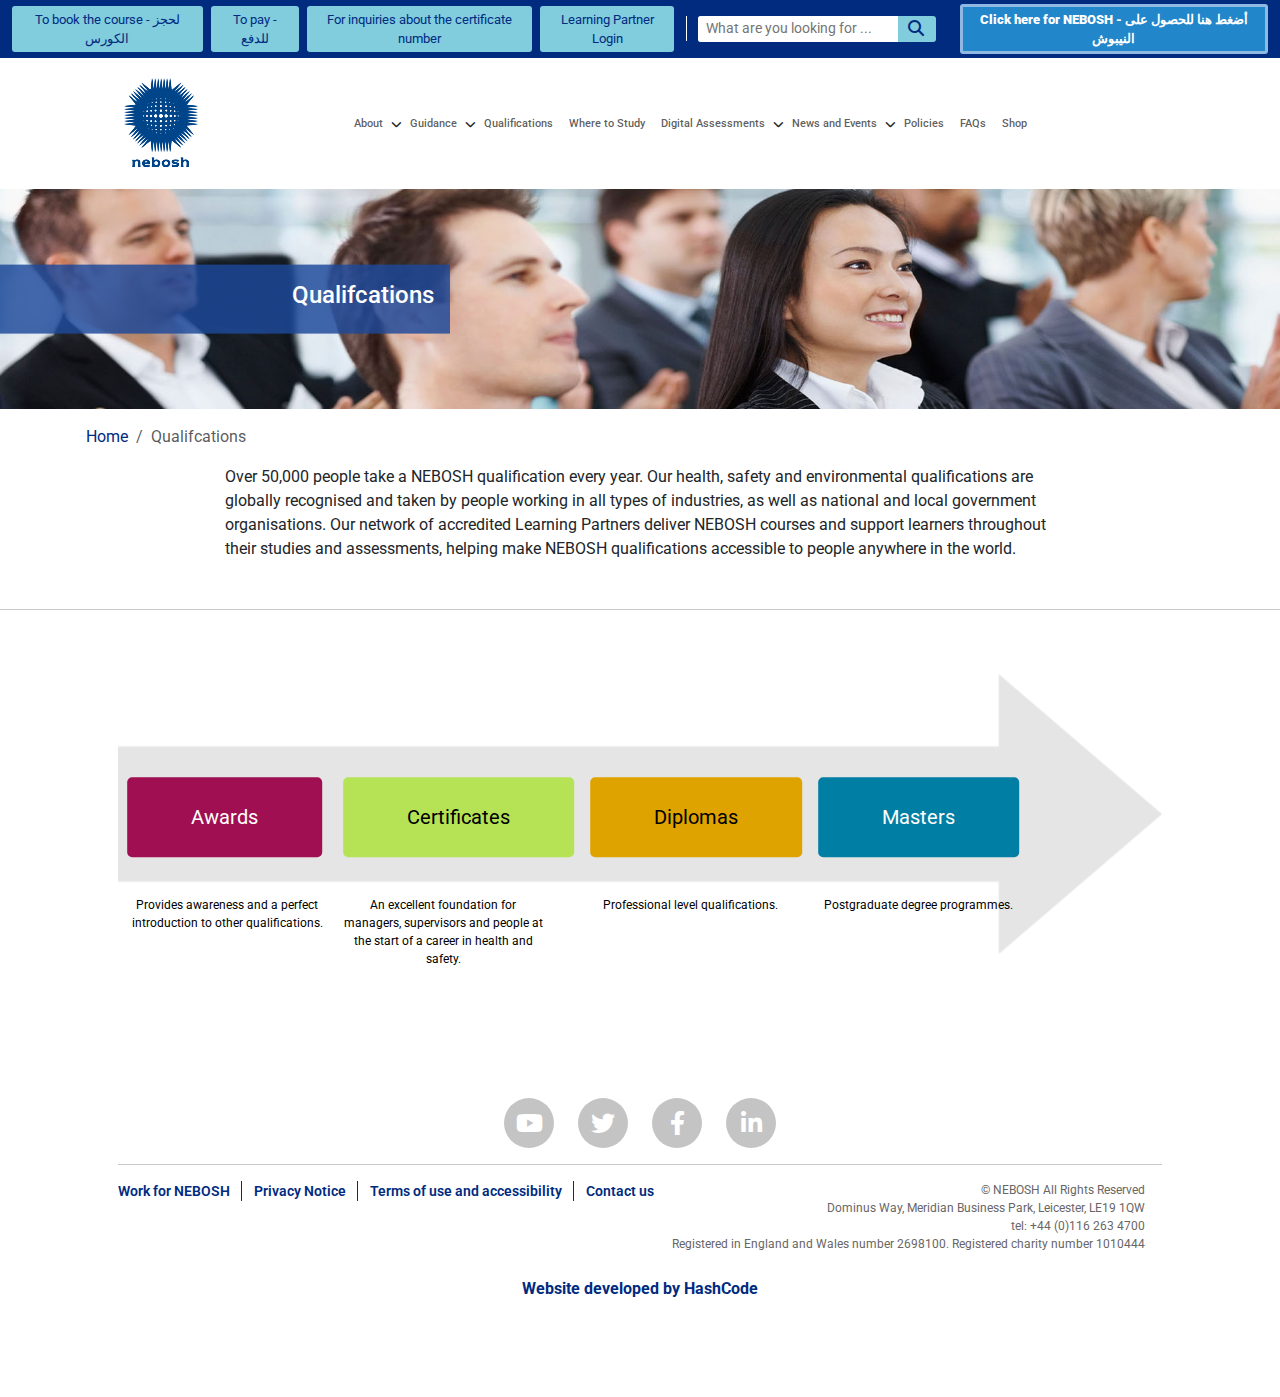
<file: pages/qualifcations.html>
<!DOCTYPE html>
<html lang="en">

<head>
    <meta charset="UTF-8">
    <meta name="viewport" content="width=device-width, initial-scale=1.0">
    <title>Qualifications-NEBOSH</title>
    <link rel="shortcut icon" href="../images/corp_logo.png" type="image/x-icon">
    <!-- !CSS Files -->
    <link rel="stylesheet" href="../css/all.min.css">
    <link rel="stylesheet" href="../css/bootstrap.min.css">
    <link rel="stylesheet" href="../css/style.css">
    <link rel="stylesheet" href="../css/qualifcations.css">
    <!-- !Google Fonts  -->
    <link href="https://fonts.googleapis.com/css2?family=Roboto:wght@300;400;500;700;900&display=swap" rel="stylesheet">
</head>

<body>
    <!-- !-----------------------------------Header Start--------------------------->
    <header>
        <div class="header-top">
            <div class=" container-fluid  py-1 d-flex align-items-center justify-content-center  gap-4">
                <div class="d-flex flex-column flex-sm-row gap-2 ">
                    <a class="btn" href="bookCourse.html"> To book the course - لحجز الكورس </a>
                    <a class="btn" href="#">To pay - للدفع </a>
                    <a class="btn" href="certficate.html">For inquiries about the certificate number</a>
                    <a class="btn" href="#">Learning Partner Login</a>
                </div>
                <div class="search-box d-none d-lg-flex ">
                    <input type="text" placeholder="What are you looking for ...">
                    <button type="submit"><i class="fa-solid fa-magnifying-glass ms-1"></i></button>
                </div>
                <a class="btn  special-btn d-none d-lg-block" href="#">Click here for NEBOSH - أضغط هنا للحصول على
                    النيبوش</a>
            </div>
        </div>
        <!-- !--------------Navbar For Large Screens---------------->
        <nav class="navbar d-none d-lg-flex navbar-expand-lg">
            <div class="container d-flex flex-nowrap p-0 px-md-5 ">
                <a class="navbar-brand" href="../index.html"><img src="../images/corp_logo.png" alt="Logo"></a>
                <a class="btn  special-btn d-block d-lg-none " href="#">Click here for NEBOSH - أضغط هنا للحصول على
                    النيبوش</a>
                <div class="d-flex">
                    <button class="navbar-toggler" type="button" data-bs-toggle="collapse"
                        data-bs-target="#navbarSupportedContent" aria-controls="navbarSupportedContent"
                        aria-expanded="false" aria-label="Toggle navigation">
                        <span class="navbar-toggler-icon"></span>
                    </button>
                </div>
                <div class="collapse navbar-collapse" id="navbarSupportedContent">
                    <ul class="navbar-nav d-flex align-items-center mx-auto mb-2 mb-lg-0 ">
                        <li class="nav-item dropdown">
                            <a class="nav-link d-flex align-items-center gap-2" href="#" role="button"
                                data-bs-toggle="dropdown" aria-expanded="false">
                                About
                            </a>
                            <ul class="dropdown-menu d-none m-0">
                                <li><a class="dropdown-item" href="#">Our global organisation</a></li>
                                <li><a class="dropdown-item" href="#">Our Leadership</a></li>
                                <li><a class="dropdown-item" href="#">Our recognition</a></li>
                                <li><a class="dropdown-item" href="#">Our Customer Promise</a></li>
                                <li><a class="dropdown-item" href="#">Our corporate clients</a></li>
                                <li><a class="dropdown-item" href="#">Our annual reports and accounts</a></li>
                                <li><a class="dropdown-item" href="#">History of NEBOSH</a></li>
                                <li><a class="dropdown-item" href="#">Jobs at NEBOSH</a></li>
                                <li><a class="dropdown-item" href="#">Contact us</a></li>
                            </ul>
                        </li>
                        <i class="fa-solid fa-chevron-down"></i>
                        <li class="nav-item dropdown">
                            <a class="nav-link d-flex align-items-center gap-2" href="#" role="button"
                                data-bs-toggle="dropdown" aria-expanded="false">
                                Guidance
                            </a>
                            <ul class="dropdown-menu d-none m-0">
                                <li><a class="dropdown-item" href="#">Learners</a></li>
                                <li><a class="dropdown-item" href="#">Health and safety professionals</a></li>
                                <li><a class="dropdown-item" href="#">Corporate Services</a></li>
                                <li><a class="dropdown-item" href="#">Learning Partners</a></li>
                                <li><a class="dropdown-item" href="#">Examiners</a></li>
                                <li><a class="dropdown-item" href="#">NEBOSH Alumni</a></li>
                                <li><a class="dropdown-item" href="#">Funding</a></li>
                                <li><a class="dropdown-item" href="#">Careers Guide</a></li>
                                <li><a class="dropdown-item" href="#">NEBOSH Verifications</a></li>
                                <li><a class="dropdown-item" href="#">Ethical Practice Report</a></li>
                            </ul>
                        </li>
                        <i class="fa-solid fa-chevron-down"></i>
                        <li class="nav-item">
                            <a class="nav-link" href="#">Qualifications</a>
                        </li>
                        <li class="nav-item">
                            <a class="nav-link" href="#">Where to Study</a>
                        </li>
                        <li class="nav-item dropdown">
                            <a class="nav-link d-flex align-items-center gap-2" href="#" role="button"
                                data-bs-toggle="dropdown" aria-expanded="false">
                                Digital Assessments
                            </a>
                            <ul class="dropdown-menu d-none m-0">
                                <li><a class="dropdown-item" href="#">Certificate assessments</a></li>
                                <li><a class="dropdown-item" href="#">Diploma assessments</a></li>
                                <li><a class="dropdown-item" href="#">Diploma assignment submissions</a></li>
                                <li><a class="dropdown-item" href="#">Online Multiple Choice</a></li>
                            </ul>
                        </li>
                        <i class="fa-solid fa-chevron-down"></i>
                        <li class="nav-item dropdown">
                            <a class="nav-link d-flex align-items-center gap-2" href="#" role="button"
                                data-bs-toggle="dropdown" aria-expanded="false">
                                News and Events
                            </a>
                            <ul class="dropdown-menu d-none m-0">
                                <li><a class="dropdown-item" href="#">Our news</a></li>
                                <li><a class="dropdown-item" href="#">Case studies</a></li>
                                <li><a class="dropdown-item" href="#">Events</a></li>
                                <li><a class="dropdown-item" href="#">Webinars and videos</a></li>
                                <li><a class="dropdown-item" href="#">Newsletter</a></li>
                                <li><a class="dropdown-item" href="#">NEBOSH Graduation</a></li>
                                <li><a class="dropdown-item" href="#">NEBOSH Diploma Scholarship</a></li>
                                <li><a class="dropdown-item" href="#">NEBOSH L’Oréal International Bursary</a></li>
                            </ul>
                        </li>
                        <i class="fa-solid fa-chevron-down"></i>
                        <li class="nav-item">
                            <a class="nav-link" href="#">Policies</a>
                        </li>
                        <li class="nav-item">
                            <a class="nav-link" href="#">FAQs</a>
                        </li>
                        <li class="nav-item">
                            <a class="nav-link" href="#">Shop</a>
                        </li>
                    </ul>
                </div>
            </div>
        </nav>
        <!-- !--------------Navbar For Small And Medium Screens---------------->
        <nav class="navbar d-flex d-lg-none">
            <div class="container d-block  p-0">
                <div class="d-flex align-items-center justify-content-between gap-2">
                    <div>
                        <a class="navbar-brand" href="../index.html"><img src="../images/corp_logo.png" alt="Logo"></a>
                    </div>
                    <div>
                        <a class="btn  special-btn d-block d-lg-none " href="#">Click here for NEBOSH - أضغط هنا للحصول
                            على
                            النيبوش</a>
                    </div>
                    <div>
                        <button class="btn navbar-toggler shadow-none border-0">
                            <i class="fa-solid fa-bars text-blue" type="button" data-bs-toggle="offcanvas"
                                data-bs-target="#offcanvasNavbar" aria-controls="offcanvasNavbar"
                                aria-label="Toggle navigation"></i>
                        </button>
                    </div>
                </div>
                <div class="offcanvas offcanvas-start w-100 " tabindex="-1" id="offcanvasNavbar"
                    aria-labelledby="offcanvasNavbarLabel">
                    <div class="offcanvas-header">
                        <button type="button" class="btn text-white shadow-none border-0 ms-auto">
                            <i class="fa-solid fa-xmark fs-4" data-bs-dismiss="offcanvas" aria-label="Close"></i>
                        </button>
                    </div>
                    <div class="offcanvas-body p-0">
                        <ul class="navbar-nav mx-auto mb-2 mb-lg-0 ">
                            <li class="nav-item dropdown ">
                                <a class="nav-link px-3 " href="#" role="button" data-bs-toggle="dropdown"
                                    aria-expanded="false">
                                    About
                                    <i class="fa-solid fa-chevron-down"></i>
                                </a>
                                <ul class="p-4">
                                    <li><a href="#">Our global organisation</a></li>
                                    <hr>
                                    <li><a href="#">Our Leadership</a></li>
                                    <hr>
                                    <li><a href="#">Our recognition</a></li>
                                    <hr>
                                    <li><a href="#">Our Customer Promise</a></li>
                                    <hr>
                                    <li><a href="#">Our corporate clients</a></li>
                                    <hr>
                                    <li><a href="#">Our annual reports and accounts</a></li>
                                    <hr>
                                    <li><a href="#">History of NEBOSH</a></li>
                                    <hr>
                                    <li><a href="#">Jobs at NEBOSH</a></li>
                                    <hr>
                                    <li><a href="#">Contact us</a></li>
                                    <hr>
                                </ul>
                            </li>
                            <li class="nav-item dropdown">
                                <a class="nav-link px-3 " href="#" role="button" data-bs-toggle="dropdown"
                                    aria-expanded="false">
                                    Guidance
                                    <i class="fa-solid fa-chevron-down"></i>
                                </a>
                                <ul class="p-4">
                                    <li><a href="#">Learners</a></li>
                                    <hr>
                                    <li><a href="#">Health and safety professionals</a></li>
                                    <hr>
                                    <li><a href="#">Corporate Services</a></li>
                                    <hr>
                                    <li><a href="#">Learning Partners</a></li>
                                    <hr>
                                    <li><a href="#">Examiners</a></li>
                                    <hr>
                                    <li><a href="#">NEBOSH Alumni</a></li>
                                    <hr>
                                    <li><a href="#">Funding</a></li>
                                    <hr>
                                    <li><a href="#">Careers Guide</a></li>
                                    <hr>
                                    <li><a href="#">NEBOSH Verifications</a></li>
                                    <hr>
                                    <li><a href="#">Ethical Practice Report</a></li>
                                    <hr>
                                </ul>
                            </li>
                            <li class="nav-item">
                                <a class="nav-link px-3" href="#">Qualifications</a>
                            </li>
                            <hr>
                            <li class="nav-item">
                                <a class="nav-link px-3" href="#">Where to Study</a>
                            </li>
                            <hr>
                            <li class="nav-item dropdown">
                                <a class="nav-link px-3 " href="#" role="button" data-bs-toggle="dropdown"
                                    aria-expanded="false">
                                    Digital Assessments
                                    <i class="fa-solid fa-chevron-down"></i>
                                </a>
                                <ul class="p-4">
                                    <li><a href="#">Certificate assessments</a></li>
                                    <hr>
                                    <li><a href="#">Diploma assessments</a></li>
                                    <hr>
                                    <li><a href="#">Diploma assignment submissions</a></li>
                                    <hr>
                                    <li><a href="#">Online Multiple Choice</a></li>
                                    <hr>
                                </ul>
                            </li>
                            <li class="nav-item dropdown">
                                <a class="nav-link px-3 " href="#" role="button" data-bs-toggle="dropdown"
                                    aria-expanded="false">
                                    News and Events
                                    <i class="fa-solid fa-chevron-down"></i>
                                </a>
                                <ul class="p-4">
                                    <li><a href="#">Our news</a></li>
                                    <hr>
                                    <li><a href="#">Case studies</a></li>
                                    <hr>
                                    <li><a href="#">Events</a></li>
                                    <hr>
                                    <li><a href="#">Webinars and videos</a></li>
                                    <hr>
                                    <li><a href="#">Newsletter</a></li>
                                    <hr>
                                    <li><a href="#">NEBOSH Graduation</a></li>
                                    <hr>
                                    <li><a href="#">NEBOSH Diploma Scholarship</a></li>
                                    <hr>
                                    <li><a href="#">NEBOSH L’Oréal International Bursary</a></li>
                                    <hr>
                                </ul>
                            </li>
                            <li class="nav-item">
                                <a class="nav-link px-3" href="#">Policies</a>
                            </li>
                            <hr>
                            <li class="nav-item">
                                <a class="nav-link px-3" href="#">FAQs</a>
                            </li>
                            <hr>
                            <li class="na-item">
                                <a class="nav-link px-3" href="#">Shop</a>
                            </li>
                            <hr>
                        </ul>
                    </div>
                </div>
            </div>
        </nav>
    </header>
    <!-- !-----------------------------------Header End----------------------------->
    <!-- !-----------------------------------Qualifcations-Section Start------------->
    <section class="qualifcations">
        <div class="qualifcations-img position-relative">
            <div class="qualifcations-title">
                <h4>Qualifcations</h4>
            </div>
        </div>
        <div class="container p-0 p-md-3 ">
            <nav aria-label="breadcrumb">
                <ol class="breadcrumb">
                    <li class="breadcrumb-item text-blue "><a href="../index.html">Home</a></li>
                    <li class="breadcrumb-item active" aria-current="page">Qualifcations</li>
                </ol>
            </nav>
            <div class="w-75 mx-auto">
                <p>Over 50,000 people take a NEBOSH qualification every year. Our health, safety and environmental
                    qualifications are globally recognised and taken by people working in all types of industries, as
                    well as national and local government organisations. Our network of accredited Learning Partners
                    deliver NEBOSH courses and support learners throughout their studies and assessments, helping make
                    NEBOSH qualifications accessible to people anywhere in the world.</p>
            </div>
        </div>
    </section>
    <hr>
    <!-- !-----------------------------------Qualifcations-Section End--------------->
    <!-- !-----------------------------------Awards-Section Start------------->
    <section class="container py-0 py-md-5 px-md-0 px-lg-5 ">
        <div class="arrow">
            <div class="d-flex justify-content-center">
                <ul class="nav flex-nowrap flex-column flex-md-row mt-3 mt-md-0 ms-md-5">
                    <li class="nav-link px-0 pe-md-2 px-lg-2">
                            <a href="#">Awards</a>
                            <p class="text-center">Provides awareness and a perfect introduction to other
                                qualifications.</p>
                        <div class="arrow-small-screens"></div>
                    </li>
                    <li class="nav-link px-0 pe-md-2 px-lg-2">
                            <a href="#">Certificates</a>
                            <p class="text-center">An excellent foundation for managers, supervisors and people at the
                                start of a career in health and safety. </p>
                        <div class="arrow-small-screens"></div>
                    </li>
                    <li class="nav-link px-0 pe-md-2 px-lg-2">
                            <a href="#">Diplomas</a>
                            <p class="text-center">Professional level qualifications.</p>
                        <div class="arrow-small-screens"></div>
                    </li>
                    <li class="nav-link px-0 pe-md-2 px-lg-2">
                            <a href="#">Masters</a>
                            <p class="text-center">Postgraduate degree programmes.</p>
                        <div class="arrow-small-screens"></div>
                    </li>
                </ul>
            </div>
        </div>
    </section>
    <!-- !-----------------------------------Awards-Section End--------------->
    <!-- !-----------------------------------Footer Start--------------------------->
    <footer class="py-5">
        <div class="container p-0 p-md-5">
            <ul class="social-icons d-flex justify-content-center p-0 gap-4">
                <li>
                    <a href="#"><i class="fa-brands fa-youtube"></i></a>
                </li>
                <li>
                    <a href="#"><i class="fa-brands fa-twitter"></i></a>
                </li>
                <li>
                    <a href="#"><i class="fa-brands fa-facebook-f"></i></a>
                </li>
                <li>
                    <a href="#"><i class="fa-brands fa-linkedin-in"></i></a>
                </li>
            </ul>
            <hr>
            <div class=" footer-bottom d-flex flex-wrap  justify-content-between">
                <div class="footer-bottom-left">
                    <ul class=" d-flex flex-wrap justify-content-center p-0 gap-3 gap-md-4">
                        <li>
                            <a href="#">Work for NEBOSH </a>
                        </li>
                        <li>
                            <a href="#">Privacy Notice</a>
                        </li>
                        <li>
                            <a href="#">Terms of use and accessibility</a>
                        </li>
                        <li>
                            <a href="#">Contact us</a>
                        </li>
                    </ul>
                </div>
                <div class=" footer-bottom-right mx-0 mx-md-auto text-center text-lg-end">
                    <p> © NEBOSH All Rights Reserved</p>
                    <p> Dominus Way, Meridian Business Park, Leicester, LE19 1QW</p>
                    <p>tel: +44 (0)116 263 4700</p>
                    <p> Registered in England and Wales number 2698100. Registered charity number 1010444</p>
                </div>
                <div class="text-center mt-4 w-100">
                    <a class="fw-bold" href="https://www.facebook.com/hashcode.company" target="_blank">Website
                        developed by HashCode</a>
                </div>
            </div>
        </div>
    </footer>
    <!-- !-----------------------------------Footer End----------------------------->
    <script src="../js/bootstrap.bundle.min.js"></script>
</body>

</html>
</file>
<file: css/style.css>
:root {
    --main-blue: #002b7f;
    --light-blue: rgba(48, 77, 131, 0.801);
    --main-cyan: #81ccdd;
}

* {
    list-style: none;
    font-family: 'Roboto', sans-serif;
    text-decoration: none !important;
}

a {
    color: inherit;
}

body {
    background-color: #edebea;
    font-size: 16px;

}

.container {
    padding-inline: 5rem;
}

.bg-cyan {
    background-color: var(--main-cyan);
}
.bg-blue{
    background-color: var(--main-blue);
}
.text-cyan {
    color: var(--main-cyan);
}

.text-blue {
    color: var(--main-blue);
}

#site-title {
    position: absolute;
    width: 1px;
    height: 1px;
    padding: 0;
    margin: -1px;
    overflow: hidden;
    clip: rect(0, 0, 0, 0);
    white-space: nowrap;
    border-width: 0;
}

/* !---------------------------------------Header Style Start----------------------------------- */
.header-top {
    background-color: var(--main-blue);
}

.header-top a {
    font-size: 0.8em;
    font-weight: 400;
    color: var(--main-blue);
    background-color: var(--main-cyan);
    padding: 3px 10px;
    border-radius: 3px;
}

.special-btn {
    background-color: #2186ca !important;
    color: white !important;
    font-weight: 900 !important;
    border: 3px solid rgb(143, 184, 226) !important;
}

.header-top>div>div:first-child a:hover {
    background-color: #63cbd1;
}

.search-box {
    position: relative;
    background-color: var(--main-cyan);
    border-radius: 3px;
    padding-right: 0.5rem;
}

.search-box input {
    padding: 0 0.5rem;
    width: 200px;
    border: none;
    border-top-left-radius: 3px;
    border-bottom-left-radius: 3px;
    font-size: 0.9rem;
}

.search-box button {
    background-color: transparent;
    border: none;
    border-radius: 3px;
    width: 30px;
    color: var(--main-blue);
}

.search-box::before {
    position: absolute;
    content: "";
    width: 1px;
    height: 25px;
    background-color: white;
    left: -12px;
}

.navbar-collapse ul li {
    font-size: 16px;
    font-weight: 500;
}

.navbar-collapse ul li a:hover:not(.dropdown-item) {
    color: var(--main-blue);
}

.navbar-collapse ul li.dropdown:hover::after {
    content: "";
    position: absolute;
    width: 100%;
    height: 1px;
    border-bottom: 2px solid var(--main-cyan);
    bottom: 5px;
    margin: 0 0.25rem;
}

.navbar-collapse ul li:hover .dropdown-menu {
    display: block !important;
    border-radius: 0;
    background-color: rgba(143, 209, 224, 0.9);
}

.dropdown-item {
    color: white;
}

.dropdown-item:hover {
    background-color: transparent;
    color: white;
}

.offcanvas {
    color: white;
    background-color: #193f8cd3;
}

.offcanvas .dropdown ul {
    margin: 0.5rem 0;
    background-color: #002b7f;

}

.offcanvas .nav-link {
    color: white;
}


/* !---------------------------------------Header Style End-------------------------------------- */

/* !---------------------------------------Slider Style Start------------------------------------ */
.carousel-indicators [data-bs-target] {
    width: 10px;
    height: 10px;
    border-radius: 50%;
    background-color: #00ceff;
}

.carousel-indicators .active {
    background-color: white;
}

.slider-title {
    background-color: var(--light-blue);
    color: white;
    padding: 1.5rem 1rem;
    font-weight: 600;
    font-size: 1.5rem;
    min-width: 100%;
}

.img-fluid {
    min-width: 100%;
}

.carousel-control-prev {
    left: -20px;
}

.carousel-control-prev i {
    width: 60px;
    height: 60px;
}

.carousel-control-next {
    right: -20px;
}

.carousel-control-next i {
    width: 60px;
    height: 60px;
}

/* !---------------------------------------Slider Style End------------------------------------ */

/* !.......................................Blogs Style Start--------------------------------- */
.blogs .card-title {
    color: var(--main-blue);
    font-size: 1.5rem;
}

.blogs .card-title:hover,
.blogs .card-body a:last-child:hover {
    text-decoration: underline !important;
}

.blogs .card-body a:last-child {
    color: var(--main-cyan);
}

.blogs .card-body .card-text {
    font-size: 0.9rem;
}

.news-section {
    background-color: #cfe5ee;
    color: var(--main-blue);
}

.news-section h2 {
    color: var(--main-blue);
}

.news-section h4 {
    font-size: 1rem;
    font-weight: 600;
    color: var(--main-blue);
}

.news-section a {
    font-size: 0.8rem;
    color: #676869;
}

.news-section a div {
    position: relative;
}

.news-section a div::after {
    content: "";
    position: absolute;
    background-color: var(--main-cyan);
    width: 100%;
    height: 0.25px;
    bottom: -25px;
    left: 0;
}

.news-section a:last-child div::after {
    content: none;
}

.news-section a.btn {
    border-color: var(--main-blue);
    color: var(--main-blue);
    font-size: 1rem;
    border-radius: 4px;
}

/* !.......................................Blogs Style End----------------------------------- */

/* !---------------------------------------Subscribe Style Start------------------------------- */
.subscribe {
    background-color: #e3e7ee;
}

.subscribe h4,
.subscribe input,
.book-course h2 {
    color: var(--main-blue) !important;
}

.subscribe label,
.book-course label {
    color: var(--main-blue);
    font-size: 0.8rem;
}

.subscribe input:focus,
.book-course input:focus {
    border-color: #000;
}

.subscribe button,
.book-course button,
.certificate-details button,
.find-out button {
    color: white;
    background-color: #7bbbd1;
    border: none;
    border-radius: 3px;
    padding: 0.5rem 1rem;
    transition: none;
}

.subscribe :last-child>span {
    color: var(--main-blue);
}

/* !---------------------------------------Subscribe Style End--------------------------------- */
/* !---------------------------------------Footer Style Start--------------------------------- */
footer {
    background-color: white;
}

footer .social-icons li a {
    display: flex;
    justify-content: center;
    align-items: center;
    background-color: #c4c4c4;
    color: white;
    width: 50px;
    height: 50px;
    border-radius: 50%;
    font-size: 1.5rem;
}

footer .social-icons li a:hover {
    background-color: #a5a5a5;
}

footer .footer-bottom .footer-bottom-left ul li {
    color: var(--main-blue);
    font-weight: 600;
    font-size: 0.9rem;
    position: relative;
}

footer .footer-bottom .footer-bottom-left ul li:hover {
    text-decoration: underline !important;
}

footer .footer-bottom .footer-bottom-left ul li::after {
    content: "";
    position: absolute;
    width: 1px;
    height: 20px;
    background-color: var(--main-blue);
    right: -12px;
}

footer .footer-bottom .footer-bottom-left ul li:last-child:after {
    content: none;
}

footer .footer-bottom .footer-bottom-right p {
    margin: 0;
    color: #696666;
    font-size: 0.75rem;
}

footer .footer-bottom div:last-child a {
    color: var(--main-blue);
}

/* !---------------------------------------Footer Style End--------------------------------- */

/* !Media Query For Different Devices   */
@media (min-width:992px) and (max-width:1024px) {
    .footer-bottom-left {
        margin: auto;
    }

    .footer-bottom-right {
        text-align: center !important;
        margin: auto;
    }
}

@media (min-width:769px) and (max-width:1439px) {

    .navbar-collapse ul li,
    .fa-chevron-down {
        font-size: 10.71px;
    }
}

@media (min-width:992px) and (max-width:1024px) {
    .header-top a {
        font-size: 0.563rem;
    }

    .carousel-control-next {
        right: 10px;
    }

    .carousel-control-prev {
        left: 10px;
    }

    .blogs .card-title {
        font-size: 1rem;
        font-weight: 600;
    }

    .card-body a:last-child {
        font-size: 0.78rem;
    }

}

@media (min-width:768px) and (max-width:991px) {
    .carousel-control-next {
        right: 30px;
    }

    .carousel-control-prev {
        left: 30px;
    }
}

@media (min-width:576px) and (max-width:991px) {
    .header-top a {
        font-size: 0.592rem;
    }
}

@media (min-width:320px) and (max-width:768px) {
    .slider-title {
        padding: 0;
    }

    .carousel-item img {
        width: 300px;
    }
}

@media (min-width:320px) and (max-width:426px) {
    .special-btn {
        font-size: 0.6rem;
    }

    .slider-title {
        font-size: 1rem !important;
    }

    .slider-title {
        padding: 2.25rem;
    }

    .blogs h3,
    .blogs h4 {
        font-size: 1rem;
        padding: 0 0.5rem;
    }

    .blogs .card-title {
        font-size: 1.25rem;
    }

    .subscribe div:last-child span {
        font-size: 0.9rem;
    }
}

@media (max-width:374px) {
    footer .footer-bottom .footer-bottom-left ul li {
        font-size: 0.7rem;
    }
}
</file>
<file: css/certficate.css>
hr {
    margin-top: -12px;
}

.verification-img {
    background-image: url('../images/verifications-page-1900x320.jpg');
    min-width: 100%;
    height: 220px;
    background-size: auto;
    background-repeat: round;
}

.verification-title {
    background-color: #254f79;
    color: white;
    position: absolute;
    top: 50%;
    translate: 0% -50%;
    min-width: 450px;
    padding: 1rem;
    height: fit-content;
    text-align: end;
}

.verification p {
    font-size: 0.8rem;
}

.star {
    color: red;
}

.certificate-details input {
    background-color: #fafafa;
}

.certificate-details input:focus {
    border-color: #000;
}

.popover-body {
    background-color: #457e9a;
    color: white !important;

}

.popover-arrow::after {
    border-right-color: #457e9a !important;
}

.fa-question {
    color: white;
    width: 20px;
    height: 20px;
    border-radius: 50%;
    display: flex;
    justify-content: center;
    align-items: center;
}

.find-out {
    background-color: #ced9e8;
}

.find-out p {
    font-size: 0.8rem;
}

.find-out button {
    font-size: 1.25rem;
    padding: 0.75rem 2.25rem;
}

.find-out button:hover {
    background-color: #53bbdf;
    color: white;
}

/* !Media Query For Different Devices   */
@media (min-width:320px) and (max-width:768px) {
    .verification-img {
        height: 145px;
    }

    .verification-title {
        background-color: var(--main-blue);
        min-width: 100%;
        translate: 0% 115%;
        padding: 0.25rem;
        text-align: start;
    }

    .verification-title h4 {
        padding-inline: 0.75rem;
        margin: 0;
    }
}

@media (min-width:320px) and (max-width:426px) {
    .verification-content h4 {
        font-size: 0.9rem;
        font-weight: 600 !important;
    }

    .breadcrumb-item {
        padding: 0 1rem;
        font-size: 0.7rem;
    }
}

@media (min-width:320px) and (max-width:376px) {
    .certificate-details h4 {
        font-size: 1rem;
    }
}
</file>
<file: css/alumni.css>
.main-section p{
    line-height: 45px;
}
.main-imgs .col {
    transition: all 0.2s ease-in-out;
}

.main-imgs .col:first-child {
    rotate: -8deg;
}

.main-imgs .col:nth-child(2) {
    rotate: 10deg;
}

.main-imgs .col:last-child {
    rotate: -8deg;
}

.main-imgs .col:hover {
    rotate: 0deg;
    scale: 1.2;
    z-index: 999;
}

.alumni-gallery-img {
    background-image: url('../images/0141-gallery-images-934-x-175-3.jpg');
    min-width: 100%;
    height: 220px;
    background-size: auto;
    background-repeat: round;
}

.alumni-gallery-title {
    background-color: var(--main-blue);
    color: white;
    position: absolute;
    top: 0%;
    translate: -50% -50%;
    text-align: center;
    left: 50%;
    padding: 0.5rem;
}

@media (min-width:320px) and (max-width:768px) {
    .main-section p{
        line-height: 30px;
    }
    .main-imgs .col:first-child {
        rotate: 0deg;
    }

    .main-imgs .col:nth-child(2) {
        rotate: 0deg;
    }

    .main-imgs .col:last-child {
        rotate: 0deg;
    }
    .alumni-gallery-img {
        height: 145px;
    }

    .alumni-gallery-title h4 {
        padding-inline: 0.75rem;
        margin: 0;
        font-size: 0.8rem;
    }
}
</file>
<file: css/caseStudy.css>
body{
    background-color: white;
}
.case-study-img {
    background-image: url('../images/martyn-green-2-1900-x-320.jpg');
    min-width: 100%;
    height: 220px;
    background-size: auto;
    background-repeat: round;
}

.case-study-title {
    background-color: #1d4899d3;
    color: white;
    position: absolute;
    top: 50%;
    translate: 0% -50%;
    min-width: 450px;
    padding: 1rem;
    height: fit-content;
    text-align: end;
}
.case-study-disc{
    font-size: 0.8rem;
}
.case-study ul li {
    list-style:  disc ;
    font-size:  0.8rem;
}
.case-study ul li:hover{
    text-decoration: underline !important;
}

.case-study-box p{
    font-size: 0.75rem;
}
.case-study-box h5{
    font-size: 0.9rem;
    font-weight: 600;
}
.case-study-img-box{
    height: 400px;
    text-align: center;
}
.case-study-img-box img{
    width: 380px !important;
    
}
.information {
    background-color: #ced9e8;
}

@media (min-width:320px) and (max-width:768px) {
    .case-study-img {
        height: 145px;
    }

    .case-study-title {
        background-color: var(--main-blue);
        min-width: 100%;
        translate: 0% 115%;
        padding: 0.25rem;
        text-align: start;
    }

    .case-study-title h4 {
        padding-inline: 0.75rem;
        margin: 0;
    }

}
</file>
<file: css/generalCertifcate.css>
body {
    background-color: white;
}

.hover-btn:hover {
    background-color: #53bbdf;
    text-decoration: none !important;
}

.general-certificate-img {
    background-image: url('../images/rachel-crawford-1900-x-320.jpg');
    min-width: 100%;
    height: 220px;
    background-size: auto;
    background-repeat: round;
}

.general-certificate-title {
    background-color: #254f79;
    color: white;
    position: absolute;
    top: 50%;
    translate: 0% -50%;
    min-width: 450px;
    padding: 1rem;
    height: fit-content;
    text-align: end;
}

.general-certificate-content>div:first-child p,
.general-certificate-content ul li,
.main-section p,
.main-section ul li,
.health-and-safety p {
    font-size: 0.9rem;
    list-style-type: disc;
}

.main-section h5 {
    text-align: center;
    color: var(--main-cyan);
    font-weight: 600;
    font-size: 1.75rem;
}

.main-section span {
    color: var(--main-cyan);
    font-weight: 400;
}

.carousel-item {
    background-color: #d4dfe2;
}

.accordion {
    border: 1px solid var(--main-cyan);
}

.accordion-button,
.accordion-button:focus,
.accordion-button:not(.collapsed) {
    background-color: #cfe5ee;
    box-shadow: none;
}



@media (min-width:320px) and (max-width:768px) {
    .general-certificate-img {
        height: 145px;
    }

    .general-certificate-title {
        background-color: var(--main-blue);
        min-width: 100%;
        translate: 0% 115%;
        padding: 0.25rem;
        text-align: start;
    }

    .general-certificate-title h4 {
        padding-inline: 0.75rem;
        font-size: 0.8rem;
        margin: 0;
    }

    .carousel-caption p {
        font-size: 0.8rem !important;
    }
}
</file>
<file: css/healthAndSafety.css>
body {
    background-color: white;
}

.hover-btn:hover {
    background-color: #53bbdf;
    text-decoration: none !important;
}

.health-and-safety-img {
    background-image: url('../images/0194-hsw-1900x320.jpg');
    min-width: 100%;
    height: 220px;
    background-size: auto;
    background-repeat: round;
}

.health-and-safety-title {
    background-color: #254f79;
    color: white;
    position: absolute;
    top: 50%;
    translate: 0% -50%;
    min-width: 450px;
    padding: 1rem;
    height: fit-content;
    text-align: end;
}
.health-and-safety-content ul li{
    list-style-type: disc;
}
@media (min-width:320px) and (max-width:768px) {
    .health-and-safety-img {
        height: 145px;
    }

    .health-and-safety-title {
        background-color: var(--main-blue);
        min-width: 100%;
        translate: 0% 115%;
        padding: 0.25rem;
        text-align: start;
    }

    .health-and-safety-title h4 {
        padding-inline: 0.75rem;
        font-size: 0.8rem;
        margin: 0;
    }

    .carousel-caption p {
        font-size: 0.8rem !important;
    }
}
</file>
<file: css/qualifcations.css>
body {
    background-color: white;
}

.qualifcations-img {
    background-image: url('../images/qualifications.jpg');
    min-width: 100%;
    height: 220px;
    background-size: auto;
    background-repeat: round;
}

.qualifcations-title {
    background-color: #1d4899d3;
    color: white;
    position: absolute;
    top: 50%;
    translate: 0% -50%;
    min-width: 450px;
    padding: 1rem;
    height: fit-content;
    text-align: end;
}

.arrow {
    background-image: url('../images/arrow.png');
    min-width: 100%;
    height: 280px;
    background-size: cover;
    background-repeat: round;
    position: relative;
}

.arrow ul {
    position: absolute;
    top: 50%;
    translate: -10% -10%;

}

.arrow ul li a {
    padding: 1.75rem 4rem;
    border-radius: 5px;
    font-size: 1.25rem;
}

.arrow>div:first-child ul li:first-of-type a {
    background-color: #9f0f52;
    color: white;
}

.arrow>div:first-child ul li:nth-of-type(2) a {
    background-color: #b5e355;
    color: black;
}

.arrow>div:first-child ul li:nth-of-type(3) a {
    background-color: #dfa300;
    color: black;
}

.arrow>div:first-child ul li:last-child a {
    background-color: #007ea3;
    color: white;
}

.arrow ul li p {
    max-width: 200px;
    font-size: 0.75rem;
    margin-top: 4rem;
    color: black;
}

@media (min-width:768px) and (max-width:1024px){
    .arrow ul {
        left: 5%;
        margin-left: 2rem !important;
    }
    .arrow ul li a{
        padding: 1rem 2.25rem;
    }
    .arrow ul li p{
        font-size: 0.7rem;
        text-align: start !important;
    }
}
@media (min-width:320px) and (max-width:768px) {
    .qualifcations-img {
        height: 145px;
    }

    .qualifcations-title {
        background-color: var(--main-blue);
        min-width: 100%;
        translate: 0% 115%;
        padding: 0.25rem;
        text-align: start;
    }

    .qualifcations-title h4 {
        padding-inline: 0.75rem;
        margin: 0;
    }

}


@media (min-width:320px) and (max-width:426px) {
    .qualifcations-content h4 {
        font-size: 0.9rem;
        font-weight: 600 !important;
    }

    .breadcrumb-item {
        padding: 1rem;
        font-size: 1rem;
    }

    .arrow-small-screens {
        background-image: url('../images/arrow-3.png');
        background-repeat: no-repeat;
        background-size: 116% 50%;
        background-position: center;
        min-width: 320px;
        height: 200px;
        rotate: 180deg;
    }

    .arrow {
        background-image: none;
        height: 100%;
    }

    .arrow ul {
        position: relative !important;
        translate: 0 !important;
        top: 0 !important;
    }

    .arrow ul li p {
        position: absolute;
        left: 50%;
        translate: -50% -2%;
    }

    .arrow ul li a {
        position: absolute;
        left: 50%;
        translate: -50% 65%;
        padding: 0;
        width: 290px;
        text-align: center;
        z-index: 999;
    }
}
</file>
